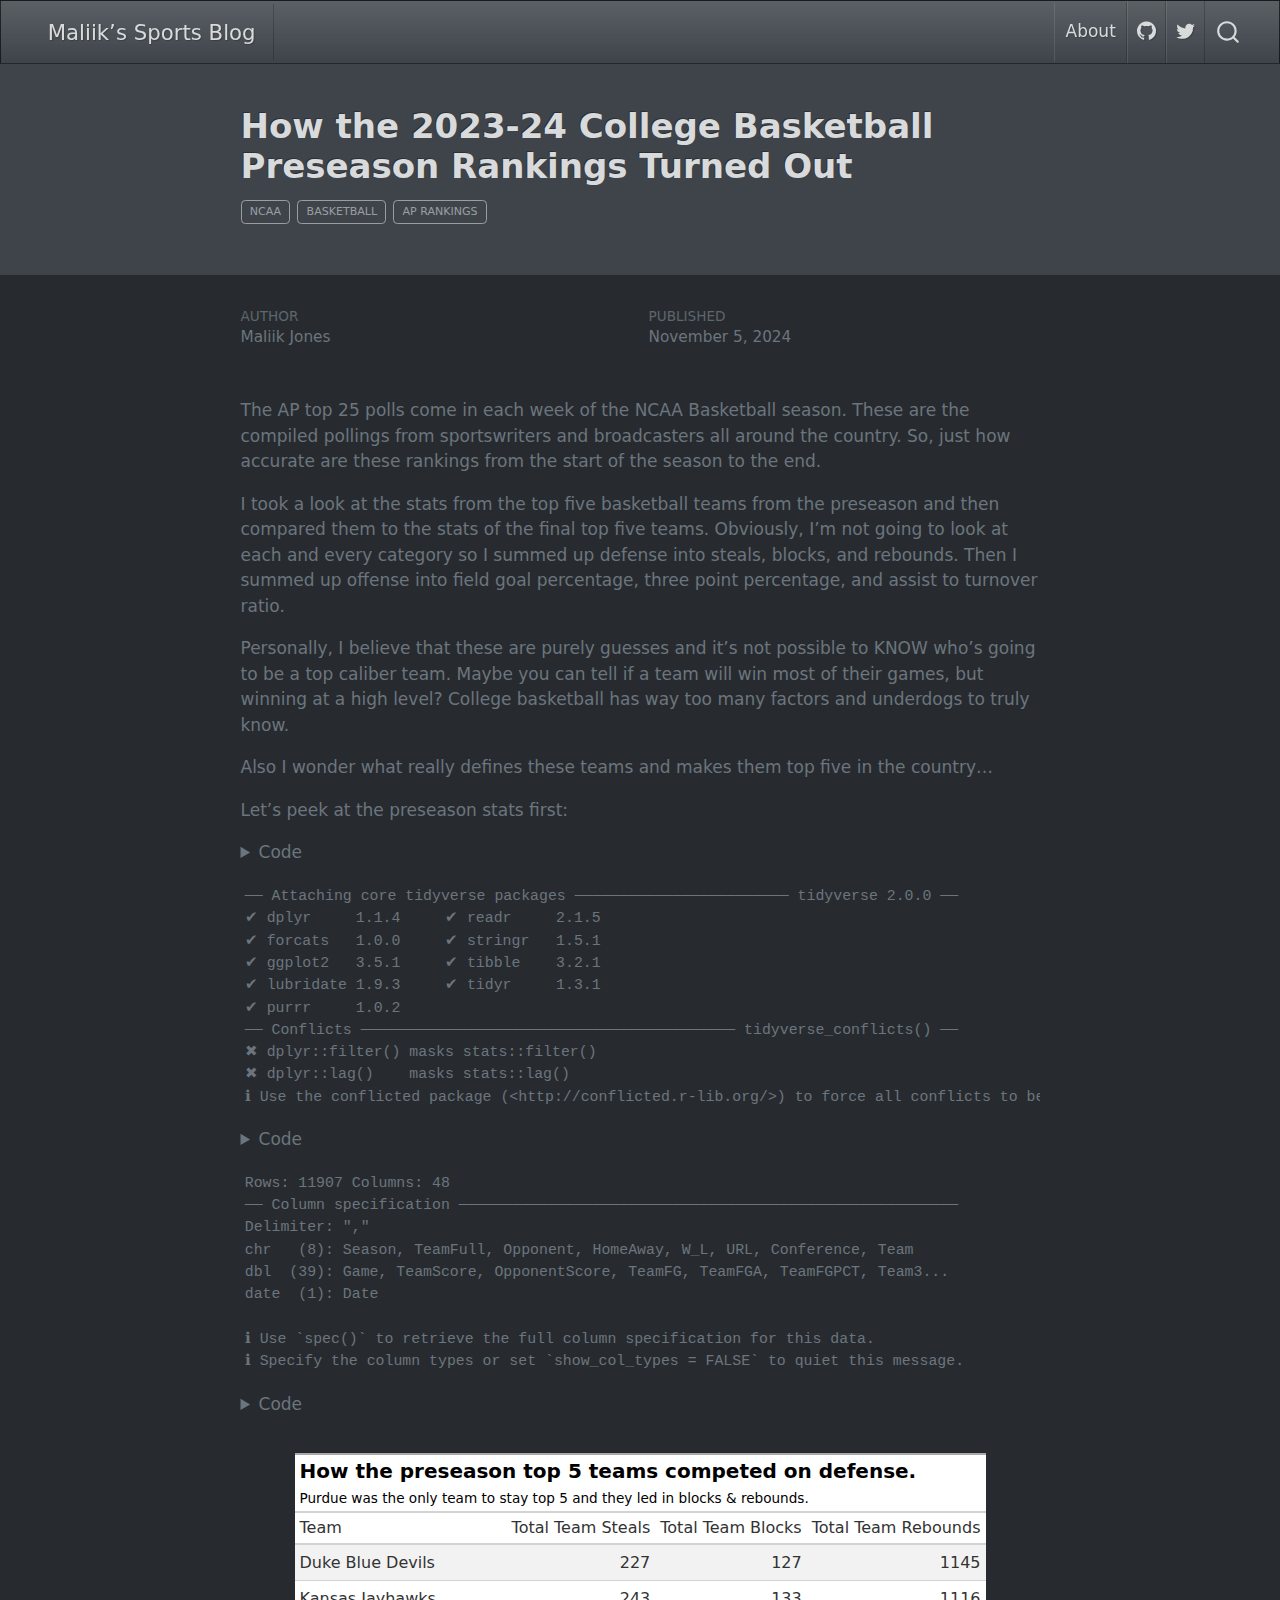
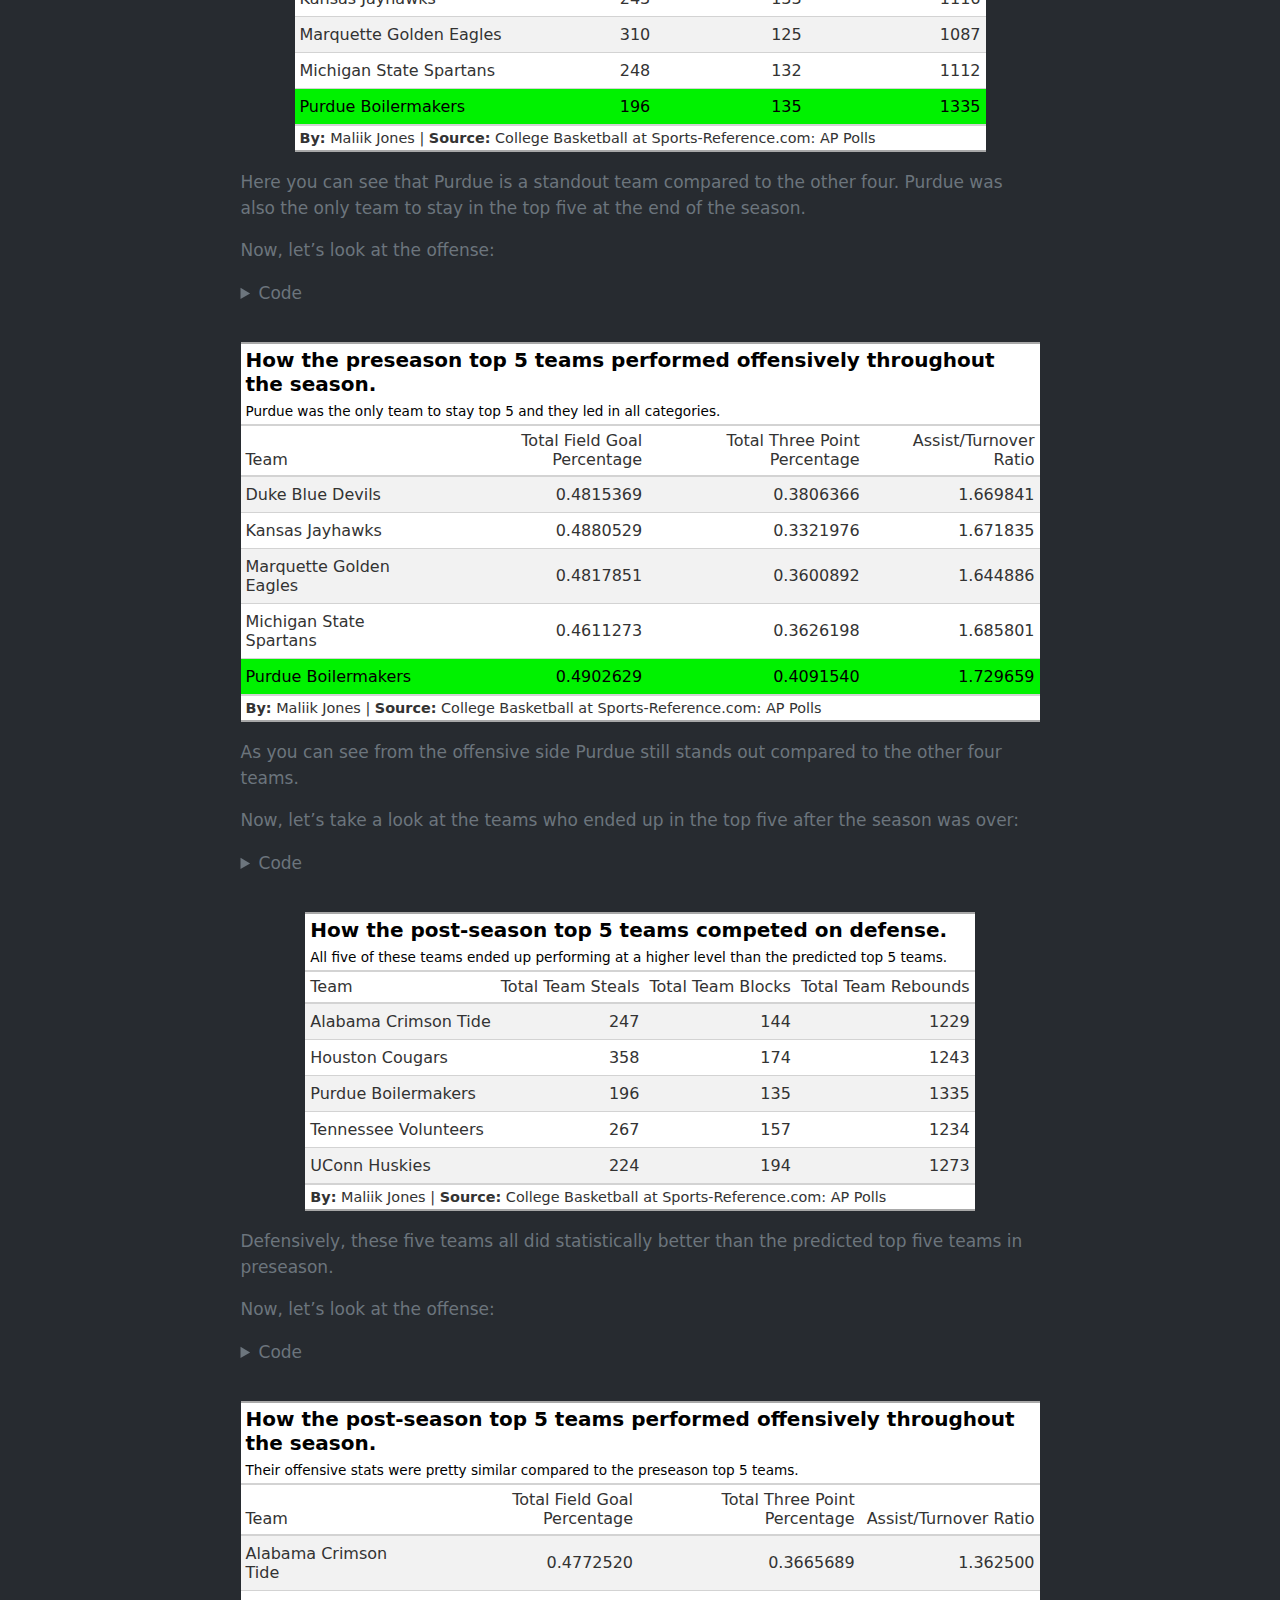
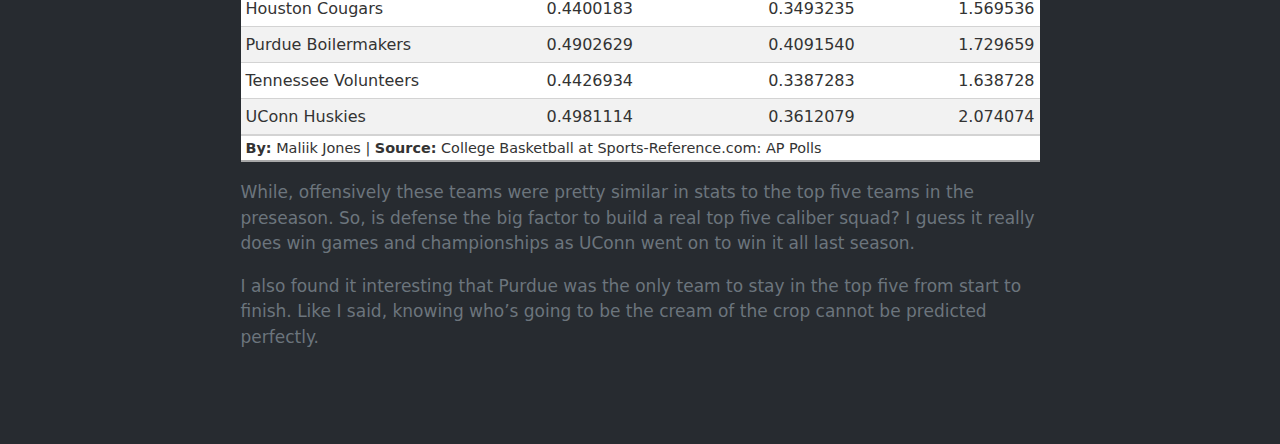
<file: posts/college-basketball-2023-rankings/index.html>
<!DOCTYPE html>
<html xmlns="http://www.w3.org/1999/xhtml" lang="en" xml:lang="en"><head>

<meta charset="utf-8">
<meta name="generator" content="quarto-1.6.32">

<meta name="viewport" content="width=device-width, initial-scale=1.0, user-scalable=yes">

<meta name="author" content="Maliik Jones">
<meta name="dcterms.date" content="2024-11-05">

<title>How the 2023-24 College Basketball Preseason Rankings Turned Out – Maliik’s Sports Blog</title>
<style>
code{white-space: pre-wrap;}
span.smallcaps{font-variant: small-caps;}
div.columns{display: flex; gap: min(4vw, 1.5em);}
div.column{flex: auto; overflow-x: auto;}
div.hanging-indent{margin-left: 1.5em; text-indent: -1.5em;}
ul.task-list{list-style: none;}
ul.task-list li input[type="checkbox"] {
  width: 0.8em;
  margin: 0 0.8em 0.2em -1em; /* quarto-specific, see https://github.com/quarto-dev/quarto-cli/issues/4556 */ 
  vertical-align: middle;
}
/* CSS for syntax highlighting */
pre > code.sourceCode { white-space: pre; position: relative; }
pre > code.sourceCode > span { line-height: 1.25; }
pre > code.sourceCode > span:empty { height: 1.2em; }
.sourceCode { overflow: visible; }
code.sourceCode > span { color: inherit; text-decoration: inherit; }
div.sourceCode { margin: 1em 0; }
pre.sourceCode { margin: 0; }
@media screen {
div.sourceCode { overflow: auto; }
}
@media print {
pre > code.sourceCode { white-space: pre-wrap; }
pre > code.sourceCode > span { display: inline-block; text-indent: -5em; padding-left: 5em; }
}
pre.numberSource code
  { counter-reset: source-line 0; }
pre.numberSource code > span
  { position: relative; left: -4em; counter-increment: source-line; }
pre.numberSource code > span > a:first-child::before
  { content: counter(source-line);
    position: relative; left: -1em; text-align: right; vertical-align: baseline;
    border: none; display: inline-block;
    -webkit-touch-callout: none; -webkit-user-select: none;
    -khtml-user-select: none; -moz-user-select: none;
    -ms-user-select: none; user-select: none;
    padding: 0 4px; width: 4em;
  }
pre.numberSource { margin-left: 3em;  padding-left: 4px; }
div.sourceCode
  {   }
@media screen {
pre > code.sourceCode > span > a:first-child::before { text-decoration: underline; }
}
</style>


<script src="../../site_libs/quarto-nav/quarto-nav.js"></script>
<script src="../../site_libs/quarto-nav/headroom.min.js"></script>
<script src="../../site_libs/clipboard/clipboard.min.js"></script>
<script src="../../site_libs/quarto-search/autocomplete.umd.js"></script>
<script src="../../site_libs/quarto-search/fuse.min.js"></script>
<script src="../../site_libs/quarto-search/quarto-search.js"></script>
<meta name="quarto:offset" content="../../">
<script src="../../site_libs/quarto-html/quarto.js"></script>
<script src="../../site_libs/quarto-html/popper.min.js"></script>
<script src="../../site_libs/quarto-html/tippy.umd.min.js"></script>
<script src="../../site_libs/quarto-html/anchor.min.js"></script>
<link href="../../site_libs/quarto-html/tippy.css" rel="stylesheet">
<link href="../../site_libs/quarto-html/quarto-syntax-highlighting-dark-6561bbde787c299e21493071c8edc6ff.css" rel="stylesheet" id="quarto-text-highlighting-styles">
<script src="../../site_libs/bootstrap/bootstrap.min.js"></script>
<link href="../../site_libs/bootstrap/bootstrap-icons.css" rel="stylesheet">
<link href="../../site_libs/bootstrap/bootstrap-fd9ff9c11e32ddb297bda877acf12f7b.min.css" rel="stylesheet" append-hash="true" id="quarto-bootstrap" data-mode="dark">
<script id="quarto-search-options" type="application/json">{
  "location": "navbar",
  "copy-button": false,
  "collapse-after": 3,
  "panel-placement": "end",
  "type": "overlay",
  "limit": 50,
  "keyboard-shortcut": [
    "f",
    "/",
    "s"
  ],
  "show-item-context": false,
  "language": {
    "search-no-results-text": "No results",
    "search-matching-documents-text": "matching documents",
    "search-copy-link-title": "Copy link to search",
    "search-hide-matches-text": "Hide additional matches",
    "search-more-match-text": "more match in this document",
    "search-more-matches-text": "more matches in this document",
    "search-clear-button-title": "Clear",
    "search-text-placeholder": "",
    "search-detached-cancel-button-title": "Cancel",
    "search-submit-button-title": "Submit",
    "search-label": "Search"
  }
}</script>


<link rel="stylesheet" href="../../styles.css">
</head>

<body class="nav-fixed fullcontent">

<div id="quarto-search-results"></div>
  <header id="quarto-header" class="headroom fixed-top quarto-banner">
    <nav class="navbar navbar-expand-lg " data-bs-theme="dark">
      <div class="navbar-container container-fluid">
      <div class="navbar-brand-container mx-auto">
    <a class="navbar-brand" href="../../index.html">
    <span class="navbar-title">Maliik’s Sports Blog</span>
    </a>
  </div>
            <div id="quarto-search" class="" title="Search"></div>
          <button class="navbar-toggler" type="button" data-bs-toggle="collapse" data-bs-target="#navbarCollapse" aria-controls="navbarCollapse" role="menu" aria-expanded="false" aria-label="Toggle navigation" onclick="if (window.quartoToggleHeadroom) { window.quartoToggleHeadroom(); }">
  <span class="navbar-toggler-icon"></span>
</button>
          <div class="collapse navbar-collapse" id="navbarCollapse">
            <ul class="navbar-nav navbar-nav-scroll ms-auto">
  <li class="nav-item">
    <a class="nav-link" href="../../about.html"> 
<span class="menu-text">About</span></a>
  </li>  
  <li class="nav-item compact">
    <a class="nav-link" href="https://github.com/"> <i class="bi bi-github" role="img">
</i> 
<span class="menu-text"></span></a>
  </li>  
  <li class="nav-item compact">
    <a class="nav-link" href="https://twitter.com"> <i class="bi bi-twitter" role="img">
</i> 
<span class="menu-text"></span></a>
  </li>  
</ul>
          </div> <!-- /navcollapse -->
            <div class="quarto-navbar-tools">
</div>
      </div> <!-- /container-fluid -->
    </nav>
</header>
<!-- content -->
<header id="title-block-header" class="quarto-title-block default page-columns page-full">
  <div class="quarto-title-banner page-columns page-full">
    <div class="quarto-title column-body">
      <h1 class="title">How the 2023-24 College Basketball Preseason Rankings Turned Out</h1>
                                <div class="quarto-categories">
                <div class="quarto-category">NCAA</div>
                <div class="quarto-category">Basketball</div>
                <div class="quarto-category">AP Rankings</div>
              </div>
                  </div>
  </div>
    
  
  <div class="quarto-title-meta">

      <div>
      <div class="quarto-title-meta-heading">Author</div>
      <div class="quarto-title-meta-contents">
               <p>Maliik Jones </p>
            </div>
    </div>
      
      <div>
      <div class="quarto-title-meta-heading">Published</div>
      <div class="quarto-title-meta-contents">
        <p class="date">November 5, 2024</p>
      </div>
    </div>
    
      
    </div>
    
  
  </header><div id="quarto-content" class="quarto-container page-columns page-rows-contents page-layout-article page-navbar">
<!-- sidebar -->
<!-- margin-sidebar -->
    
<!-- main -->
<main class="content quarto-banner-title-block" id="quarto-document-content">





<p>The AP top 25 polls come in each week of the NCAA Basketball season. These are the compiled pollings from sportswriters and broadcasters all around the country. So, just how accurate are these rankings from the start of the season to the end.</p>
<p>I took a look at the stats from the top five basketball teams from the preseason and then compared them to the stats of the final top five teams. Obviously, I’m not going to look at each and every category so I summed up defense into steals, blocks, and rebounds. Then I summed up offense into field goal percentage, three point percentage, and assist to turnover ratio.</p>
<p>Personally, I believe that these are purely guesses and it’s not possible to KNOW who’s going to be a top caliber team. Maybe you can tell if a team will win most of their games, but winning at a high level? College basketball has way too many factors and underdogs to truly know.</p>
<p>Also I wonder what really defines these teams and makes them top five in the country…</p>
<p>Let’s peek at the preseason stats first:</p>
<div class="cell">
<details class="code-fold">
<summary>Code</summary>
<div class="sourceCode cell-code" id="cb1"><pre class="sourceCode r code-with-copy"><code class="sourceCode r"><span id="cb1-1"><a href="#cb1-1" aria-hidden="true" tabindex="-1"></a><span class="fu">library</span>(tidyverse)</span></code><button title="Copy to Clipboard" class="code-copy-button"><i class="bi"></i></button></pre></div>
</details>
<div class="cell-output cell-output-stderr">
<pre><code>── Attaching core tidyverse packages ──────────────────────── tidyverse 2.0.0 ──
✔ dplyr     1.1.4     ✔ readr     2.1.5
✔ forcats   1.0.0     ✔ stringr   1.5.1
✔ ggplot2   3.5.1     ✔ tibble    3.2.1
✔ lubridate 1.9.3     ✔ tidyr     1.3.1
✔ purrr     1.0.2     
── Conflicts ────────────────────────────────────────── tidyverse_conflicts() ──
✖ dplyr::filter() masks stats::filter()
✖ dplyr::lag()    masks stats::lag()
ℹ Use the conflicted package (&lt;http://conflicted.r-lib.org/&gt;) to force all conflicts to become errors</code></pre>
</div>
<details class="code-fold">
<summary>Code</summary>
<div class="sourceCode cell-code" id="cb3"><pre class="sourceCode r code-with-copy"><code class="sourceCode r"><span id="cb3-1"><a href="#cb3-1" aria-hidden="true" tabindex="-1"></a><span class="fu">library</span>(gt)</span>
<span id="cb3-2"><a href="#cb3-2" aria-hidden="true" tabindex="-1"></a></span>
<span id="cb3-3"><a href="#cb3-3" aria-hidden="true" tabindex="-1"></a>bball <span class="ot">&lt;-</span> <span class="fu">read_csv</span>(<span class="st">"logs24.csv"</span>)</span></code><button title="Copy to Clipboard" class="code-copy-button"><i class="bi"></i></button></pre></div>
</details>
<div class="cell-output cell-output-stderr">
<pre><code>Rows: 11907 Columns: 48
── Column specification ────────────────────────────────────────────────────────
Delimiter: ","
chr   (8): Season, TeamFull, Opponent, HomeAway, W_L, URL, Conference, Team
dbl  (39): Game, TeamScore, OpponentScore, TeamFG, TeamFGA, TeamFGPCT, Team3...
date  (1): Date

ℹ Use `spec()` to retrieve the full column specification for this data.
ℹ Specify the column types or set `show_col_types = FALSE` to quiet this message.</code></pre>
</div>
<details class="code-fold">
<summary>Code</summary>
<div class="sourceCode cell-code" id="cb5"><pre class="sourceCode r code-with-copy"><code class="sourceCode r"><span id="cb5-1"><a href="#cb5-1" aria-hidden="true" tabindex="-1"></a>pretop5def <span class="ot">&lt;-</span> bball <span class="sc">|&gt;</span></span>
<span id="cb5-2"><a href="#cb5-2" aria-hidden="true" tabindex="-1"></a>  <span class="fu">filter</span>(TeamFull<span class="sc">==</span><span class="st">"Duke Blue Devils"</span> <span class="sc">|</span></span>
<span id="cb5-3"><a href="#cb5-3" aria-hidden="true" tabindex="-1"></a>         TeamFull<span class="sc">==</span><span class="st">"Kansas Jayhawks"</span> <span class="sc">|</span></span>
<span id="cb5-4"><a href="#cb5-4" aria-hidden="true" tabindex="-1"></a>         TeamFull<span class="sc">==</span><span class="st">"Marquette Golden Eagles"</span> <span class="sc">|</span></span>
<span id="cb5-5"><a href="#cb5-5" aria-hidden="true" tabindex="-1"></a>         TeamFull<span class="sc">==</span><span class="st">"Michigan State Spartans"</span> <span class="sc">|</span></span>
<span id="cb5-6"><a href="#cb5-6" aria-hidden="true" tabindex="-1"></a>         TeamFull<span class="sc">==</span><span class="st">"Purdue Boilermakers"</span>) <span class="sc">|&gt;</span></span>
<span id="cb5-7"><a href="#cb5-7" aria-hidden="true" tabindex="-1"></a>  <span class="fu">select</span>(TeamFull, TeamSteals, TeamBlocks, TeamTotalRebounds) <span class="sc">|&gt;</span></span>
<span id="cb5-8"><a href="#cb5-8" aria-hidden="true" tabindex="-1"></a>  <span class="fu">group_by</span>(TeamFull) <span class="sc">|&gt;</span></span>
<span id="cb5-9"><a href="#cb5-9" aria-hidden="true" tabindex="-1"></a>  <span class="fu">summarize</span>(</span>
<span id="cb5-10"><a href="#cb5-10" aria-hidden="true" tabindex="-1"></a>    <span class="at">TotalSteals =</span> <span class="fu">sum</span>(TeamSteals),</span>
<span id="cb5-11"><a href="#cb5-11" aria-hidden="true" tabindex="-1"></a>    <span class="at">TotalBlocks =</span> <span class="fu">sum</span>(TeamBlocks),</span>
<span id="cb5-12"><a href="#cb5-12" aria-hidden="true" tabindex="-1"></a>    <span class="at">TotalRebounds =</span> <span class="fu">sum</span>(TeamTotalRebounds))</span>
<span id="cb5-13"><a href="#cb5-13" aria-hidden="true" tabindex="-1"></a></span>
<span id="cb5-14"><a href="#cb5-14" aria-hidden="true" tabindex="-1"></a>pretop5def <span class="sc">|&gt;</span> </span>
<span id="cb5-15"><a href="#cb5-15" aria-hidden="true" tabindex="-1"></a>  <span class="fu">gt</span>() <span class="sc">|&gt;</span> </span>
<span id="cb5-16"><a href="#cb5-16" aria-hidden="true" tabindex="-1"></a>  <span class="fu">cols_label</span>(</span>
<span id="cb5-17"><a href="#cb5-17" aria-hidden="true" tabindex="-1"></a>    <span class="at">TeamFull =</span> <span class="st">"Team"</span>,</span>
<span id="cb5-18"><a href="#cb5-18" aria-hidden="true" tabindex="-1"></a>    <span class="at">TotalSteals =</span> <span class="st">"Total Team Steals"</span>,</span>
<span id="cb5-19"><a href="#cb5-19" aria-hidden="true" tabindex="-1"></a>    <span class="at">TotalBlocks =</span> <span class="st">"Total Team Blocks"</span>,</span>
<span id="cb5-20"><a href="#cb5-20" aria-hidden="true" tabindex="-1"></a>    <span class="at">TotalRebounds =</span> <span class="st">"Total Team Rebounds"</span></span>
<span id="cb5-21"><a href="#cb5-21" aria-hidden="true" tabindex="-1"></a>  ) <span class="sc">|&gt;</span></span>
<span id="cb5-22"><a href="#cb5-22" aria-hidden="true" tabindex="-1"></a>  <span class="fu">tab_header</span>(</span>
<span id="cb5-23"><a href="#cb5-23" aria-hidden="true" tabindex="-1"></a>    <span class="at">title =</span> <span class="st">"How the preseason top 5 teams competed on defense."</span>,</span>
<span id="cb5-24"><a href="#cb5-24" aria-hidden="true" tabindex="-1"></a>    <span class="at">subtitle =</span> <span class="st">"Purdue was the only team to stay top 5 and they led in blocks &amp; rebounds."</span></span>
<span id="cb5-25"><a href="#cb5-25" aria-hidden="true" tabindex="-1"></a>  ) <span class="sc">|&gt;</span> <span class="fu">tab_style</span>(</span>
<span id="cb5-26"><a href="#cb5-26" aria-hidden="true" tabindex="-1"></a>    <span class="at">style =</span> <span class="fu">cell_text</span>(<span class="at">color =</span> <span class="st">"black"</span>, <span class="at">weight =</span> <span class="st">"bold"</span>, <span class="at">align =</span> <span class="st">"left"</span>),</span>
<span id="cb5-27"><a href="#cb5-27" aria-hidden="true" tabindex="-1"></a>    <span class="at">locations =</span> <span class="fu">cells_title</span>(<span class="st">"title"</span>)</span>
<span id="cb5-28"><a href="#cb5-28" aria-hidden="true" tabindex="-1"></a>  ) <span class="sc">|&gt;</span> <span class="fu">tab_style</span>(</span>
<span id="cb5-29"><a href="#cb5-29" aria-hidden="true" tabindex="-1"></a>    <span class="at">style =</span> <span class="fu">cell_text</span>(<span class="at">color =</span> <span class="st">"black"</span>, <span class="at">align =</span> <span class="st">"left"</span>),</span>
<span id="cb5-30"><a href="#cb5-30" aria-hidden="true" tabindex="-1"></a>    <span class="at">locations =</span> <span class="fu">cells_title</span>(<span class="st">"subtitle"</span>)</span>
<span id="cb5-31"><a href="#cb5-31" aria-hidden="true" tabindex="-1"></a>  ) <span class="sc">|&gt;</span></span>
<span id="cb5-32"><a href="#cb5-32" aria-hidden="true" tabindex="-1"></a>  <span class="fu">tab_source_note</span>(</span>
<span id="cb5-33"><a href="#cb5-33" aria-hidden="true" tabindex="-1"></a>    <span class="at">source_note =</span> <span class="fu">md</span>(<span class="st">"**By:** Maliik Jones  |  **Source:** College Basketball at Sports-Reference.com: AP Polls"</span>)</span>
<span id="cb5-34"><a href="#cb5-34" aria-hidden="true" tabindex="-1"></a>  )<span class="sc">|&gt;</span></span>
<span id="cb5-35"><a href="#cb5-35" aria-hidden="true" tabindex="-1"></a>  <span class="fu">tab_style</span>(</span>
<span id="cb5-36"><a href="#cb5-36" aria-hidden="true" tabindex="-1"></a>    <span class="at">style =</span> <span class="fu">list</span>(</span>
<span id="cb5-37"><a href="#cb5-37" aria-hidden="true" tabindex="-1"></a>      <span class="fu">cell_fill</span>(<span class="at">color =</span> <span class="st">"green"</span>),</span>
<span id="cb5-38"><a href="#cb5-38" aria-hidden="true" tabindex="-1"></a>      <span class="fu">cell_text</span>(<span class="at">color =</span> <span class="st">"black"</span>)</span>
<span id="cb5-39"><a href="#cb5-39" aria-hidden="true" tabindex="-1"></a>      ),</span>
<span id="cb5-40"><a href="#cb5-40" aria-hidden="true" tabindex="-1"></a>    <span class="at">locations =</span> <span class="fu">cells_body</span>(</span>
<span id="cb5-41"><a href="#cb5-41" aria-hidden="true" tabindex="-1"></a>      <span class="at">rows =</span> TeamFull <span class="sc">==</span> <span class="st">"Purdue Boilermakers"</span>)</span>
<span id="cb5-42"><a href="#cb5-42" aria-hidden="true" tabindex="-1"></a>  )</span></code><button title="Copy to Clipboard" class="code-copy-button"><i class="bi"></i></button></pre></div>
</details>
<div class="cell-output-display">
<div id="yrrvbvaafj" style="padding-left:0px;padding-right:0px;padding-top:10px;padding-bottom:10px;overflow-x:auto;overflow-y:auto;width:auto;height:auto;">
<style>#yrrvbvaafj table {
  font-family: system-ui, 'Segoe UI', Roboto, Helvetica, Arial, sans-serif, 'Apple Color Emoji', 'Segoe UI Emoji', 'Segoe UI Symbol', 'Noto Color Emoji';
  -webkit-font-smoothing: antialiased;
  -moz-osx-font-smoothing: grayscale;
}

#yrrvbvaafj thead, #yrrvbvaafj tbody, #yrrvbvaafj tfoot, #yrrvbvaafj tr, #yrrvbvaafj td, #yrrvbvaafj th {
  border-style: none;
}

#yrrvbvaafj p {
  margin: 0;
  padding: 0;
}

#yrrvbvaafj .gt_table {
  display: table;
  border-collapse: collapse;
  line-height: normal;
  margin-left: auto;
  margin-right: auto;
  color: #333333;
  font-size: 16px;
  font-weight: normal;
  font-style: normal;
  background-color: #FFFFFF;
  width: auto;
  border-top-style: solid;
  border-top-width: 2px;
  border-top-color: #A8A8A8;
  border-right-style: none;
  border-right-width: 2px;
  border-right-color: #D3D3D3;
  border-bottom-style: solid;
  border-bottom-width: 2px;
  border-bottom-color: #A8A8A8;
  border-left-style: none;
  border-left-width: 2px;
  border-left-color: #D3D3D3;
}

#yrrvbvaafj .gt_caption {
  padding-top: 4px;
  padding-bottom: 4px;
}

#yrrvbvaafj .gt_title {
  color: #333333;
  font-size: 125%;
  font-weight: initial;
  padding-top: 4px;
  padding-bottom: 4px;
  padding-left: 5px;
  padding-right: 5px;
  border-bottom-color: #FFFFFF;
  border-bottom-width: 0;
}

#yrrvbvaafj .gt_subtitle {
  color: #333333;
  font-size: 85%;
  font-weight: initial;
  padding-top: 3px;
  padding-bottom: 5px;
  padding-left: 5px;
  padding-right: 5px;
  border-top-color: #FFFFFF;
  border-top-width: 0;
}

#yrrvbvaafj .gt_heading {
  background-color: #FFFFFF;
  text-align: center;
  border-bottom-color: #FFFFFF;
  border-left-style: none;
  border-left-width: 1px;
  border-left-color: #D3D3D3;
  border-right-style: none;
  border-right-width: 1px;
  border-right-color: #D3D3D3;
}

#yrrvbvaafj .gt_bottom_border {
  border-bottom-style: solid;
  border-bottom-width: 2px;
  border-bottom-color: #D3D3D3;
}

#yrrvbvaafj .gt_col_headings {
  border-top-style: solid;
  border-top-width: 2px;
  border-top-color: #D3D3D3;
  border-bottom-style: solid;
  border-bottom-width: 2px;
  border-bottom-color: #D3D3D3;
  border-left-style: none;
  border-left-width: 1px;
  border-left-color: #D3D3D3;
  border-right-style: none;
  border-right-width: 1px;
  border-right-color: #D3D3D3;
}

#yrrvbvaafj .gt_col_heading {
  color: #333333;
  background-color: #FFFFFF;
  font-size: 100%;
  font-weight: normal;
  text-transform: inherit;
  border-left-style: none;
  border-left-width: 1px;
  border-left-color: #D3D3D3;
  border-right-style: none;
  border-right-width: 1px;
  border-right-color: #D3D3D3;
  vertical-align: bottom;
  padding-top: 5px;
  padding-bottom: 6px;
  padding-left: 5px;
  padding-right: 5px;
  overflow-x: hidden;
}

#yrrvbvaafj .gt_column_spanner_outer {
  color: #333333;
  background-color: #FFFFFF;
  font-size: 100%;
  font-weight: normal;
  text-transform: inherit;
  padding-top: 0;
  padding-bottom: 0;
  padding-left: 4px;
  padding-right: 4px;
}

#yrrvbvaafj .gt_column_spanner_outer:first-child {
  padding-left: 0;
}

#yrrvbvaafj .gt_column_spanner_outer:last-child {
  padding-right: 0;
}

#yrrvbvaafj .gt_column_spanner {
  border-bottom-style: solid;
  border-bottom-width: 2px;
  border-bottom-color: #D3D3D3;
  vertical-align: bottom;
  padding-top: 5px;
  padding-bottom: 5px;
  overflow-x: hidden;
  display: inline-block;
  width: 100%;
}

#yrrvbvaafj .gt_spanner_row {
  border-bottom-style: hidden;
}

#yrrvbvaafj .gt_group_heading {
  padding-top: 8px;
  padding-bottom: 8px;
  padding-left: 5px;
  padding-right: 5px;
  color: #333333;
  background-color: #FFFFFF;
  font-size: 100%;
  font-weight: initial;
  text-transform: inherit;
  border-top-style: solid;
  border-top-width: 2px;
  border-top-color: #D3D3D3;
  border-bottom-style: solid;
  border-bottom-width: 2px;
  border-bottom-color: #D3D3D3;
  border-left-style: none;
  border-left-width: 1px;
  border-left-color: #D3D3D3;
  border-right-style: none;
  border-right-width: 1px;
  border-right-color: #D3D3D3;
  vertical-align: middle;
  text-align: left;
}

#yrrvbvaafj .gt_empty_group_heading {
  padding: 0.5px;
  color: #333333;
  background-color: #FFFFFF;
  font-size: 100%;
  font-weight: initial;
  border-top-style: solid;
  border-top-width: 2px;
  border-top-color: #D3D3D3;
  border-bottom-style: solid;
  border-bottom-width: 2px;
  border-bottom-color: #D3D3D3;
  vertical-align: middle;
}

#yrrvbvaafj .gt_from_md > :first-child {
  margin-top: 0;
}

#yrrvbvaafj .gt_from_md > :last-child {
  margin-bottom: 0;
}

#yrrvbvaafj .gt_row {
  padding-top: 8px;
  padding-bottom: 8px;
  padding-left: 5px;
  padding-right: 5px;
  margin: 10px;
  border-top-style: solid;
  border-top-width: 1px;
  border-top-color: #D3D3D3;
  border-left-style: none;
  border-left-width: 1px;
  border-left-color: #D3D3D3;
  border-right-style: none;
  border-right-width: 1px;
  border-right-color: #D3D3D3;
  vertical-align: middle;
  overflow-x: hidden;
}

#yrrvbvaafj .gt_stub {
  color: #333333;
  background-color: #FFFFFF;
  font-size: 100%;
  font-weight: initial;
  text-transform: inherit;
  border-right-style: solid;
  border-right-width: 2px;
  border-right-color: #D3D3D3;
  padding-left: 5px;
  padding-right: 5px;
}

#yrrvbvaafj .gt_stub_row_group {
  color: #333333;
  background-color: #FFFFFF;
  font-size: 100%;
  font-weight: initial;
  text-transform: inherit;
  border-right-style: solid;
  border-right-width: 2px;
  border-right-color: #D3D3D3;
  padding-left: 5px;
  padding-right: 5px;
  vertical-align: top;
}

#yrrvbvaafj .gt_row_group_first td {
  border-top-width: 2px;
}

#yrrvbvaafj .gt_row_group_first th {
  border-top-width: 2px;
}

#yrrvbvaafj .gt_summary_row {
  color: #333333;
  background-color: #FFFFFF;
  text-transform: inherit;
  padding-top: 8px;
  padding-bottom: 8px;
  padding-left: 5px;
  padding-right: 5px;
}

#yrrvbvaafj .gt_first_summary_row {
  border-top-style: solid;
  border-top-color: #D3D3D3;
}

#yrrvbvaafj .gt_first_summary_row.thick {
  border-top-width: 2px;
}

#yrrvbvaafj .gt_last_summary_row {
  padding-top: 8px;
  padding-bottom: 8px;
  padding-left: 5px;
  padding-right: 5px;
  border-bottom-style: solid;
  border-bottom-width: 2px;
  border-bottom-color: #D3D3D3;
}

#yrrvbvaafj .gt_grand_summary_row {
  color: #333333;
  background-color: #FFFFFF;
  text-transform: inherit;
  padding-top: 8px;
  padding-bottom: 8px;
  padding-left: 5px;
  padding-right: 5px;
}

#yrrvbvaafj .gt_first_grand_summary_row {
  padding-top: 8px;
  padding-bottom: 8px;
  padding-left: 5px;
  padding-right: 5px;
  border-top-style: double;
  border-top-width: 6px;
  border-top-color: #D3D3D3;
}

#yrrvbvaafj .gt_last_grand_summary_row_top {
  padding-top: 8px;
  padding-bottom: 8px;
  padding-left: 5px;
  padding-right: 5px;
  border-bottom-style: double;
  border-bottom-width: 6px;
  border-bottom-color: #D3D3D3;
}

#yrrvbvaafj .gt_striped {
  background-color: rgba(128, 128, 128, 0.05);
}

#yrrvbvaafj .gt_table_body {
  border-top-style: solid;
  border-top-width: 2px;
  border-top-color: #D3D3D3;
  border-bottom-style: solid;
  border-bottom-width: 2px;
  border-bottom-color: #D3D3D3;
}

#yrrvbvaafj .gt_footnotes {
  color: #333333;
  background-color: #FFFFFF;
  border-bottom-style: none;
  border-bottom-width: 2px;
  border-bottom-color: #D3D3D3;
  border-left-style: none;
  border-left-width: 2px;
  border-left-color: #D3D3D3;
  border-right-style: none;
  border-right-width: 2px;
  border-right-color: #D3D3D3;
}

#yrrvbvaafj .gt_footnote {
  margin: 0px;
  font-size: 90%;
  padding-top: 4px;
  padding-bottom: 4px;
  padding-left: 5px;
  padding-right: 5px;
}

#yrrvbvaafj .gt_sourcenotes {
  color: #333333;
  background-color: #FFFFFF;
  border-bottom-style: none;
  border-bottom-width: 2px;
  border-bottom-color: #D3D3D3;
  border-left-style: none;
  border-left-width: 2px;
  border-left-color: #D3D3D3;
  border-right-style: none;
  border-right-width: 2px;
  border-right-color: #D3D3D3;
}

#yrrvbvaafj .gt_sourcenote {
  font-size: 90%;
  padding-top: 4px;
  padding-bottom: 4px;
  padding-left: 5px;
  padding-right: 5px;
}

#yrrvbvaafj .gt_left {
  text-align: left;
}

#yrrvbvaafj .gt_center {
  text-align: center;
}

#yrrvbvaafj .gt_right {
  text-align: right;
  font-variant-numeric: tabular-nums;
}

#yrrvbvaafj .gt_font_normal {
  font-weight: normal;
}

#yrrvbvaafj .gt_font_bold {
  font-weight: bold;
}

#yrrvbvaafj .gt_font_italic {
  font-style: italic;
}

#yrrvbvaafj .gt_super {
  font-size: 65%;
}

#yrrvbvaafj .gt_footnote_marks {
  font-size: 75%;
  vertical-align: 0.4em;
  position: initial;
}

#yrrvbvaafj .gt_asterisk {
  font-size: 100%;
  vertical-align: 0;
}

#yrrvbvaafj .gt_indent_1 {
  text-indent: 5px;
}

#yrrvbvaafj .gt_indent_2 {
  text-indent: 10px;
}

#yrrvbvaafj .gt_indent_3 {
  text-indent: 15px;
}

#yrrvbvaafj .gt_indent_4 {
  text-indent: 20px;
}

#yrrvbvaafj .gt_indent_5 {
  text-indent: 25px;
}

#yrrvbvaafj .katex-display {
  display: inline-flex !important;
  margin-bottom: 0.75em !important;
}

#yrrvbvaafj div.Reactable > div.rt-table > div.rt-thead > div.rt-tr.rt-tr-group-header > div.rt-th-group:after {
  height: 0px !important;
}
</style>

<table class="gt_table caption-top table table-sm table-striped small" data-quarto-postprocess="true" data-quarto-disable-processing="false" data-quarto-bootstrap="false">
<thead>
<tr class="gt_heading header">
<th colspan="4" class="gt_heading gt_title gt_font_normal" style="text-align: left; color: #000000; font-weight: bold;">How the preseason top 5 teams competed on defense.</th>
</tr>
<tr class="gt_heading even">
<th colspan="4" class="gt_heading gt_subtitle gt_font_normal gt_bottom_border" style="text-align: left; color: #000000;">Purdue was the only team to stay top 5 and they led in blocks &amp; rebounds.</th>
</tr>
<tr class="gt_col_headings header">
<th id="TeamFull" class="gt_col_heading gt_columns_bottom_border gt_left" data-quarto-table-cell-role="th" scope="col">Team</th>
<th id="TotalSteals" class="gt_col_heading gt_columns_bottom_border gt_right" data-quarto-table-cell-role="th" scope="col">Total Team Steals</th>
<th id="TotalBlocks" class="gt_col_heading gt_columns_bottom_border gt_right" data-quarto-table-cell-role="th" scope="col">Total Team Blocks</th>
<th id="TotalRebounds" class="gt_col_heading gt_columns_bottom_border gt_right" data-quarto-table-cell-role="th" scope="col">Total Team Rebounds</th>
</tr>
</thead>
<tbody class="gt_table_body">
<tr class="odd">
<td class="gt_row gt_left" headers="TeamFull">Duke Blue Devils</td>
<td class="gt_row gt_right" headers="TotalSteals">227</td>
<td class="gt_row gt_right" headers="TotalBlocks">127</td>
<td class="gt_row gt_right" headers="TotalRebounds">1145</td>
</tr>
<tr class="even">
<td class="gt_row gt_left" headers="TeamFull">Kansas Jayhawks</td>
<td class="gt_row gt_right" headers="TotalSteals">243</td>
<td class="gt_row gt_right" headers="TotalBlocks">133</td>
<td class="gt_row gt_right" headers="TotalRebounds">1116</td>
</tr>
<tr class="odd">
<td class="gt_row gt_left" headers="TeamFull">Marquette Golden Eagles</td>
<td class="gt_row gt_right" headers="TotalSteals">310</td>
<td class="gt_row gt_right" headers="TotalBlocks">125</td>
<td class="gt_row gt_right" headers="TotalRebounds">1087</td>
</tr>
<tr class="even">
<td class="gt_row gt_left" headers="TeamFull">Michigan State Spartans</td>
<td class="gt_row gt_right" headers="TotalSteals">248</td>
<td class="gt_row gt_right" headers="TotalBlocks">132</td>
<td class="gt_row gt_right" headers="TotalRebounds">1112</td>
</tr>
<tr class="odd">
<td class="gt_row gt_left" headers="TeamFull" style="background-color: #00FF00; color: #000000">Purdue Boilermakers</td>
<td class="gt_row gt_right" headers="TotalSteals" style="background-color: #00FF00; color: #000000">196</td>
<td class="gt_row gt_right" headers="TotalBlocks" style="background-color: #00FF00; color: #000000">135</td>
<td class="gt_row gt_right" headers="TotalRebounds" style="background-color: #00FF00; color: #000000">1335</td>
</tr>
</tbody><tfoot class="gt_sourcenotes">
<tr class="odd">
<td colspan="4" class="gt_sourcenote"><strong>By:</strong> Maliik Jones | <strong>Source:</strong> College Basketball at Sports-Reference.com: AP Polls</td>
</tr>
</tfoot>

</table>

</div>
</div>
</div>
<p>Here you can see that Purdue is a standout team compared to the other four. Purdue was also the only team to stay in the top five at the end of the season.</p>
<p>Now, let’s look at the offense:</p>
<div class="cell">
<details class="code-fold">
<summary>Code</summary>
<div class="sourceCode cell-code" id="cb6"><pre class="sourceCode r code-with-copy"><code class="sourceCode r"><span id="cb6-1"><a href="#cb6-1" aria-hidden="true" tabindex="-1"></a>pretop5off <span class="ot">&lt;-</span> bball <span class="sc">|&gt;</span></span>
<span id="cb6-2"><a href="#cb6-2" aria-hidden="true" tabindex="-1"></a>  <span class="fu">filter</span>(TeamFull<span class="sc">==</span><span class="st">"Duke Blue Devils"</span> <span class="sc">|</span></span>
<span id="cb6-3"><a href="#cb6-3" aria-hidden="true" tabindex="-1"></a>         TeamFull<span class="sc">==</span><span class="st">"Kansas Jayhawks"</span> <span class="sc">|</span></span>
<span id="cb6-4"><a href="#cb6-4" aria-hidden="true" tabindex="-1"></a>         TeamFull<span class="sc">==</span><span class="st">"Marquette Golden Eagles"</span> <span class="sc">|</span></span>
<span id="cb6-5"><a href="#cb6-5" aria-hidden="true" tabindex="-1"></a>         TeamFull<span class="sc">==</span><span class="st">"Michigan State Spartans"</span> <span class="sc">|</span></span>
<span id="cb6-6"><a href="#cb6-6" aria-hidden="true" tabindex="-1"></a>         TeamFull<span class="sc">==</span><span class="st">"Purdue Boilermakers"</span>) <span class="sc">|&gt;</span></span>
<span id="cb6-7"><a href="#cb6-7" aria-hidden="true" tabindex="-1"></a>  <span class="fu">select</span>(TeamFull, TeamFG, TeamFGA, Team3P, Team3PA, TeamAssists, TeamTurnovers) <span class="sc">|&gt;</span></span>
<span id="cb6-8"><a href="#cb6-8" aria-hidden="true" tabindex="-1"></a>  <span class="fu">group_by</span>(TeamFull) <span class="sc">|&gt;</span></span>
<span id="cb6-9"><a href="#cb6-9" aria-hidden="true" tabindex="-1"></a>  <span class="fu">summarize</span>(</span>
<span id="cb6-10"><a href="#cb6-10" aria-hidden="true" tabindex="-1"></a>    <span class="at">TotalFG =</span> <span class="fu">sum</span>(TeamFG),</span>
<span id="cb6-11"><a href="#cb6-11" aria-hidden="true" tabindex="-1"></a>    <span class="at">TotalFGA =</span> <span class="fu">sum</span>(TeamFGA),</span>
<span id="cb6-12"><a href="#cb6-12" aria-hidden="true" tabindex="-1"></a>    <span class="at">Total3P =</span> <span class="fu">sum</span>(Team3P),</span>
<span id="cb6-13"><a href="#cb6-13" aria-hidden="true" tabindex="-1"></a>    <span class="at">Total3PA =</span> <span class="fu">sum</span>(Team3PA),</span>
<span id="cb6-14"><a href="#cb6-14" aria-hidden="true" tabindex="-1"></a>    <span class="at">TotalAst =</span> <span class="fu">sum</span>(TeamAssists),</span>
<span id="cb6-15"><a href="#cb6-15" aria-hidden="true" tabindex="-1"></a>    <span class="at">TotalTurnovers =</span> <span class="fu">sum</span>(TeamTurnovers))<span class="sc">|&gt;</span></span>
<span id="cb6-16"><a href="#cb6-16" aria-hidden="true" tabindex="-1"></a>  <span class="fu">mutate</span>(<span class="at">FGPct =</span> TotalFG<span class="sc">/</span>TotalFGA, <span class="at">ThreePct =</span> Total3P<span class="sc">/</span>Total3PA, <span class="at">AstTO =</span> TotalAst<span class="sc">/</span>TotalTurnovers) <span class="sc">|&gt;</span></span>
<span id="cb6-17"><a href="#cb6-17" aria-hidden="true" tabindex="-1"></a>  <span class="fu">select</span>(TeamFull, FGPct, ThreePct, AstTO)</span>
<span id="cb6-18"><a href="#cb6-18" aria-hidden="true" tabindex="-1"></a></span>
<span id="cb6-19"><a href="#cb6-19" aria-hidden="true" tabindex="-1"></a>pretop5off <span class="sc">|&gt;</span> </span>
<span id="cb6-20"><a href="#cb6-20" aria-hidden="true" tabindex="-1"></a>  <span class="fu">gt</span>() <span class="sc">|&gt;</span> </span>
<span id="cb6-21"><a href="#cb6-21" aria-hidden="true" tabindex="-1"></a>  <span class="fu">cols_label</span>(</span>
<span id="cb6-22"><a href="#cb6-22" aria-hidden="true" tabindex="-1"></a>    <span class="at">TeamFull =</span> <span class="st">"Team"</span>,</span>
<span id="cb6-23"><a href="#cb6-23" aria-hidden="true" tabindex="-1"></a>    <span class="at">FGPct =</span> <span class="st">"Total Field Goal Percentage"</span>,</span>
<span id="cb6-24"><a href="#cb6-24" aria-hidden="true" tabindex="-1"></a>    <span class="at">ThreePct =</span> <span class="st">"Total Three Point Percentage"</span>,</span>
<span id="cb6-25"><a href="#cb6-25" aria-hidden="true" tabindex="-1"></a>    <span class="at">AstTO =</span> <span class="st">"Assist/Turnover Ratio"</span></span>
<span id="cb6-26"><a href="#cb6-26" aria-hidden="true" tabindex="-1"></a>  ) <span class="sc">|&gt;</span></span>
<span id="cb6-27"><a href="#cb6-27" aria-hidden="true" tabindex="-1"></a>  <span class="fu">tab_header</span>(</span>
<span id="cb6-28"><a href="#cb6-28" aria-hidden="true" tabindex="-1"></a>    <span class="at">title =</span> <span class="st">"How the preseason top 5 teams performed offensively throughout the season."</span>,</span>
<span id="cb6-29"><a href="#cb6-29" aria-hidden="true" tabindex="-1"></a>    <span class="at">subtitle =</span> <span class="st">"Purdue was the only team to stay top 5 and they led in all categories."</span></span>
<span id="cb6-30"><a href="#cb6-30" aria-hidden="true" tabindex="-1"></a>  ) <span class="sc">|&gt;</span> <span class="fu">tab_style</span>(</span>
<span id="cb6-31"><a href="#cb6-31" aria-hidden="true" tabindex="-1"></a>    <span class="at">style =</span> <span class="fu">cell_text</span>(<span class="at">color =</span> <span class="st">"black"</span>, <span class="at">weight =</span> <span class="st">"bold"</span>, <span class="at">align =</span> <span class="st">"left"</span>),</span>
<span id="cb6-32"><a href="#cb6-32" aria-hidden="true" tabindex="-1"></a>    <span class="at">locations =</span> <span class="fu">cells_title</span>(<span class="st">"title"</span>)</span>
<span id="cb6-33"><a href="#cb6-33" aria-hidden="true" tabindex="-1"></a>  ) <span class="sc">|&gt;</span> <span class="fu">tab_style</span>(</span>
<span id="cb6-34"><a href="#cb6-34" aria-hidden="true" tabindex="-1"></a>    <span class="at">style =</span> <span class="fu">cell_text</span>(<span class="at">color =</span> <span class="st">"black"</span>, <span class="at">align =</span> <span class="st">"left"</span>),</span>
<span id="cb6-35"><a href="#cb6-35" aria-hidden="true" tabindex="-1"></a>    <span class="at">locations =</span> <span class="fu">cells_title</span>(<span class="st">"subtitle"</span>)</span>
<span id="cb6-36"><a href="#cb6-36" aria-hidden="true" tabindex="-1"></a>  ) <span class="sc">|&gt;</span></span>
<span id="cb6-37"><a href="#cb6-37" aria-hidden="true" tabindex="-1"></a>  <span class="fu">tab_source_note</span>(</span>
<span id="cb6-38"><a href="#cb6-38" aria-hidden="true" tabindex="-1"></a>    <span class="at">source_note =</span> <span class="fu">md</span>(<span class="st">"**By:** Maliik Jones  |  **Source:** College Basketball at Sports-Reference.com: AP Polls"</span>)</span>
<span id="cb6-39"><a href="#cb6-39" aria-hidden="true" tabindex="-1"></a>  )<span class="sc">|&gt;</span></span>
<span id="cb6-40"><a href="#cb6-40" aria-hidden="true" tabindex="-1"></a>  <span class="fu">tab_style</span>(</span>
<span id="cb6-41"><a href="#cb6-41" aria-hidden="true" tabindex="-1"></a>    <span class="at">style =</span> <span class="fu">list</span>(</span>
<span id="cb6-42"><a href="#cb6-42" aria-hidden="true" tabindex="-1"></a>      <span class="fu">cell_fill</span>(<span class="at">color =</span> <span class="st">"green"</span>),</span>
<span id="cb6-43"><a href="#cb6-43" aria-hidden="true" tabindex="-1"></a>      <span class="fu">cell_text</span>(<span class="at">color =</span> <span class="st">"black"</span>)</span>
<span id="cb6-44"><a href="#cb6-44" aria-hidden="true" tabindex="-1"></a>      ),</span>
<span id="cb6-45"><a href="#cb6-45" aria-hidden="true" tabindex="-1"></a>    <span class="at">locations =</span> <span class="fu">cells_body</span>(</span>
<span id="cb6-46"><a href="#cb6-46" aria-hidden="true" tabindex="-1"></a>      <span class="at">rows =</span> TeamFull <span class="sc">==</span> <span class="st">"Purdue Boilermakers"</span>)</span>
<span id="cb6-47"><a href="#cb6-47" aria-hidden="true" tabindex="-1"></a>  )</span></code><button title="Copy to Clipboard" class="code-copy-button"><i class="bi"></i></button></pre></div>
</details>
<div class="cell-output-display">
<div id="imrsngftmd" style="padding-left:0px;padding-right:0px;padding-top:10px;padding-bottom:10px;overflow-x:auto;overflow-y:auto;width:auto;height:auto;">
<style>#imrsngftmd table {
  font-family: system-ui, 'Segoe UI', Roboto, Helvetica, Arial, sans-serif, 'Apple Color Emoji', 'Segoe UI Emoji', 'Segoe UI Symbol', 'Noto Color Emoji';
  -webkit-font-smoothing: antialiased;
  -moz-osx-font-smoothing: grayscale;
}

#imrsngftmd thead, #imrsngftmd tbody, #imrsngftmd tfoot, #imrsngftmd tr, #imrsngftmd td, #imrsngftmd th {
  border-style: none;
}

#imrsngftmd p {
  margin: 0;
  padding: 0;
}

#imrsngftmd .gt_table {
  display: table;
  border-collapse: collapse;
  line-height: normal;
  margin-left: auto;
  margin-right: auto;
  color: #333333;
  font-size: 16px;
  font-weight: normal;
  font-style: normal;
  background-color: #FFFFFF;
  width: auto;
  border-top-style: solid;
  border-top-width: 2px;
  border-top-color: #A8A8A8;
  border-right-style: none;
  border-right-width: 2px;
  border-right-color: #D3D3D3;
  border-bottom-style: solid;
  border-bottom-width: 2px;
  border-bottom-color: #A8A8A8;
  border-left-style: none;
  border-left-width: 2px;
  border-left-color: #D3D3D3;
}

#imrsngftmd .gt_caption {
  padding-top: 4px;
  padding-bottom: 4px;
}

#imrsngftmd .gt_title {
  color: #333333;
  font-size: 125%;
  font-weight: initial;
  padding-top: 4px;
  padding-bottom: 4px;
  padding-left: 5px;
  padding-right: 5px;
  border-bottom-color: #FFFFFF;
  border-bottom-width: 0;
}

#imrsngftmd .gt_subtitle {
  color: #333333;
  font-size: 85%;
  font-weight: initial;
  padding-top: 3px;
  padding-bottom: 5px;
  padding-left: 5px;
  padding-right: 5px;
  border-top-color: #FFFFFF;
  border-top-width: 0;
}

#imrsngftmd .gt_heading {
  background-color: #FFFFFF;
  text-align: center;
  border-bottom-color: #FFFFFF;
  border-left-style: none;
  border-left-width: 1px;
  border-left-color: #D3D3D3;
  border-right-style: none;
  border-right-width: 1px;
  border-right-color: #D3D3D3;
}

#imrsngftmd .gt_bottom_border {
  border-bottom-style: solid;
  border-bottom-width: 2px;
  border-bottom-color: #D3D3D3;
}

#imrsngftmd .gt_col_headings {
  border-top-style: solid;
  border-top-width: 2px;
  border-top-color: #D3D3D3;
  border-bottom-style: solid;
  border-bottom-width: 2px;
  border-bottom-color: #D3D3D3;
  border-left-style: none;
  border-left-width: 1px;
  border-left-color: #D3D3D3;
  border-right-style: none;
  border-right-width: 1px;
  border-right-color: #D3D3D3;
}

#imrsngftmd .gt_col_heading {
  color: #333333;
  background-color: #FFFFFF;
  font-size: 100%;
  font-weight: normal;
  text-transform: inherit;
  border-left-style: none;
  border-left-width: 1px;
  border-left-color: #D3D3D3;
  border-right-style: none;
  border-right-width: 1px;
  border-right-color: #D3D3D3;
  vertical-align: bottom;
  padding-top: 5px;
  padding-bottom: 6px;
  padding-left: 5px;
  padding-right: 5px;
  overflow-x: hidden;
}

#imrsngftmd .gt_column_spanner_outer {
  color: #333333;
  background-color: #FFFFFF;
  font-size: 100%;
  font-weight: normal;
  text-transform: inherit;
  padding-top: 0;
  padding-bottom: 0;
  padding-left: 4px;
  padding-right: 4px;
}

#imrsngftmd .gt_column_spanner_outer:first-child {
  padding-left: 0;
}

#imrsngftmd .gt_column_spanner_outer:last-child {
  padding-right: 0;
}

#imrsngftmd .gt_column_spanner {
  border-bottom-style: solid;
  border-bottom-width: 2px;
  border-bottom-color: #D3D3D3;
  vertical-align: bottom;
  padding-top: 5px;
  padding-bottom: 5px;
  overflow-x: hidden;
  display: inline-block;
  width: 100%;
}

#imrsngftmd .gt_spanner_row {
  border-bottom-style: hidden;
}

#imrsngftmd .gt_group_heading {
  padding-top: 8px;
  padding-bottom: 8px;
  padding-left: 5px;
  padding-right: 5px;
  color: #333333;
  background-color: #FFFFFF;
  font-size: 100%;
  font-weight: initial;
  text-transform: inherit;
  border-top-style: solid;
  border-top-width: 2px;
  border-top-color: #D3D3D3;
  border-bottom-style: solid;
  border-bottom-width: 2px;
  border-bottom-color: #D3D3D3;
  border-left-style: none;
  border-left-width: 1px;
  border-left-color: #D3D3D3;
  border-right-style: none;
  border-right-width: 1px;
  border-right-color: #D3D3D3;
  vertical-align: middle;
  text-align: left;
}

#imrsngftmd .gt_empty_group_heading {
  padding: 0.5px;
  color: #333333;
  background-color: #FFFFFF;
  font-size: 100%;
  font-weight: initial;
  border-top-style: solid;
  border-top-width: 2px;
  border-top-color: #D3D3D3;
  border-bottom-style: solid;
  border-bottom-width: 2px;
  border-bottom-color: #D3D3D3;
  vertical-align: middle;
}

#imrsngftmd .gt_from_md > :first-child {
  margin-top: 0;
}

#imrsngftmd .gt_from_md > :last-child {
  margin-bottom: 0;
}

#imrsngftmd .gt_row {
  padding-top: 8px;
  padding-bottom: 8px;
  padding-left: 5px;
  padding-right: 5px;
  margin: 10px;
  border-top-style: solid;
  border-top-width: 1px;
  border-top-color: #D3D3D3;
  border-left-style: none;
  border-left-width: 1px;
  border-left-color: #D3D3D3;
  border-right-style: none;
  border-right-width: 1px;
  border-right-color: #D3D3D3;
  vertical-align: middle;
  overflow-x: hidden;
}

#imrsngftmd .gt_stub {
  color: #333333;
  background-color: #FFFFFF;
  font-size: 100%;
  font-weight: initial;
  text-transform: inherit;
  border-right-style: solid;
  border-right-width: 2px;
  border-right-color: #D3D3D3;
  padding-left: 5px;
  padding-right: 5px;
}

#imrsngftmd .gt_stub_row_group {
  color: #333333;
  background-color: #FFFFFF;
  font-size: 100%;
  font-weight: initial;
  text-transform: inherit;
  border-right-style: solid;
  border-right-width: 2px;
  border-right-color: #D3D3D3;
  padding-left: 5px;
  padding-right: 5px;
  vertical-align: top;
}

#imrsngftmd .gt_row_group_first td {
  border-top-width: 2px;
}

#imrsngftmd .gt_row_group_first th {
  border-top-width: 2px;
}

#imrsngftmd .gt_summary_row {
  color: #333333;
  background-color: #FFFFFF;
  text-transform: inherit;
  padding-top: 8px;
  padding-bottom: 8px;
  padding-left: 5px;
  padding-right: 5px;
}

#imrsngftmd .gt_first_summary_row {
  border-top-style: solid;
  border-top-color: #D3D3D3;
}

#imrsngftmd .gt_first_summary_row.thick {
  border-top-width: 2px;
}

#imrsngftmd .gt_last_summary_row {
  padding-top: 8px;
  padding-bottom: 8px;
  padding-left: 5px;
  padding-right: 5px;
  border-bottom-style: solid;
  border-bottom-width: 2px;
  border-bottom-color: #D3D3D3;
}

#imrsngftmd .gt_grand_summary_row {
  color: #333333;
  background-color: #FFFFFF;
  text-transform: inherit;
  padding-top: 8px;
  padding-bottom: 8px;
  padding-left: 5px;
  padding-right: 5px;
}

#imrsngftmd .gt_first_grand_summary_row {
  padding-top: 8px;
  padding-bottom: 8px;
  padding-left: 5px;
  padding-right: 5px;
  border-top-style: double;
  border-top-width: 6px;
  border-top-color: #D3D3D3;
}

#imrsngftmd .gt_last_grand_summary_row_top {
  padding-top: 8px;
  padding-bottom: 8px;
  padding-left: 5px;
  padding-right: 5px;
  border-bottom-style: double;
  border-bottom-width: 6px;
  border-bottom-color: #D3D3D3;
}

#imrsngftmd .gt_striped {
  background-color: rgba(128, 128, 128, 0.05);
}

#imrsngftmd .gt_table_body {
  border-top-style: solid;
  border-top-width: 2px;
  border-top-color: #D3D3D3;
  border-bottom-style: solid;
  border-bottom-width: 2px;
  border-bottom-color: #D3D3D3;
}

#imrsngftmd .gt_footnotes {
  color: #333333;
  background-color: #FFFFFF;
  border-bottom-style: none;
  border-bottom-width: 2px;
  border-bottom-color: #D3D3D3;
  border-left-style: none;
  border-left-width: 2px;
  border-left-color: #D3D3D3;
  border-right-style: none;
  border-right-width: 2px;
  border-right-color: #D3D3D3;
}

#imrsngftmd .gt_footnote {
  margin: 0px;
  font-size: 90%;
  padding-top: 4px;
  padding-bottom: 4px;
  padding-left: 5px;
  padding-right: 5px;
}

#imrsngftmd .gt_sourcenotes {
  color: #333333;
  background-color: #FFFFFF;
  border-bottom-style: none;
  border-bottom-width: 2px;
  border-bottom-color: #D3D3D3;
  border-left-style: none;
  border-left-width: 2px;
  border-left-color: #D3D3D3;
  border-right-style: none;
  border-right-width: 2px;
  border-right-color: #D3D3D3;
}

#imrsngftmd .gt_sourcenote {
  font-size: 90%;
  padding-top: 4px;
  padding-bottom: 4px;
  padding-left: 5px;
  padding-right: 5px;
}

#imrsngftmd .gt_left {
  text-align: left;
}

#imrsngftmd .gt_center {
  text-align: center;
}

#imrsngftmd .gt_right {
  text-align: right;
  font-variant-numeric: tabular-nums;
}

#imrsngftmd .gt_font_normal {
  font-weight: normal;
}

#imrsngftmd .gt_font_bold {
  font-weight: bold;
}

#imrsngftmd .gt_font_italic {
  font-style: italic;
}

#imrsngftmd .gt_super {
  font-size: 65%;
}

#imrsngftmd .gt_footnote_marks {
  font-size: 75%;
  vertical-align: 0.4em;
  position: initial;
}

#imrsngftmd .gt_asterisk {
  font-size: 100%;
  vertical-align: 0;
}

#imrsngftmd .gt_indent_1 {
  text-indent: 5px;
}

#imrsngftmd .gt_indent_2 {
  text-indent: 10px;
}

#imrsngftmd .gt_indent_3 {
  text-indent: 15px;
}

#imrsngftmd .gt_indent_4 {
  text-indent: 20px;
}

#imrsngftmd .gt_indent_5 {
  text-indent: 25px;
}

#imrsngftmd .katex-display {
  display: inline-flex !important;
  margin-bottom: 0.75em !important;
}

#imrsngftmd div.Reactable > div.rt-table > div.rt-thead > div.rt-tr.rt-tr-group-header > div.rt-th-group:after {
  height: 0px !important;
}
</style>

<table class="gt_table caption-top table table-sm table-striped small" data-quarto-postprocess="true" data-quarto-disable-processing="false" data-quarto-bootstrap="false">
<thead>
<tr class="gt_heading header">
<th colspan="4" class="gt_heading gt_title gt_font_normal" style="text-align: left; color: #000000; font-weight: bold;">How the preseason top 5 teams performed offensively throughout the season.</th>
</tr>
<tr class="gt_heading even">
<th colspan="4" class="gt_heading gt_subtitle gt_font_normal gt_bottom_border" style="text-align: left; color: #000000;">Purdue was the only team to stay top 5 and they led in all categories.</th>
</tr>
<tr class="gt_col_headings header">
<th id="TeamFull" class="gt_col_heading gt_columns_bottom_border gt_left" data-quarto-table-cell-role="th" scope="col">Team</th>
<th id="FGPct" class="gt_col_heading gt_columns_bottom_border gt_right" data-quarto-table-cell-role="th" scope="col">Total Field Goal Percentage</th>
<th id="ThreePct" class="gt_col_heading gt_columns_bottom_border gt_right" data-quarto-table-cell-role="th" scope="col">Total Three Point Percentage</th>
<th id="AstTO" class="gt_col_heading gt_columns_bottom_border gt_right" data-quarto-table-cell-role="th" scope="col">Assist/Turnover Ratio</th>
</tr>
</thead>
<tbody class="gt_table_body">
<tr class="odd">
<td class="gt_row gt_left" headers="TeamFull">Duke Blue Devils</td>
<td class="gt_row gt_right" headers="FGPct">0.4815369</td>
<td class="gt_row gt_right" headers="ThreePct">0.3806366</td>
<td class="gt_row gt_right" headers="AstTO">1.669841</td>
</tr>
<tr class="even">
<td class="gt_row gt_left" headers="TeamFull">Kansas Jayhawks</td>
<td class="gt_row gt_right" headers="FGPct">0.4880529</td>
<td class="gt_row gt_right" headers="ThreePct">0.3321976</td>
<td class="gt_row gt_right" headers="AstTO">1.671835</td>
</tr>
<tr class="odd">
<td class="gt_row gt_left" headers="TeamFull">Marquette Golden Eagles</td>
<td class="gt_row gt_right" headers="FGPct">0.4817851</td>
<td class="gt_row gt_right" headers="ThreePct">0.3600892</td>
<td class="gt_row gt_right" headers="AstTO">1.644886</td>
</tr>
<tr class="even">
<td class="gt_row gt_left" headers="TeamFull">Michigan State Spartans</td>
<td class="gt_row gt_right" headers="FGPct">0.4611273</td>
<td class="gt_row gt_right" headers="ThreePct">0.3626198</td>
<td class="gt_row gt_right" headers="AstTO">1.685801</td>
</tr>
<tr class="odd">
<td class="gt_row gt_left" headers="TeamFull" style="background-color: #00FF00; color: #000000">Purdue Boilermakers</td>
<td class="gt_row gt_right" headers="FGPct" style="background-color: #00FF00; color: #000000">0.4902629</td>
<td class="gt_row gt_right" headers="ThreePct" style="background-color: #00FF00; color: #000000">0.4091540</td>
<td class="gt_row gt_right" headers="AstTO" style="background-color: #00FF00; color: #000000">1.729659</td>
</tr>
</tbody><tfoot class="gt_sourcenotes">
<tr class="odd">
<td colspan="4" class="gt_sourcenote"><strong>By:</strong> Maliik Jones | <strong>Source:</strong> College Basketball at Sports-Reference.com: AP Polls</td>
</tr>
</tfoot>

</table>

</div>
</div>
</div>
<p>As you can see from the offensive side Purdue still stands out compared to the other four teams.</p>
<p>Now, let’s take a look at the teams who ended up in the top five after the season was over:</p>
<div class="cell">
<details class="code-fold">
<summary>Code</summary>
<div class="sourceCode cell-code" id="cb7"><pre class="sourceCode r code-with-copy"><code class="sourceCode r"><span id="cb7-1"><a href="#cb7-1" aria-hidden="true" tabindex="-1"></a>posttop5def <span class="ot">&lt;-</span> bball <span class="sc">|&gt;</span></span>
<span id="cb7-2"><a href="#cb7-2" aria-hidden="true" tabindex="-1"></a>  <span class="fu">filter</span>(TeamFull<span class="sc">==</span><span class="st">"Alabama Crimson Tide"</span> <span class="sc">|</span></span>
<span id="cb7-3"><a href="#cb7-3" aria-hidden="true" tabindex="-1"></a>         TeamFull<span class="sc">==</span><span class="st">"Houston Cougars"</span> <span class="sc">|</span></span>
<span id="cb7-4"><a href="#cb7-4" aria-hidden="true" tabindex="-1"></a>         TeamFull<span class="sc">==</span><span class="st">"UConn Huskies"</span> <span class="sc">|</span></span>
<span id="cb7-5"><a href="#cb7-5" aria-hidden="true" tabindex="-1"></a>         TeamFull<span class="sc">==</span><span class="st">"Purdue Boilermakers"</span> <span class="sc">|</span></span>
<span id="cb7-6"><a href="#cb7-6" aria-hidden="true" tabindex="-1"></a>         TeamFull<span class="sc">==</span><span class="st">"Tennessee Volunteers"</span>) <span class="sc">|&gt;</span></span>
<span id="cb7-7"><a href="#cb7-7" aria-hidden="true" tabindex="-1"></a>  <span class="fu">select</span>(TeamFull, TeamSteals, TeamBlocks, TeamTotalRebounds) <span class="sc">|&gt;</span></span>
<span id="cb7-8"><a href="#cb7-8" aria-hidden="true" tabindex="-1"></a>  <span class="fu">group_by</span>(TeamFull) <span class="sc">|&gt;</span></span>
<span id="cb7-9"><a href="#cb7-9" aria-hidden="true" tabindex="-1"></a>  <span class="fu">summarize</span>(</span>
<span id="cb7-10"><a href="#cb7-10" aria-hidden="true" tabindex="-1"></a>    <span class="at">TotalSteals =</span> <span class="fu">sum</span>(TeamSteals),</span>
<span id="cb7-11"><a href="#cb7-11" aria-hidden="true" tabindex="-1"></a>    <span class="at">TotalBlocks =</span> <span class="fu">sum</span>(TeamBlocks),</span>
<span id="cb7-12"><a href="#cb7-12" aria-hidden="true" tabindex="-1"></a>    <span class="at">TotalRebounds =</span> <span class="fu">sum</span>(TeamTotalRebounds))</span>
<span id="cb7-13"><a href="#cb7-13" aria-hidden="true" tabindex="-1"></a></span>
<span id="cb7-14"><a href="#cb7-14" aria-hidden="true" tabindex="-1"></a>posttop5def <span class="sc">|&gt;</span> </span>
<span id="cb7-15"><a href="#cb7-15" aria-hidden="true" tabindex="-1"></a>  <span class="fu">gt</span>() <span class="sc">|&gt;</span> </span>
<span id="cb7-16"><a href="#cb7-16" aria-hidden="true" tabindex="-1"></a>  <span class="fu">cols_label</span>(</span>
<span id="cb7-17"><a href="#cb7-17" aria-hidden="true" tabindex="-1"></a>    <span class="at">TeamFull =</span> <span class="st">"Team"</span>,</span>
<span id="cb7-18"><a href="#cb7-18" aria-hidden="true" tabindex="-1"></a>    <span class="at">TotalSteals =</span> <span class="st">"Total Team Steals"</span>,</span>
<span id="cb7-19"><a href="#cb7-19" aria-hidden="true" tabindex="-1"></a>    <span class="at">TotalBlocks =</span> <span class="st">"Total Team Blocks"</span>,</span>
<span id="cb7-20"><a href="#cb7-20" aria-hidden="true" tabindex="-1"></a>    <span class="at">TotalRebounds =</span> <span class="st">"Total Team Rebounds"</span></span>
<span id="cb7-21"><a href="#cb7-21" aria-hidden="true" tabindex="-1"></a>  ) <span class="sc">|&gt;</span></span>
<span id="cb7-22"><a href="#cb7-22" aria-hidden="true" tabindex="-1"></a>  <span class="fu">tab_header</span>(</span>
<span id="cb7-23"><a href="#cb7-23" aria-hidden="true" tabindex="-1"></a>    <span class="at">title =</span> <span class="st">"How the post-season top 5 teams competed on defense."</span>,</span>
<span id="cb7-24"><a href="#cb7-24" aria-hidden="true" tabindex="-1"></a>    <span class="at">subtitle =</span> <span class="st">"All five of these teams ended up performing at a higher level than the predicted top 5 teams."</span></span>
<span id="cb7-25"><a href="#cb7-25" aria-hidden="true" tabindex="-1"></a>  ) <span class="sc">|&gt;</span> <span class="fu">tab_style</span>(</span>
<span id="cb7-26"><a href="#cb7-26" aria-hidden="true" tabindex="-1"></a>    <span class="at">style =</span> <span class="fu">cell_text</span>(<span class="at">color =</span> <span class="st">"black"</span>, <span class="at">weight =</span> <span class="st">"bold"</span>, <span class="at">align =</span> <span class="st">"left"</span>),</span>
<span id="cb7-27"><a href="#cb7-27" aria-hidden="true" tabindex="-1"></a>    <span class="at">locations =</span> <span class="fu">cells_title</span>(<span class="st">"title"</span>)</span>
<span id="cb7-28"><a href="#cb7-28" aria-hidden="true" tabindex="-1"></a>  ) <span class="sc">|&gt;</span> <span class="fu">tab_style</span>(</span>
<span id="cb7-29"><a href="#cb7-29" aria-hidden="true" tabindex="-1"></a>    <span class="at">style =</span> <span class="fu">cell_text</span>(<span class="at">color =</span> <span class="st">"black"</span>, <span class="at">align =</span> <span class="st">"left"</span>),</span>
<span id="cb7-30"><a href="#cb7-30" aria-hidden="true" tabindex="-1"></a>    <span class="at">locations =</span> <span class="fu">cells_title</span>(<span class="st">"subtitle"</span>)</span>
<span id="cb7-31"><a href="#cb7-31" aria-hidden="true" tabindex="-1"></a>  ) <span class="sc">|&gt;</span></span>
<span id="cb7-32"><a href="#cb7-32" aria-hidden="true" tabindex="-1"></a>  <span class="fu">tab_source_note</span>(</span>
<span id="cb7-33"><a href="#cb7-33" aria-hidden="true" tabindex="-1"></a>    <span class="at">source_note =</span> <span class="fu">md</span>(<span class="st">"**By:** Maliik Jones  |  **Source:** College Basketball at Sports-Reference.com: AP Polls"</span>)</span>
<span id="cb7-34"><a href="#cb7-34" aria-hidden="true" tabindex="-1"></a>  )</span></code><button title="Copy to Clipboard" class="code-copy-button"><i class="bi"></i></button></pre></div>
</details>
<div class="cell-output-display">
<div id="uyfbrgxbrg" style="padding-left:0px;padding-right:0px;padding-top:10px;padding-bottom:10px;overflow-x:auto;overflow-y:auto;width:auto;height:auto;">
<style>#uyfbrgxbrg table {
  font-family: system-ui, 'Segoe UI', Roboto, Helvetica, Arial, sans-serif, 'Apple Color Emoji', 'Segoe UI Emoji', 'Segoe UI Symbol', 'Noto Color Emoji';
  -webkit-font-smoothing: antialiased;
  -moz-osx-font-smoothing: grayscale;
}

#uyfbrgxbrg thead, #uyfbrgxbrg tbody, #uyfbrgxbrg tfoot, #uyfbrgxbrg tr, #uyfbrgxbrg td, #uyfbrgxbrg th {
  border-style: none;
}

#uyfbrgxbrg p {
  margin: 0;
  padding: 0;
}

#uyfbrgxbrg .gt_table {
  display: table;
  border-collapse: collapse;
  line-height: normal;
  margin-left: auto;
  margin-right: auto;
  color: #333333;
  font-size: 16px;
  font-weight: normal;
  font-style: normal;
  background-color: #FFFFFF;
  width: auto;
  border-top-style: solid;
  border-top-width: 2px;
  border-top-color: #A8A8A8;
  border-right-style: none;
  border-right-width: 2px;
  border-right-color: #D3D3D3;
  border-bottom-style: solid;
  border-bottom-width: 2px;
  border-bottom-color: #A8A8A8;
  border-left-style: none;
  border-left-width: 2px;
  border-left-color: #D3D3D3;
}

#uyfbrgxbrg .gt_caption {
  padding-top: 4px;
  padding-bottom: 4px;
}

#uyfbrgxbrg .gt_title {
  color: #333333;
  font-size: 125%;
  font-weight: initial;
  padding-top: 4px;
  padding-bottom: 4px;
  padding-left: 5px;
  padding-right: 5px;
  border-bottom-color: #FFFFFF;
  border-bottom-width: 0;
}

#uyfbrgxbrg .gt_subtitle {
  color: #333333;
  font-size: 85%;
  font-weight: initial;
  padding-top: 3px;
  padding-bottom: 5px;
  padding-left: 5px;
  padding-right: 5px;
  border-top-color: #FFFFFF;
  border-top-width: 0;
}

#uyfbrgxbrg .gt_heading {
  background-color: #FFFFFF;
  text-align: center;
  border-bottom-color: #FFFFFF;
  border-left-style: none;
  border-left-width: 1px;
  border-left-color: #D3D3D3;
  border-right-style: none;
  border-right-width: 1px;
  border-right-color: #D3D3D3;
}

#uyfbrgxbrg .gt_bottom_border {
  border-bottom-style: solid;
  border-bottom-width: 2px;
  border-bottom-color: #D3D3D3;
}

#uyfbrgxbrg .gt_col_headings {
  border-top-style: solid;
  border-top-width: 2px;
  border-top-color: #D3D3D3;
  border-bottom-style: solid;
  border-bottom-width: 2px;
  border-bottom-color: #D3D3D3;
  border-left-style: none;
  border-left-width: 1px;
  border-left-color: #D3D3D3;
  border-right-style: none;
  border-right-width: 1px;
  border-right-color: #D3D3D3;
}

#uyfbrgxbrg .gt_col_heading {
  color: #333333;
  background-color: #FFFFFF;
  font-size: 100%;
  font-weight: normal;
  text-transform: inherit;
  border-left-style: none;
  border-left-width: 1px;
  border-left-color: #D3D3D3;
  border-right-style: none;
  border-right-width: 1px;
  border-right-color: #D3D3D3;
  vertical-align: bottom;
  padding-top: 5px;
  padding-bottom: 6px;
  padding-left: 5px;
  padding-right: 5px;
  overflow-x: hidden;
}

#uyfbrgxbrg .gt_column_spanner_outer {
  color: #333333;
  background-color: #FFFFFF;
  font-size: 100%;
  font-weight: normal;
  text-transform: inherit;
  padding-top: 0;
  padding-bottom: 0;
  padding-left: 4px;
  padding-right: 4px;
}

#uyfbrgxbrg .gt_column_spanner_outer:first-child {
  padding-left: 0;
}

#uyfbrgxbrg .gt_column_spanner_outer:last-child {
  padding-right: 0;
}

#uyfbrgxbrg .gt_column_spanner {
  border-bottom-style: solid;
  border-bottom-width: 2px;
  border-bottom-color: #D3D3D3;
  vertical-align: bottom;
  padding-top: 5px;
  padding-bottom: 5px;
  overflow-x: hidden;
  display: inline-block;
  width: 100%;
}

#uyfbrgxbrg .gt_spanner_row {
  border-bottom-style: hidden;
}

#uyfbrgxbrg .gt_group_heading {
  padding-top: 8px;
  padding-bottom: 8px;
  padding-left: 5px;
  padding-right: 5px;
  color: #333333;
  background-color: #FFFFFF;
  font-size: 100%;
  font-weight: initial;
  text-transform: inherit;
  border-top-style: solid;
  border-top-width: 2px;
  border-top-color: #D3D3D3;
  border-bottom-style: solid;
  border-bottom-width: 2px;
  border-bottom-color: #D3D3D3;
  border-left-style: none;
  border-left-width: 1px;
  border-left-color: #D3D3D3;
  border-right-style: none;
  border-right-width: 1px;
  border-right-color: #D3D3D3;
  vertical-align: middle;
  text-align: left;
}

#uyfbrgxbrg .gt_empty_group_heading {
  padding: 0.5px;
  color: #333333;
  background-color: #FFFFFF;
  font-size: 100%;
  font-weight: initial;
  border-top-style: solid;
  border-top-width: 2px;
  border-top-color: #D3D3D3;
  border-bottom-style: solid;
  border-bottom-width: 2px;
  border-bottom-color: #D3D3D3;
  vertical-align: middle;
}

#uyfbrgxbrg .gt_from_md > :first-child {
  margin-top: 0;
}

#uyfbrgxbrg .gt_from_md > :last-child {
  margin-bottom: 0;
}

#uyfbrgxbrg .gt_row {
  padding-top: 8px;
  padding-bottom: 8px;
  padding-left: 5px;
  padding-right: 5px;
  margin: 10px;
  border-top-style: solid;
  border-top-width: 1px;
  border-top-color: #D3D3D3;
  border-left-style: none;
  border-left-width: 1px;
  border-left-color: #D3D3D3;
  border-right-style: none;
  border-right-width: 1px;
  border-right-color: #D3D3D3;
  vertical-align: middle;
  overflow-x: hidden;
}

#uyfbrgxbrg .gt_stub {
  color: #333333;
  background-color: #FFFFFF;
  font-size: 100%;
  font-weight: initial;
  text-transform: inherit;
  border-right-style: solid;
  border-right-width: 2px;
  border-right-color: #D3D3D3;
  padding-left: 5px;
  padding-right: 5px;
}

#uyfbrgxbrg .gt_stub_row_group {
  color: #333333;
  background-color: #FFFFFF;
  font-size: 100%;
  font-weight: initial;
  text-transform: inherit;
  border-right-style: solid;
  border-right-width: 2px;
  border-right-color: #D3D3D3;
  padding-left: 5px;
  padding-right: 5px;
  vertical-align: top;
}

#uyfbrgxbrg .gt_row_group_first td {
  border-top-width: 2px;
}

#uyfbrgxbrg .gt_row_group_first th {
  border-top-width: 2px;
}

#uyfbrgxbrg .gt_summary_row {
  color: #333333;
  background-color: #FFFFFF;
  text-transform: inherit;
  padding-top: 8px;
  padding-bottom: 8px;
  padding-left: 5px;
  padding-right: 5px;
}

#uyfbrgxbrg .gt_first_summary_row {
  border-top-style: solid;
  border-top-color: #D3D3D3;
}

#uyfbrgxbrg .gt_first_summary_row.thick {
  border-top-width: 2px;
}

#uyfbrgxbrg .gt_last_summary_row {
  padding-top: 8px;
  padding-bottom: 8px;
  padding-left: 5px;
  padding-right: 5px;
  border-bottom-style: solid;
  border-bottom-width: 2px;
  border-bottom-color: #D3D3D3;
}

#uyfbrgxbrg .gt_grand_summary_row {
  color: #333333;
  background-color: #FFFFFF;
  text-transform: inherit;
  padding-top: 8px;
  padding-bottom: 8px;
  padding-left: 5px;
  padding-right: 5px;
}

#uyfbrgxbrg .gt_first_grand_summary_row {
  padding-top: 8px;
  padding-bottom: 8px;
  padding-left: 5px;
  padding-right: 5px;
  border-top-style: double;
  border-top-width: 6px;
  border-top-color: #D3D3D3;
}

#uyfbrgxbrg .gt_last_grand_summary_row_top {
  padding-top: 8px;
  padding-bottom: 8px;
  padding-left: 5px;
  padding-right: 5px;
  border-bottom-style: double;
  border-bottom-width: 6px;
  border-bottom-color: #D3D3D3;
}

#uyfbrgxbrg .gt_striped {
  background-color: rgba(128, 128, 128, 0.05);
}

#uyfbrgxbrg .gt_table_body {
  border-top-style: solid;
  border-top-width: 2px;
  border-top-color: #D3D3D3;
  border-bottom-style: solid;
  border-bottom-width: 2px;
  border-bottom-color: #D3D3D3;
}

#uyfbrgxbrg .gt_footnotes {
  color: #333333;
  background-color: #FFFFFF;
  border-bottom-style: none;
  border-bottom-width: 2px;
  border-bottom-color: #D3D3D3;
  border-left-style: none;
  border-left-width: 2px;
  border-left-color: #D3D3D3;
  border-right-style: none;
  border-right-width: 2px;
  border-right-color: #D3D3D3;
}

#uyfbrgxbrg .gt_footnote {
  margin: 0px;
  font-size: 90%;
  padding-top: 4px;
  padding-bottom: 4px;
  padding-left: 5px;
  padding-right: 5px;
}

#uyfbrgxbrg .gt_sourcenotes {
  color: #333333;
  background-color: #FFFFFF;
  border-bottom-style: none;
  border-bottom-width: 2px;
  border-bottom-color: #D3D3D3;
  border-left-style: none;
  border-left-width: 2px;
  border-left-color: #D3D3D3;
  border-right-style: none;
  border-right-width: 2px;
  border-right-color: #D3D3D3;
}

#uyfbrgxbrg .gt_sourcenote {
  font-size: 90%;
  padding-top: 4px;
  padding-bottom: 4px;
  padding-left: 5px;
  padding-right: 5px;
}

#uyfbrgxbrg .gt_left {
  text-align: left;
}

#uyfbrgxbrg .gt_center {
  text-align: center;
}

#uyfbrgxbrg .gt_right {
  text-align: right;
  font-variant-numeric: tabular-nums;
}

#uyfbrgxbrg .gt_font_normal {
  font-weight: normal;
}

#uyfbrgxbrg .gt_font_bold {
  font-weight: bold;
}

#uyfbrgxbrg .gt_font_italic {
  font-style: italic;
}

#uyfbrgxbrg .gt_super {
  font-size: 65%;
}

#uyfbrgxbrg .gt_footnote_marks {
  font-size: 75%;
  vertical-align: 0.4em;
  position: initial;
}

#uyfbrgxbrg .gt_asterisk {
  font-size: 100%;
  vertical-align: 0;
}

#uyfbrgxbrg .gt_indent_1 {
  text-indent: 5px;
}

#uyfbrgxbrg .gt_indent_2 {
  text-indent: 10px;
}

#uyfbrgxbrg .gt_indent_3 {
  text-indent: 15px;
}

#uyfbrgxbrg .gt_indent_4 {
  text-indent: 20px;
}

#uyfbrgxbrg .gt_indent_5 {
  text-indent: 25px;
}

#uyfbrgxbrg .katex-display {
  display: inline-flex !important;
  margin-bottom: 0.75em !important;
}

#uyfbrgxbrg div.Reactable > div.rt-table > div.rt-thead > div.rt-tr.rt-tr-group-header > div.rt-th-group:after {
  height: 0px !important;
}
</style>

<table class="gt_table caption-top table table-sm table-striped small" data-quarto-postprocess="true" data-quarto-disable-processing="false" data-quarto-bootstrap="false">
<thead>
<tr class="gt_heading header">
<th colspan="4" class="gt_heading gt_title gt_font_normal" style="text-align: left; color: #000000; font-weight: bold;">How the post-season top 5 teams competed on defense.</th>
</tr>
<tr class="gt_heading even">
<th colspan="4" class="gt_heading gt_subtitle gt_font_normal gt_bottom_border" style="text-align: left; color: #000000;">All five of these teams ended up performing at a higher level than the predicted top 5 teams.</th>
</tr>
<tr class="gt_col_headings header">
<th id="TeamFull" class="gt_col_heading gt_columns_bottom_border gt_left" data-quarto-table-cell-role="th" scope="col">Team</th>
<th id="TotalSteals" class="gt_col_heading gt_columns_bottom_border gt_right" data-quarto-table-cell-role="th" scope="col">Total Team Steals</th>
<th id="TotalBlocks" class="gt_col_heading gt_columns_bottom_border gt_right" data-quarto-table-cell-role="th" scope="col">Total Team Blocks</th>
<th id="TotalRebounds" class="gt_col_heading gt_columns_bottom_border gt_right" data-quarto-table-cell-role="th" scope="col">Total Team Rebounds</th>
</tr>
</thead>
<tbody class="gt_table_body">
<tr class="odd">
<td class="gt_row gt_left" headers="TeamFull">Alabama Crimson Tide</td>
<td class="gt_row gt_right" headers="TotalSteals">247</td>
<td class="gt_row gt_right" headers="TotalBlocks">144</td>
<td class="gt_row gt_right" headers="TotalRebounds">1229</td>
</tr>
<tr class="even">
<td class="gt_row gt_left" headers="TeamFull">Houston Cougars</td>
<td class="gt_row gt_right" headers="TotalSteals">358</td>
<td class="gt_row gt_right" headers="TotalBlocks">174</td>
<td class="gt_row gt_right" headers="TotalRebounds">1243</td>
</tr>
<tr class="odd">
<td class="gt_row gt_left" headers="TeamFull">Purdue Boilermakers</td>
<td class="gt_row gt_right" headers="TotalSteals">196</td>
<td class="gt_row gt_right" headers="TotalBlocks">135</td>
<td class="gt_row gt_right" headers="TotalRebounds">1335</td>
</tr>
<tr class="even">
<td class="gt_row gt_left" headers="TeamFull">Tennessee Volunteers</td>
<td class="gt_row gt_right" headers="TotalSteals">267</td>
<td class="gt_row gt_right" headers="TotalBlocks">157</td>
<td class="gt_row gt_right" headers="TotalRebounds">1234</td>
</tr>
<tr class="odd">
<td class="gt_row gt_left" headers="TeamFull">UConn Huskies</td>
<td class="gt_row gt_right" headers="TotalSteals">224</td>
<td class="gt_row gt_right" headers="TotalBlocks">194</td>
<td class="gt_row gt_right" headers="TotalRebounds">1273</td>
</tr>
</tbody><tfoot class="gt_sourcenotes">
<tr class="odd">
<td colspan="4" class="gt_sourcenote"><strong>By:</strong> Maliik Jones | <strong>Source:</strong> College Basketball at Sports-Reference.com: AP Polls</td>
</tr>
</tfoot>

</table>

</div>
</div>
</div>
<p>Defensively, these five teams all did statistically better than the predicted top five teams in preseason.</p>
<p>Now, let’s look at the offense:</p>
<div class="cell">
<details class="code-fold">
<summary>Code</summary>
<div class="sourceCode cell-code" id="cb8"><pre class="sourceCode r code-with-copy"><code class="sourceCode r"><span id="cb8-1"><a href="#cb8-1" aria-hidden="true" tabindex="-1"></a>posttop5off <span class="ot">&lt;-</span> bball <span class="sc">|&gt;</span></span>
<span id="cb8-2"><a href="#cb8-2" aria-hidden="true" tabindex="-1"></a>  <span class="fu">filter</span>(TeamFull<span class="sc">==</span><span class="st">"Alabama Crimson Tide"</span> <span class="sc">|</span></span>
<span id="cb8-3"><a href="#cb8-3" aria-hidden="true" tabindex="-1"></a>         TeamFull<span class="sc">==</span><span class="st">"Houston Cougars"</span> <span class="sc">|</span></span>
<span id="cb8-4"><a href="#cb8-4" aria-hidden="true" tabindex="-1"></a>         TeamFull<span class="sc">==</span><span class="st">"Purdue Boilermakers"</span> <span class="sc">|</span></span>
<span id="cb8-5"><a href="#cb8-5" aria-hidden="true" tabindex="-1"></a>         TeamFull<span class="sc">==</span><span class="st">"Tennessee Volunteers"</span> <span class="sc">|</span></span>
<span id="cb8-6"><a href="#cb8-6" aria-hidden="true" tabindex="-1"></a>         TeamFull<span class="sc">==</span><span class="st">"UConn Huskies"</span>) <span class="sc">|&gt;</span></span>
<span id="cb8-7"><a href="#cb8-7" aria-hidden="true" tabindex="-1"></a>  <span class="fu">select</span>(TeamFull, TeamFG, TeamFGA, Team3P, Team3PA, TeamAssists, TeamTurnovers) <span class="sc">|&gt;</span></span>
<span id="cb8-8"><a href="#cb8-8" aria-hidden="true" tabindex="-1"></a>  <span class="fu">group_by</span>(TeamFull) <span class="sc">|&gt;</span></span>
<span id="cb8-9"><a href="#cb8-9" aria-hidden="true" tabindex="-1"></a>  <span class="fu">summarize</span>(</span>
<span id="cb8-10"><a href="#cb8-10" aria-hidden="true" tabindex="-1"></a>    <span class="at">TotalFG =</span> <span class="fu">sum</span>(TeamFG),</span>
<span id="cb8-11"><a href="#cb8-11" aria-hidden="true" tabindex="-1"></a>    <span class="at">TotalFGA =</span> <span class="fu">sum</span>(TeamFGA),</span>
<span id="cb8-12"><a href="#cb8-12" aria-hidden="true" tabindex="-1"></a>    <span class="at">Total3P =</span> <span class="fu">sum</span>(Team3P),</span>
<span id="cb8-13"><a href="#cb8-13" aria-hidden="true" tabindex="-1"></a>    <span class="at">Total3PA =</span> <span class="fu">sum</span>(Team3PA),</span>
<span id="cb8-14"><a href="#cb8-14" aria-hidden="true" tabindex="-1"></a>    <span class="at">TotalAst =</span> <span class="fu">sum</span>(TeamAssists),</span>
<span id="cb8-15"><a href="#cb8-15" aria-hidden="true" tabindex="-1"></a>    <span class="at">TotalTurnovers =</span> <span class="fu">sum</span>(TeamTurnovers))<span class="sc">|&gt;</span></span>
<span id="cb8-16"><a href="#cb8-16" aria-hidden="true" tabindex="-1"></a>  <span class="fu">mutate</span>(<span class="at">FGPct =</span> TotalFG<span class="sc">/</span>TotalFGA, <span class="at">ThreePct =</span> Total3P<span class="sc">/</span>Total3PA, <span class="at">AstTO =</span> TotalAst<span class="sc">/</span>TotalTurnovers) <span class="sc">|&gt;</span></span>
<span id="cb8-17"><a href="#cb8-17" aria-hidden="true" tabindex="-1"></a>  <span class="fu">select</span>(TeamFull, FGPct, ThreePct, AstTO)</span>
<span id="cb8-18"><a href="#cb8-18" aria-hidden="true" tabindex="-1"></a></span>
<span id="cb8-19"><a href="#cb8-19" aria-hidden="true" tabindex="-1"></a>posttop5off <span class="sc">|&gt;</span> </span>
<span id="cb8-20"><a href="#cb8-20" aria-hidden="true" tabindex="-1"></a>  <span class="fu">gt</span>() <span class="sc">|&gt;</span> </span>
<span id="cb8-21"><a href="#cb8-21" aria-hidden="true" tabindex="-1"></a>  <span class="fu">cols_label</span>(</span>
<span id="cb8-22"><a href="#cb8-22" aria-hidden="true" tabindex="-1"></a>    <span class="at">TeamFull =</span> <span class="st">"Team"</span>,</span>
<span id="cb8-23"><a href="#cb8-23" aria-hidden="true" tabindex="-1"></a>    <span class="at">FGPct =</span> <span class="st">"Total Field Goal Percentage"</span>,</span>
<span id="cb8-24"><a href="#cb8-24" aria-hidden="true" tabindex="-1"></a>    <span class="at">ThreePct =</span> <span class="st">"Total Three Point Percentage"</span>,</span>
<span id="cb8-25"><a href="#cb8-25" aria-hidden="true" tabindex="-1"></a>    <span class="at">AstTO =</span> <span class="st">"Assist/Turnover Ratio"</span></span>
<span id="cb8-26"><a href="#cb8-26" aria-hidden="true" tabindex="-1"></a>  ) <span class="sc">|&gt;</span></span>
<span id="cb8-27"><a href="#cb8-27" aria-hidden="true" tabindex="-1"></a>  <span class="fu">tab_header</span>(</span>
<span id="cb8-28"><a href="#cb8-28" aria-hidden="true" tabindex="-1"></a>    <span class="at">title =</span> <span class="st">"How the post-season top 5 teams performed offensively throughout the season."</span>,</span>
<span id="cb8-29"><a href="#cb8-29" aria-hidden="true" tabindex="-1"></a>    <span class="at">subtitle =</span> <span class="st">"Their offensive stats were pretty similar compared to the preseason top 5 teams."</span></span>
<span id="cb8-30"><a href="#cb8-30" aria-hidden="true" tabindex="-1"></a>  ) <span class="sc">|&gt;</span> <span class="fu">tab_style</span>(</span>
<span id="cb8-31"><a href="#cb8-31" aria-hidden="true" tabindex="-1"></a>    <span class="at">style =</span> <span class="fu">cell_text</span>(<span class="at">color =</span> <span class="st">"black"</span>, <span class="at">weight =</span> <span class="st">"bold"</span>, <span class="at">align =</span> <span class="st">"left"</span>),</span>
<span id="cb8-32"><a href="#cb8-32" aria-hidden="true" tabindex="-1"></a>    <span class="at">locations =</span> <span class="fu">cells_title</span>(<span class="st">"title"</span>)</span>
<span id="cb8-33"><a href="#cb8-33" aria-hidden="true" tabindex="-1"></a>  ) <span class="sc">|&gt;</span> <span class="fu">tab_style</span>(</span>
<span id="cb8-34"><a href="#cb8-34" aria-hidden="true" tabindex="-1"></a>    <span class="at">style =</span> <span class="fu">cell_text</span>(<span class="at">color =</span> <span class="st">"black"</span>, <span class="at">align =</span> <span class="st">"left"</span>),</span>
<span id="cb8-35"><a href="#cb8-35" aria-hidden="true" tabindex="-1"></a>    <span class="at">locations =</span> <span class="fu">cells_title</span>(<span class="st">"subtitle"</span>)</span>
<span id="cb8-36"><a href="#cb8-36" aria-hidden="true" tabindex="-1"></a>  ) <span class="sc">|&gt;</span></span>
<span id="cb8-37"><a href="#cb8-37" aria-hidden="true" tabindex="-1"></a>  <span class="fu">tab_source_note</span>(</span>
<span id="cb8-38"><a href="#cb8-38" aria-hidden="true" tabindex="-1"></a>    <span class="at">source_note =</span> <span class="fu">md</span>(<span class="st">"**By:** Maliik Jones  |  **Source:** College Basketball at Sports-Reference.com: AP Polls"</span>)</span>
<span id="cb8-39"><a href="#cb8-39" aria-hidden="true" tabindex="-1"></a>  )</span></code><button title="Copy to Clipboard" class="code-copy-button"><i class="bi"></i></button></pre></div>
</details>
<div class="cell-output-display">
<div id="nkhxvdakwt" style="padding-left:0px;padding-right:0px;padding-top:10px;padding-bottom:10px;overflow-x:auto;overflow-y:auto;width:auto;height:auto;">
<style>#nkhxvdakwt table {
  font-family: system-ui, 'Segoe UI', Roboto, Helvetica, Arial, sans-serif, 'Apple Color Emoji', 'Segoe UI Emoji', 'Segoe UI Symbol', 'Noto Color Emoji';
  -webkit-font-smoothing: antialiased;
  -moz-osx-font-smoothing: grayscale;
}

#nkhxvdakwt thead, #nkhxvdakwt tbody, #nkhxvdakwt tfoot, #nkhxvdakwt tr, #nkhxvdakwt td, #nkhxvdakwt th {
  border-style: none;
}

#nkhxvdakwt p {
  margin: 0;
  padding: 0;
}

#nkhxvdakwt .gt_table {
  display: table;
  border-collapse: collapse;
  line-height: normal;
  margin-left: auto;
  margin-right: auto;
  color: #333333;
  font-size: 16px;
  font-weight: normal;
  font-style: normal;
  background-color: #FFFFFF;
  width: auto;
  border-top-style: solid;
  border-top-width: 2px;
  border-top-color: #A8A8A8;
  border-right-style: none;
  border-right-width: 2px;
  border-right-color: #D3D3D3;
  border-bottom-style: solid;
  border-bottom-width: 2px;
  border-bottom-color: #A8A8A8;
  border-left-style: none;
  border-left-width: 2px;
  border-left-color: #D3D3D3;
}

#nkhxvdakwt .gt_caption {
  padding-top: 4px;
  padding-bottom: 4px;
}

#nkhxvdakwt .gt_title {
  color: #333333;
  font-size: 125%;
  font-weight: initial;
  padding-top: 4px;
  padding-bottom: 4px;
  padding-left: 5px;
  padding-right: 5px;
  border-bottom-color: #FFFFFF;
  border-bottom-width: 0;
}

#nkhxvdakwt .gt_subtitle {
  color: #333333;
  font-size: 85%;
  font-weight: initial;
  padding-top: 3px;
  padding-bottom: 5px;
  padding-left: 5px;
  padding-right: 5px;
  border-top-color: #FFFFFF;
  border-top-width: 0;
}

#nkhxvdakwt .gt_heading {
  background-color: #FFFFFF;
  text-align: center;
  border-bottom-color: #FFFFFF;
  border-left-style: none;
  border-left-width: 1px;
  border-left-color: #D3D3D3;
  border-right-style: none;
  border-right-width: 1px;
  border-right-color: #D3D3D3;
}

#nkhxvdakwt .gt_bottom_border {
  border-bottom-style: solid;
  border-bottom-width: 2px;
  border-bottom-color: #D3D3D3;
}

#nkhxvdakwt .gt_col_headings {
  border-top-style: solid;
  border-top-width: 2px;
  border-top-color: #D3D3D3;
  border-bottom-style: solid;
  border-bottom-width: 2px;
  border-bottom-color: #D3D3D3;
  border-left-style: none;
  border-left-width: 1px;
  border-left-color: #D3D3D3;
  border-right-style: none;
  border-right-width: 1px;
  border-right-color: #D3D3D3;
}

#nkhxvdakwt .gt_col_heading {
  color: #333333;
  background-color: #FFFFFF;
  font-size: 100%;
  font-weight: normal;
  text-transform: inherit;
  border-left-style: none;
  border-left-width: 1px;
  border-left-color: #D3D3D3;
  border-right-style: none;
  border-right-width: 1px;
  border-right-color: #D3D3D3;
  vertical-align: bottom;
  padding-top: 5px;
  padding-bottom: 6px;
  padding-left: 5px;
  padding-right: 5px;
  overflow-x: hidden;
}

#nkhxvdakwt .gt_column_spanner_outer {
  color: #333333;
  background-color: #FFFFFF;
  font-size: 100%;
  font-weight: normal;
  text-transform: inherit;
  padding-top: 0;
  padding-bottom: 0;
  padding-left: 4px;
  padding-right: 4px;
}

#nkhxvdakwt .gt_column_spanner_outer:first-child {
  padding-left: 0;
}

#nkhxvdakwt .gt_column_spanner_outer:last-child {
  padding-right: 0;
}

#nkhxvdakwt .gt_column_spanner {
  border-bottom-style: solid;
  border-bottom-width: 2px;
  border-bottom-color: #D3D3D3;
  vertical-align: bottom;
  padding-top: 5px;
  padding-bottom: 5px;
  overflow-x: hidden;
  display: inline-block;
  width: 100%;
}

#nkhxvdakwt .gt_spanner_row {
  border-bottom-style: hidden;
}

#nkhxvdakwt .gt_group_heading {
  padding-top: 8px;
  padding-bottom: 8px;
  padding-left: 5px;
  padding-right: 5px;
  color: #333333;
  background-color: #FFFFFF;
  font-size: 100%;
  font-weight: initial;
  text-transform: inherit;
  border-top-style: solid;
  border-top-width: 2px;
  border-top-color: #D3D3D3;
  border-bottom-style: solid;
  border-bottom-width: 2px;
  border-bottom-color: #D3D3D3;
  border-left-style: none;
  border-left-width: 1px;
  border-left-color: #D3D3D3;
  border-right-style: none;
  border-right-width: 1px;
  border-right-color: #D3D3D3;
  vertical-align: middle;
  text-align: left;
}

#nkhxvdakwt .gt_empty_group_heading {
  padding: 0.5px;
  color: #333333;
  background-color: #FFFFFF;
  font-size: 100%;
  font-weight: initial;
  border-top-style: solid;
  border-top-width: 2px;
  border-top-color: #D3D3D3;
  border-bottom-style: solid;
  border-bottom-width: 2px;
  border-bottom-color: #D3D3D3;
  vertical-align: middle;
}

#nkhxvdakwt .gt_from_md > :first-child {
  margin-top: 0;
}

#nkhxvdakwt .gt_from_md > :last-child {
  margin-bottom: 0;
}

#nkhxvdakwt .gt_row {
  padding-top: 8px;
  padding-bottom: 8px;
  padding-left: 5px;
  padding-right: 5px;
  margin: 10px;
  border-top-style: solid;
  border-top-width: 1px;
  border-top-color: #D3D3D3;
  border-left-style: none;
  border-left-width: 1px;
  border-left-color: #D3D3D3;
  border-right-style: none;
  border-right-width: 1px;
  border-right-color: #D3D3D3;
  vertical-align: middle;
  overflow-x: hidden;
}

#nkhxvdakwt .gt_stub {
  color: #333333;
  background-color: #FFFFFF;
  font-size: 100%;
  font-weight: initial;
  text-transform: inherit;
  border-right-style: solid;
  border-right-width: 2px;
  border-right-color: #D3D3D3;
  padding-left: 5px;
  padding-right: 5px;
}

#nkhxvdakwt .gt_stub_row_group {
  color: #333333;
  background-color: #FFFFFF;
  font-size: 100%;
  font-weight: initial;
  text-transform: inherit;
  border-right-style: solid;
  border-right-width: 2px;
  border-right-color: #D3D3D3;
  padding-left: 5px;
  padding-right: 5px;
  vertical-align: top;
}

#nkhxvdakwt .gt_row_group_first td {
  border-top-width: 2px;
}

#nkhxvdakwt .gt_row_group_first th {
  border-top-width: 2px;
}

#nkhxvdakwt .gt_summary_row {
  color: #333333;
  background-color: #FFFFFF;
  text-transform: inherit;
  padding-top: 8px;
  padding-bottom: 8px;
  padding-left: 5px;
  padding-right: 5px;
}

#nkhxvdakwt .gt_first_summary_row {
  border-top-style: solid;
  border-top-color: #D3D3D3;
}

#nkhxvdakwt .gt_first_summary_row.thick {
  border-top-width: 2px;
}

#nkhxvdakwt .gt_last_summary_row {
  padding-top: 8px;
  padding-bottom: 8px;
  padding-left: 5px;
  padding-right: 5px;
  border-bottom-style: solid;
  border-bottom-width: 2px;
  border-bottom-color: #D3D3D3;
}

#nkhxvdakwt .gt_grand_summary_row {
  color: #333333;
  background-color: #FFFFFF;
  text-transform: inherit;
  padding-top: 8px;
  padding-bottom: 8px;
  padding-left: 5px;
  padding-right: 5px;
}

#nkhxvdakwt .gt_first_grand_summary_row {
  padding-top: 8px;
  padding-bottom: 8px;
  padding-left: 5px;
  padding-right: 5px;
  border-top-style: double;
  border-top-width: 6px;
  border-top-color: #D3D3D3;
}

#nkhxvdakwt .gt_last_grand_summary_row_top {
  padding-top: 8px;
  padding-bottom: 8px;
  padding-left: 5px;
  padding-right: 5px;
  border-bottom-style: double;
  border-bottom-width: 6px;
  border-bottom-color: #D3D3D3;
}

#nkhxvdakwt .gt_striped {
  background-color: rgba(128, 128, 128, 0.05);
}

#nkhxvdakwt .gt_table_body {
  border-top-style: solid;
  border-top-width: 2px;
  border-top-color: #D3D3D3;
  border-bottom-style: solid;
  border-bottom-width: 2px;
  border-bottom-color: #D3D3D3;
}

#nkhxvdakwt .gt_footnotes {
  color: #333333;
  background-color: #FFFFFF;
  border-bottom-style: none;
  border-bottom-width: 2px;
  border-bottom-color: #D3D3D3;
  border-left-style: none;
  border-left-width: 2px;
  border-left-color: #D3D3D3;
  border-right-style: none;
  border-right-width: 2px;
  border-right-color: #D3D3D3;
}

#nkhxvdakwt .gt_footnote {
  margin: 0px;
  font-size: 90%;
  padding-top: 4px;
  padding-bottom: 4px;
  padding-left: 5px;
  padding-right: 5px;
}

#nkhxvdakwt .gt_sourcenotes {
  color: #333333;
  background-color: #FFFFFF;
  border-bottom-style: none;
  border-bottom-width: 2px;
  border-bottom-color: #D3D3D3;
  border-left-style: none;
  border-left-width: 2px;
  border-left-color: #D3D3D3;
  border-right-style: none;
  border-right-width: 2px;
  border-right-color: #D3D3D3;
}

#nkhxvdakwt .gt_sourcenote {
  font-size: 90%;
  padding-top: 4px;
  padding-bottom: 4px;
  padding-left: 5px;
  padding-right: 5px;
}

#nkhxvdakwt .gt_left {
  text-align: left;
}

#nkhxvdakwt .gt_center {
  text-align: center;
}

#nkhxvdakwt .gt_right {
  text-align: right;
  font-variant-numeric: tabular-nums;
}

#nkhxvdakwt .gt_font_normal {
  font-weight: normal;
}

#nkhxvdakwt .gt_font_bold {
  font-weight: bold;
}

#nkhxvdakwt .gt_font_italic {
  font-style: italic;
}

#nkhxvdakwt .gt_super {
  font-size: 65%;
}

#nkhxvdakwt .gt_footnote_marks {
  font-size: 75%;
  vertical-align: 0.4em;
  position: initial;
}

#nkhxvdakwt .gt_asterisk {
  font-size: 100%;
  vertical-align: 0;
}

#nkhxvdakwt .gt_indent_1 {
  text-indent: 5px;
}

#nkhxvdakwt .gt_indent_2 {
  text-indent: 10px;
}

#nkhxvdakwt .gt_indent_3 {
  text-indent: 15px;
}

#nkhxvdakwt .gt_indent_4 {
  text-indent: 20px;
}

#nkhxvdakwt .gt_indent_5 {
  text-indent: 25px;
}

#nkhxvdakwt .katex-display {
  display: inline-flex !important;
  margin-bottom: 0.75em !important;
}

#nkhxvdakwt div.Reactable > div.rt-table > div.rt-thead > div.rt-tr.rt-tr-group-header > div.rt-th-group:after {
  height: 0px !important;
}
</style>

<table class="gt_table caption-top table table-sm table-striped small" data-quarto-postprocess="true" data-quarto-disable-processing="false" data-quarto-bootstrap="false">
<thead>
<tr class="gt_heading header">
<th colspan="4" class="gt_heading gt_title gt_font_normal" style="text-align: left; color: #000000; font-weight: bold;">How the post-season top 5 teams performed offensively throughout the season.</th>
</tr>
<tr class="gt_heading even">
<th colspan="4" class="gt_heading gt_subtitle gt_font_normal gt_bottom_border" style="text-align: left; color: #000000;">Their offensive stats were pretty similar compared to the preseason top 5 teams.</th>
</tr>
<tr class="gt_col_headings header">
<th id="TeamFull" class="gt_col_heading gt_columns_bottom_border gt_left" data-quarto-table-cell-role="th" scope="col">Team</th>
<th id="FGPct" class="gt_col_heading gt_columns_bottom_border gt_right" data-quarto-table-cell-role="th" scope="col">Total Field Goal Percentage</th>
<th id="ThreePct" class="gt_col_heading gt_columns_bottom_border gt_right" data-quarto-table-cell-role="th" scope="col">Total Three Point Percentage</th>
<th id="AstTO" class="gt_col_heading gt_columns_bottom_border gt_right" data-quarto-table-cell-role="th" scope="col">Assist/Turnover Ratio</th>
</tr>
</thead>
<tbody class="gt_table_body">
<tr class="odd">
<td class="gt_row gt_left" headers="TeamFull">Alabama Crimson Tide</td>
<td class="gt_row gt_right" headers="FGPct">0.4772520</td>
<td class="gt_row gt_right" headers="ThreePct">0.3665689</td>
<td class="gt_row gt_right" headers="AstTO">1.362500</td>
</tr>
<tr class="even">
<td class="gt_row gt_left" headers="TeamFull">Houston Cougars</td>
<td class="gt_row gt_right" headers="FGPct">0.4400183</td>
<td class="gt_row gt_right" headers="ThreePct">0.3493235</td>
<td class="gt_row gt_right" headers="AstTO">1.569536</td>
</tr>
<tr class="odd">
<td class="gt_row gt_left" headers="TeamFull">Purdue Boilermakers</td>
<td class="gt_row gt_right" headers="FGPct">0.4902629</td>
<td class="gt_row gt_right" headers="ThreePct">0.4091540</td>
<td class="gt_row gt_right" headers="AstTO">1.729659</td>
</tr>
<tr class="even">
<td class="gt_row gt_left" headers="TeamFull">Tennessee Volunteers</td>
<td class="gt_row gt_right" headers="FGPct">0.4426934</td>
<td class="gt_row gt_right" headers="ThreePct">0.3387283</td>
<td class="gt_row gt_right" headers="AstTO">1.638728</td>
</tr>
<tr class="odd">
<td class="gt_row gt_left" headers="TeamFull">UConn Huskies</td>
<td class="gt_row gt_right" headers="FGPct">0.4981114</td>
<td class="gt_row gt_right" headers="ThreePct">0.3612079</td>
<td class="gt_row gt_right" headers="AstTO">2.074074</td>
</tr>
</tbody><tfoot class="gt_sourcenotes">
<tr class="odd">
<td colspan="4" class="gt_sourcenote"><strong>By:</strong> Maliik Jones | <strong>Source:</strong> College Basketball at Sports-Reference.com: AP Polls</td>
</tr>
</tfoot>

</table>

</div>
</div>
</div>
<p>While, offensively these teams were pretty similar in stats to the top five teams in the preseason. So, is defense the big factor to build a real top five caliber squad? I guess it really does win games and championships as UConn went on to win it all last season.</p>
<p>I also found it interesting that Purdue was the only team to stay in the top five from start to finish. Like I said, knowing who’s going to be the cream of the crop cannot be predicted perfectly.</p>



</main> <!-- /main -->
<script id="quarto-html-after-body" type="application/javascript">
window.document.addEventListener("DOMContentLoaded", function (event) {
  const toggleBodyColorMode = (bsSheetEl) => {
    const mode = bsSheetEl.getAttribute("data-mode");
    const bodyEl = window.document.querySelector("body");
    if (mode === "dark") {
      bodyEl.classList.add("quarto-dark");
      bodyEl.classList.remove("quarto-light");
    } else {
      bodyEl.classList.add("quarto-light");
      bodyEl.classList.remove("quarto-dark");
    }
  }
  const toggleBodyColorPrimary = () => {
    const bsSheetEl = window.document.querySelector("link#quarto-bootstrap");
    if (bsSheetEl) {
      toggleBodyColorMode(bsSheetEl);
    }
  }
  toggleBodyColorPrimary();  
  const icon = "";
  const anchorJS = new window.AnchorJS();
  anchorJS.options = {
    placement: 'right',
    icon: icon
  };
  anchorJS.add('.anchored');
  const isCodeAnnotation = (el) => {
    for (const clz of el.classList) {
      if (clz.startsWith('code-annotation-')) {                     
        return true;
      }
    }
    return false;
  }
  const onCopySuccess = function(e) {
    // button target
    const button = e.trigger;
    // don't keep focus
    button.blur();
    // flash "checked"
    button.classList.add('code-copy-button-checked');
    var currentTitle = button.getAttribute("title");
    button.setAttribute("title", "Copied!");
    let tooltip;
    if (window.bootstrap) {
      button.setAttribute("data-bs-toggle", "tooltip");
      button.setAttribute("data-bs-placement", "left");
      button.setAttribute("data-bs-title", "Copied!");
      tooltip = new bootstrap.Tooltip(button, 
        { trigger: "manual", 
          customClass: "code-copy-button-tooltip",
          offset: [0, -8]});
      tooltip.show();    
    }
    setTimeout(function() {
      if (tooltip) {
        tooltip.hide();
        button.removeAttribute("data-bs-title");
        button.removeAttribute("data-bs-toggle");
        button.removeAttribute("data-bs-placement");
      }
      button.setAttribute("title", currentTitle);
      button.classList.remove('code-copy-button-checked');
    }, 1000);
    // clear code selection
    e.clearSelection();
  }
  const getTextToCopy = function(trigger) {
      const codeEl = trigger.previousElementSibling.cloneNode(true);
      for (const childEl of codeEl.children) {
        if (isCodeAnnotation(childEl)) {
          childEl.remove();
        }
      }
      return codeEl.innerText;
  }
  const clipboard = new window.ClipboardJS('.code-copy-button:not([data-in-quarto-modal])', {
    text: getTextToCopy
  });
  clipboard.on('success', onCopySuccess);
  if (window.document.getElementById('quarto-embedded-source-code-modal')) {
    // For code content inside modals, clipBoardJS needs to be initialized with a container option
    // TODO: Check when it could be a function (https://github.com/zenorocha/clipboard.js/issues/860)
    const clipboardModal = new window.ClipboardJS('.code-copy-button[data-in-quarto-modal]', {
      text: getTextToCopy,
      container: window.document.getElementById('quarto-embedded-source-code-modal')
    });
    clipboardModal.on('success', onCopySuccess);
  }
    var localhostRegex = new RegExp(/^(?:http|https):\/\/localhost\:?[0-9]*\//);
    var mailtoRegex = new RegExp(/^mailto:/);
      var filterRegex = new RegExp('/' + window.location.host + '/');
    var isInternal = (href) => {
        return filterRegex.test(href) || localhostRegex.test(href) || mailtoRegex.test(href);
    }
    // Inspect non-navigation links and adorn them if external
 	var links = window.document.querySelectorAll('a[href]:not(.nav-link):not(.navbar-brand):not(.toc-action):not(.sidebar-link):not(.sidebar-item-toggle):not(.pagination-link):not(.no-external):not([aria-hidden]):not(.dropdown-item):not(.quarto-navigation-tool):not(.about-link)');
    for (var i=0; i<links.length; i++) {
      const link = links[i];
      if (!isInternal(link.href)) {
        // undo the damage that might have been done by quarto-nav.js in the case of
        // links that we want to consider external
        if (link.dataset.originalHref !== undefined) {
          link.href = link.dataset.originalHref;
        }
      }
    }
  function tippyHover(el, contentFn, onTriggerFn, onUntriggerFn) {
    const config = {
      allowHTML: true,
      maxWidth: 500,
      delay: 100,
      arrow: false,
      appendTo: function(el) {
          return el.parentElement;
      },
      interactive: true,
      interactiveBorder: 10,
      theme: 'quarto',
      placement: 'bottom-start',
    };
    if (contentFn) {
      config.content = contentFn;
    }
    if (onTriggerFn) {
      config.onTrigger = onTriggerFn;
    }
    if (onUntriggerFn) {
      config.onUntrigger = onUntriggerFn;
    }
    window.tippy(el, config); 
  }
  const noterefs = window.document.querySelectorAll('a[role="doc-noteref"]');
  for (var i=0; i<noterefs.length; i++) {
    const ref = noterefs[i];
    tippyHover(ref, function() {
      // use id or data attribute instead here
      let href = ref.getAttribute('data-footnote-href') || ref.getAttribute('href');
      try { href = new URL(href).hash; } catch {}
      const id = href.replace(/^#\/?/, "");
      const note = window.document.getElementById(id);
      if (note) {
        return note.innerHTML;
      } else {
        return "";
      }
    });
  }
  const xrefs = window.document.querySelectorAll('a.quarto-xref');
  const processXRef = (id, note) => {
    // Strip column container classes
    const stripColumnClz = (el) => {
      el.classList.remove("page-full", "page-columns");
      if (el.children) {
        for (const child of el.children) {
          stripColumnClz(child);
        }
      }
    }
    stripColumnClz(note)
    if (id === null || id.startsWith('sec-')) {
      // Special case sections, only their first couple elements
      const container = document.createElement("div");
      if (note.children && note.children.length > 2) {
        container.appendChild(note.children[0].cloneNode(true));
        for (let i = 1; i < note.children.length; i++) {
          const child = note.children[i];
          if (child.tagName === "P" && child.innerText === "") {
            continue;
          } else {
            container.appendChild(child.cloneNode(true));
            break;
          }
        }
        if (window.Quarto?.typesetMath) {
          window.Quarto.typesetMath(container);
        }
        return container.innerHTML
      } else {
        if (window.Quarto?.typesetMath) {
          window.Quarto.typesetMath(note);
        }
        return note.innerHTML;
      }
    } else {
      // Remove any anchor links if they are present
      const anchorLink = note.querySelector('a.anchorjs-link');
      if (anchorLink) {
        anchorLink.remove();
      }
      if (window.Quarto?.typesetMath) {
        window.Quarto.typesetMath(note);
      }
      // TODO in 1.5, we should make sure this works without a callout special case
      if (note.classList.contains("callout")) {
        return note.outerHTML;
      } else {
        return note.innerHTML;
      }
    }
  }
  for (var i=0; i<xrefs.length; i++) {
    const xref = xrefs[i];
    tippyHover(xref, undefined, function(instance) {
      instance.disable();
      let url = xref.getAttribute('href');
      let hash = undefined; 
      if (url.startsWith('#')) {
        hash = url;
      } else {
        try { hash = new URL(url).hash; } catch {}
      }
      if (hash) {
        const id = hash.replace(/^#\/?/, "");
        const note = window.document.getElementById(id);
        if (note !== null) {
          try {
            const html = processXRef(id, note.cloneNode(true));
            instance.setContent(html);
          } finally {
            instance.enable();
            instance.show();
          }
        } else {
          // See if we can fetch this
          fetch(url.split('#')[0])
          .then(res => res.text())
          .then(html => {
            const parser = new DOMParser();
            const htmlDoc = parser.parseFromString(html, "text/html");
            const note = htmlDoc.getElementById(id);
            if (note !== null) {
              const html = processXRef(id, note);
              instance.setContent(html);
            } 
          }).finally(() => {
            instance.enable();
            instance.show();
          });
        }
      } else {
        // See if we can fetch a full url (with no hash to target)
        // This is a special case and we should probably do some content thinning / targeting
        fetch(url)
        .then(res => res.text())
        .then(html => {
          const parser = new DOMParser();
          const htmlDoc = parser.parseFromString(html, "text/html");
          const note = htmlDoc.querySelector('main.content');
          if (note !== null) {
            // This should only happen for chapter cross references
            // (since there is no id in the URL)
            // remove the first header
            if (note.children.length > 0 && note.children[0].tagName === "HEADER") {
              note.children[0].remove();
            }
            const html = processXRef(null, note);
            instance.setContent(html);
          } 
        }).finally(() => {
          instance.enable();
          instance.show();
        });
      }
    }, function(instance) {
    });
  }
      let selectedAnnoteEl;
      const selectorForAnnotation = ( cell, annotation) => {
        let cellAttr = 'data-code-cell="' + cell + '"';
        let lineAttr = 'data-code-annotation="' +  annotation + '"';
        const selector = 'span[' + cellAttr + '][' + lineAttr + ']';
        return selector;
      }
      const selectCodeLines = (annoteEl) => {
        const doc = window.document;
        const targetCell = annoteEl.getAttribute("data-target-cell");
        const targetAnnotation = annoteEl.getAttribute("data-target-annotation");
        const annoteSpan = window.document.querySelector(selectorForAnnotation(targetCell, targetAnnotation));
        const lines = annoteSpan.getAttribute("data-code-lines").split(",");
        const lineIds = lines.map((line) => {
          return targetCell + "-" + line;
        })
        let top = null;
        let height = null;
        let parent = null;
        if (lineIds.length > 0) {
            //compute the position of the single el (top and bottom and make a div)
            const el = window.document.getElementById(lineIds[0]);
            top = el.offsetTop;
            height = el.offsetHeight;
            parent = el.parentElement.parentElement;
          if (lineIds.length > 1) {
            const lastEl = window.document.getElementById(lineIds[lineIds.length - 1]);
            const bottom = lastEl.offsetTop + lastEl.offsetHeight;
            height = bottom - top;
          }
          if (top !== null && height !== null && parent !== null) {
            // cook up a div (if necessary) and position it 
            let div = window.document.getElementById("code-annotation-line-highlight");
            if (div === null) {
              div = window.document.createElement("div");
              div.setAttribute("id", "code-annotation-line-highlight");
              div.style.position = 'absolute';
              parent.appendChild(div);
            }
            div.style.top = top - 2 + "px";
            div.style.height = height + 4 + "px";
            div.style.left = 0;
            let gutterDiv = window.document.getElementById("code-annotation-line-highlight-gutter");
            if (gutterDiv === null) {
              gutterDiv = window.document.createElement("div");
              gutterDiv.setAttribute("id", "code-annotation-line-highlight-gutter");
              gutterDiv.style.position = 'absolute';
              const codeCell = window.document.getElementById(targetCell);
              const gutter = codeCell.querySelector('.code-annotation-gutter');
              gutter.appendChild(gutterDiv);
            }
            gutterDiv.style.top = top - 2 + "px";
            gutterDiv.style.height = height + 4 + "px";
          }
          selectedAnnoteEl = annoteEl;
        }
      };
      const unselectCodeLines = () => {
        const elementsIds = ["code-annotation-line-highlight", "code-annotation-line-highlight-gutter"];
        elementsIds.forEach((elId) => {
          const div = window.document.getElementById(elId);
          if (div) {
            div.remove();
          }
        });
        selectedAnnoteEl = undefined;
      };
        // Handle positioning of the toggle
    window.addEventListener(
      "resize",
      throttle(() => {
        elRect = undefined;
        if (selectedAnnoteEl) {
          selectCodeLines(selectedAnnoteEl);
        }
      }, 10)
    );
    function throttle(fn, ms) {
    let throttle = false;
    let timer;
      return (...args) => {
        if(!throttle) { // first call gets through
            fn.apply(this, args);
            throttle = true;
        } else { // all the others get throttled
            if(timer) clearTimeout(timer); // cancel #2
            timer = setTimeout(() => {
              fn.apply(this, args);
              timer = throttle = false;
            }, ms);
        }
      };
    }
      // Attach click handler to the DT
      const annoteDls = window.document.querySelectorAll('dt[data-target-cell]');
      for (const annoteDlNode of annoteDls) {
        annoteDlNode.addEventListener('click', (event) => {
          const clickedEl = event.target;
          if (clickedEl !== selectedAnnoteEl) {
            unselectCodeLines();
            const activeEl = window.document.querySelector('dt[data-target-cell].code-annotation-active');
            if (activeEl) {
              activeEl.classList.remove('code-annotation-active');
            }
            selectCodeLines(clickedEl);
            clickedEl.classList.add('code-annotation-active');
          } else {
            // Unselect the line
            unselectCodeLines();
            clickedEl.classList.remove('code-annotation-active');
          }
        });
      }
  const findCites = (el) => {
    const parentEl = el.parentElement;
    if (parentEl) {
      const cites = parentEl.dataset.cites;
      if (cites) {
        return {
          el,
          cites: cites.split(' ')
        };
      } else {
        return findCites(el.parentElement)
      }
    } else {
      return undefined;
    }
  };
  var bibliorefs = window.document.querySelectorAll('a[role="doc-biblioref"]');
  for (var i=0; i<bibliorefs.length; i++) {
    const ref = bibliorefs[i];
    const citeInfo = findCites(ref);
    if (citeInfo) {
      tippyHover(citeInfo.el, function() {
        var popup = window.document.createElement('div');
        citeInfo.cites.forEach(function(cite) {
          var citeDiv = window.document.createElement('div');
          citeDiv.classList.add('hanging-indent');
          citeDiv.classList.add('csl-entry');
          var biblioDiv = window.document.getElementById('ref-' + cite);
          if (biblioDiv) {
            citeDiv.innerHTML = biblioDiv.innerHTML;
          }
          popup.appendChild(citeDiv);
        });
        return popup.innerHTML;
      });
    }
  }
});
</script>
</div> <!-- /content -->




</body></html>
</file>
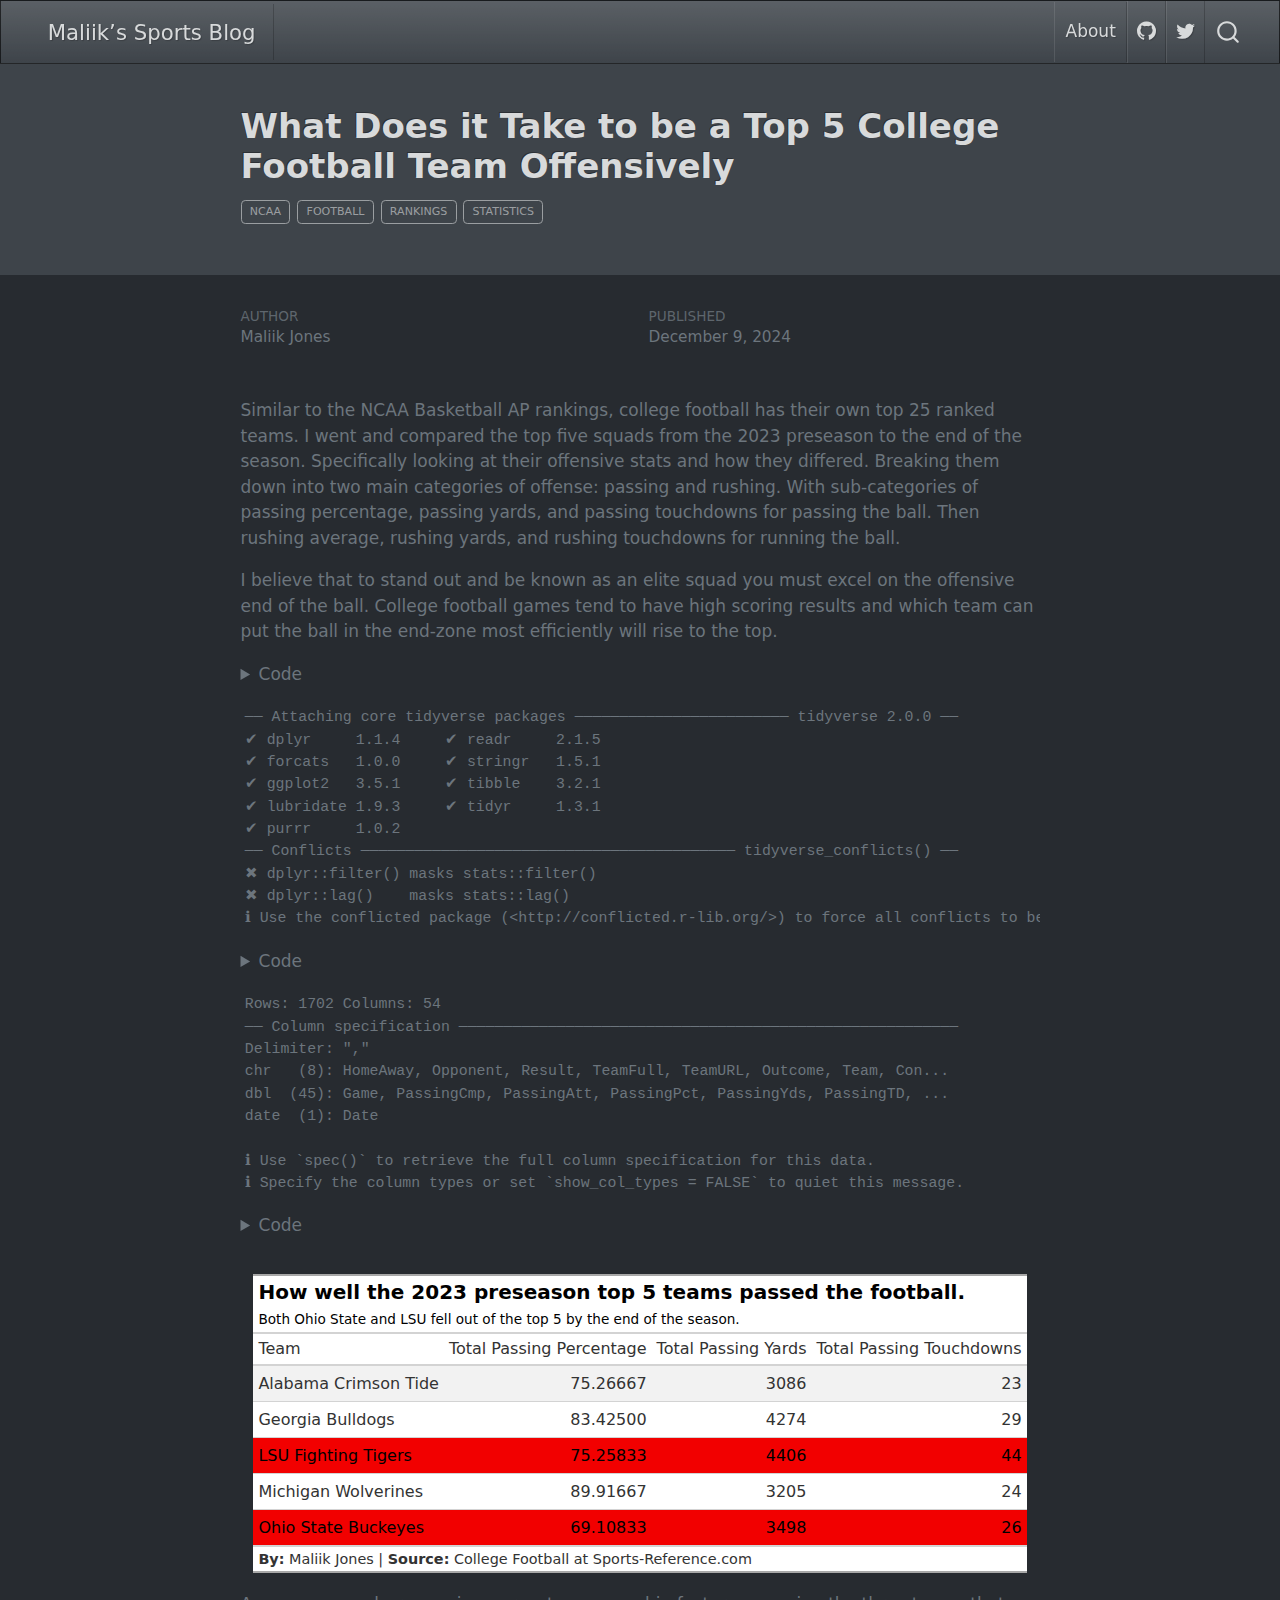
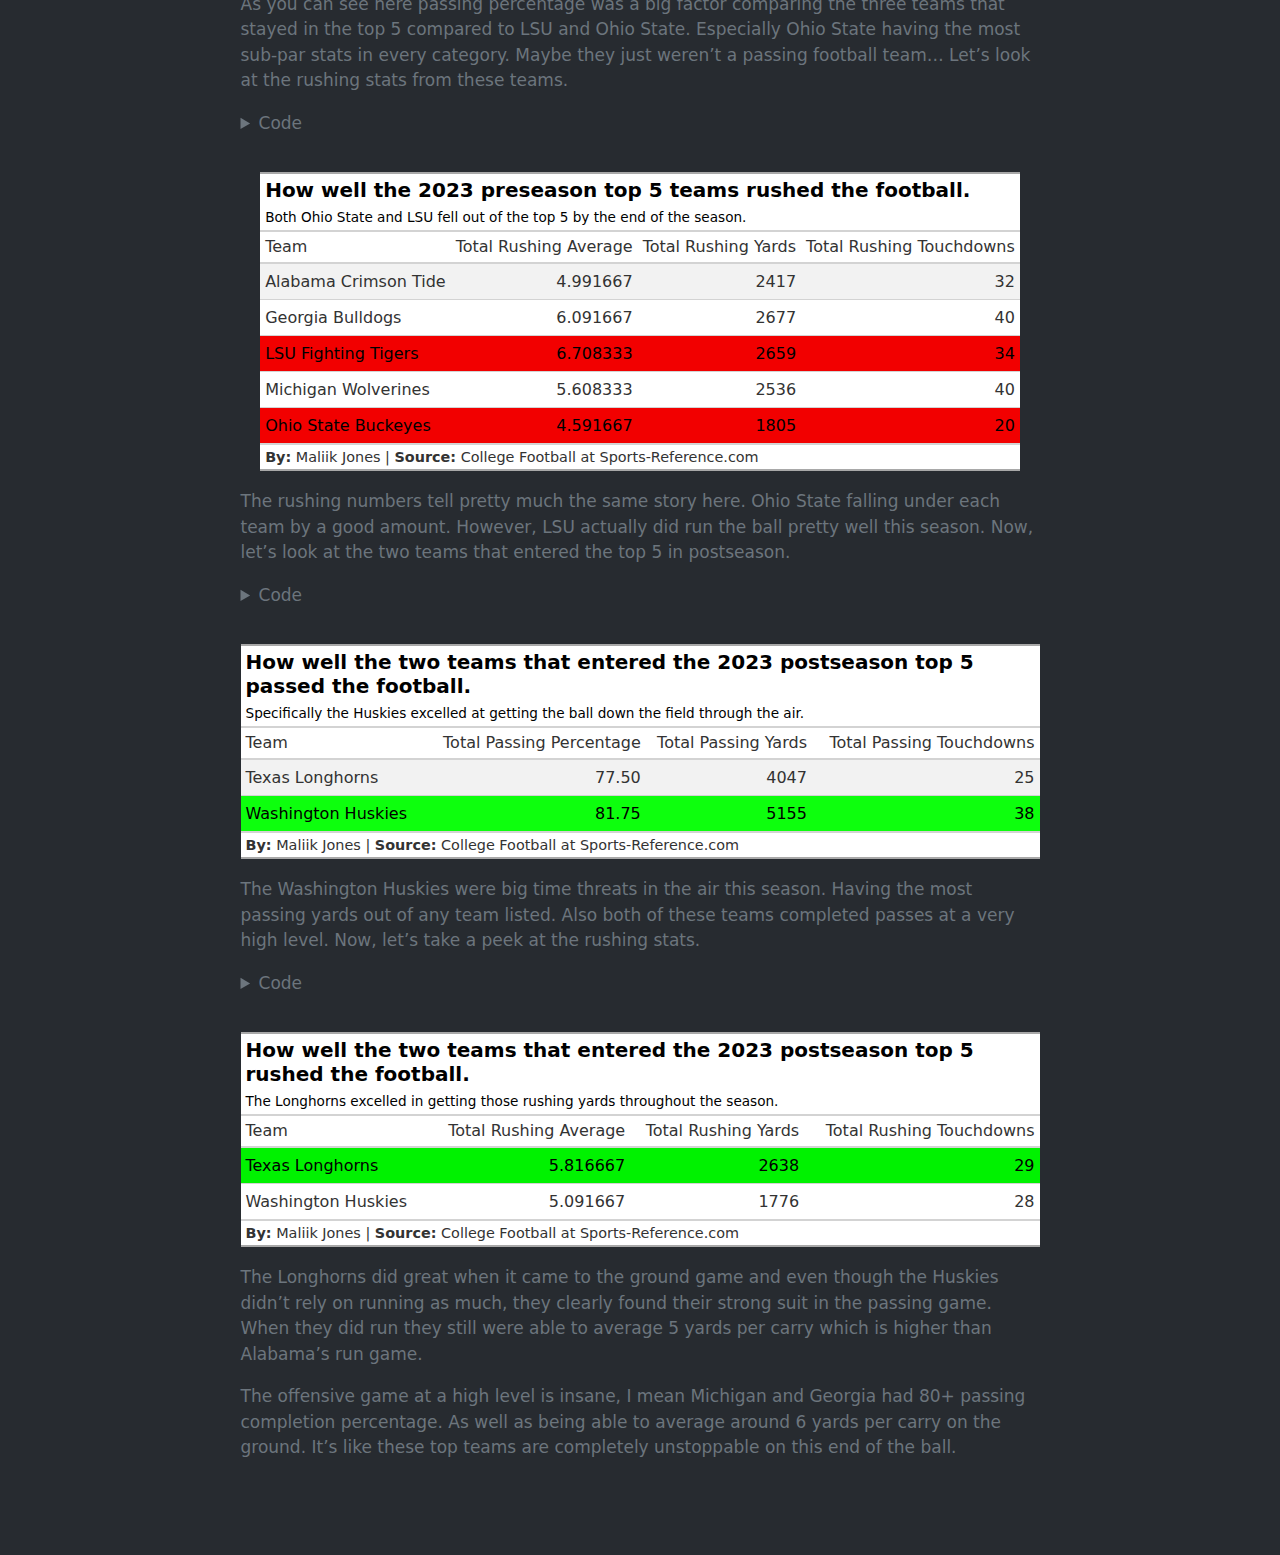
<file: posts/college-football-2023-rankings/index.html>
<!DOCTYPE html>
<html xmlns="http://www.w3.org/1999/xhtml" lang="en" xml:lang="en"><head>

<meta charset="utf-8">
<meta name="generator" content="quarto-1.6.32">

<meta name="viewport" content="width=device-width, initial-scale=1.0, user-scalable=yes">

<meta name="author" content="Maliik Jones">
<meta name="dcterms.date" content="2024-12-09">

<title>What Does it Take to be a Top 5 College Football Team Offensively – Maliik’s Sports Blog</title>
<style>
code{white-space: pre-wrap;}
span.smallcaps{font-variant: small-caps;}
div.columns{display: flex; gap: min(4vw, 1.5em);}
div.column{flex: auto; overflow-x: auto;}
div.hanging-indent{margin-left: 1.5em; text-indent: -1.5em;}
ul.task-list{list-style: none;}
ul.task-list li input[type="checkbox"] {
  width: 0.8em;
  margin: 0 0.8em 0.2em -1em; /* quarto-specific, see https://github.com/quarto-dev/quarto-cli/issues/4556 */ 
  vertical-align: middle;
}
/* CSS for syntax highlighting */
pre > code.sourceCode { white-space: pre; position: relative; }
pre > code.sourceCode > span { line-height: 1.25; }
pre > code.sourceCode > span:empty { height: 1.2em; }
.sourceCode { overflow: visible; }
code.sourceCode > span { color: inherit; text-decoration: inherit; }
div.sourceCode { margin: 1em 0; }
pre.sourceCode { margin: 0; }
@media screen {
div.sourceCode { overflow: auto; }
}
@media print {
pre > code.sourceCode { white-space: pre-wrap; }
pre > code.sourceCode > span { display: inline-block; text-indent: -5em; padding-left: 5em; }
}
pre.numberSource code
  { counter-reset: source-line 0; }
pre.numberSource code > span
  { position: relative; left: -4em; counter-increment: source-line; }
pre.numberSource code > span > a:first-child::before
  { content: counter(source-line);
    position: relative; left: -1em; text-align: right; vertical-align: baseline;
    border: none; display: inline-block;
    -webkit-touch-callout: none; -webkit-user-select: none;
    -khtml-user-select: none; -moz-user-select: none;
    -ms-user-select: none; user-select: none;
    padding: 0 4px; width: 4em;
  }
pre.numberSource { margin-left: 3em;  padding-left: 4px; }
div.sourceCode
  {   }
@media screen {
pre > code.sourceCode > span > a:first-child::before { text-decoration: underline; }
}
</style>


<script src="../../site_libs/quarto-nav/quarto-nav.js"></script>
<script src="../../site_libs/quarto-nav/headroom.min.js"></script>
<script src="../../site_libs/clipboard/clipboard.min.js"></script>
<script src="../../site_libs/quarto-search/autocomplete.umd.js"></script>
<script src="../../site_libs/quarto-search/fuse.min.js"></script>
<script src="../../site_libs/quarto-search/quarto-search.js"></script>
<meta name="quarto:offset" content="../../">
<script src="../../site_libs/quarto-html/quarto.js"></script>
<script src="../../site_libs/quarto-html/popper.min.js"></script>
<script src="../../site_libs/quarto-html/tippy.umd.min.js"></script>
<script src="../../site_libs/quarto-html/anchor.min.js"></script>
<link href="../../site_libs/quarto-html/tippy.css" rel="stylesheet">
<link href="../../site_libs/quarto-html/quarto-syntax-highlighting-dark-6561bbde787c299e21493071c8edc6ff.css" rel="stylesheet" id="quarto-text-highlighting-styles">
<script src="../../site_libs/bootstrap/bootstrap.min.js"></script>
<link href="../../site_libs/bootstrap/bootstrap-icons.css" rel="stylesheet">
<link href="../../site_libs/bootstrap/bootstrap-fd9ff9c11e32ddb297bda877acf12f7b.min.css" rel="stylesheet" append-hash="true" id="quarto-bootstrap" data-mode="dark">
<script id="quarto-search-options" type="application/json">{
  "location": "navbar",
  "copy-button": false,
  "collapse-after": 3,
  "panel-placement": "end",
  "type": "overlay",
  "limit": 50,
  "keyboard-shortcut": [
    "f",
    "/",
    "s"
  ],
  "show-item-context": false,
  "language": {
    "search-no-results-text": "No results",
    "search-matching-documents-text": "matching documents",
    "search-copy-link-title": "Copy link to search",
    "search-hide-matches-text": "Hide additional matches",
    "search-more-match-text": "more match in this document",
    "search-more-matches-text": "more matches in this document",
    "search-clear-button-title": "Clear",
    "search-text-placeholder": "",
    "search-detached-cancel-button-title": "Cancel",
    "search-submit-button-title": "Submit",
    "search-label": "Search"
  }
}</script>


<link rel="stylesheet" href="../../styles.css">
</head>

<body class="nav-fixed fullcontent">

<div id="quarto-search-results"></div>
  <header id="quarto-header" class="headroom fixed-top quarto-banner">
    <nav class="navbar navbar-expand-lg " data-bs-theme="dark">
      <div class="navbar-container container-fluid">
      <div class="navbar-brand-container mx-auto">
    <a class="navbar-brand" href="../../index.html">
    <span class="navbar-title">Maliik’s Sports Blog</span>
    </a>
  </div>
            <div id="quarto-search" class="" title="Search"></div>
          <button class="navbar-toggler" type="button" data-bs-toggle="collapse" data-bs-target="#navbarCollapse" aria-controls="navbarCollapse" role="menu" aria-expanded="false" aria-label="Toggle navigation" onclick="if (window.quartoToggleHeadroom) { window.quartoToggleHeadroom(); }">
  <span class="navbar-toggler-icon"></span>
</button>
          <div class="collapse navbar-collapse" id="navbarCollapse">
            <ul class="navbar-nav navbar-nav-scroll ms-auto">
  <li class="nav-item">
    <a class="nav-link" href="../../about.html"> 
<span class="menu-text">About</span></a>
  </li>  
  <li class="nav-item compact">
    <a class="nav-link" href="https://github.com/"> <i class="bi bi-github" role="img">
</i> 
<span class="menu-text"></span></a>
  </li>  
  <li class="nav-item compact">
    <a class="nav-link" href="https://twitter.com"> <i class="bi bi-twitter" role="img">
</i> 
<span class="menu-text"></span></a>
  </li>  
</ul>
          </div> <!-- /navcollapse -->
            <div class="quarto-navbar-tools">
</div>
      </div> <!-- /container-fluid -->
    </nav>
</header>
<!-- content -->
<header id="title-block-header" class="quarto-title-block default page-columns page-full">
  <div class="quarto-title-banner page-columns page-full">
    <div class="quarto-title column-body">
      <h1 class="title">What Does it Take to be a Top 5 College Football Team Offensively</h1>
                                <div class="quarto-categories">
                <div class="quarto-category">NCAA</div>
                <div class="quarto-category">Football</div>
                <div class="quarto-category">Rankings</div>
                <div class="quarto-category">Statistics</div>
              </div>
                  </div>
  </div>
    
  
  <div class="quarto-title-meta">

      <div>
      <div class="quarto-title-meta-heading">Author</div>
      <div class="quarto-title-meta-contents">
               <p>Maliik Jones </p>
            </div>
    </div>
      
      <div>
      <div class="quarto-title-meta-heading">Published</div>
      <div class="quarto-title-meta-contents">
        <p class="date">December 9, 2024</p>
      </div>
    </div>
    
      
    </div>
    
  
  </header><div id="quarto-content" class="quarto-container page-columns page-rows-contents page-layout-article page-navbar">
<!-- sidebar -->
<!-- margin-sidebar -->
    
<!-- main -->
<main class="content quarto-banner-title-block" id="quarto-document-content">





<p>Similar to the NCAA Basketball AP rankings, college football has their own top 25 ranked teams. I went and compared the top five squads from the 2023 preseason to the end of the season. Specifically looking at their offensive stats and how they differed. Breaking them down into two main categories of offense: passing and rushing. With sub-categories of passing percentage, passing yards, and passing touchdowns for passing the ball. Then rushing average, rushing yards, and rushing touchdowns for running the ball.</p>
<p>I believe that to stand out and be known as an elite squad you must excel on the offensive end of the ball. College football games tend to have high scoring results and which team can put the ball in the end-zone most efficiently will rise to the top.</p>
<div class="cell">
<details class="code-fold">
<summary>Code</summary>
<div class="sourceCode cell-code" id="cb1"><pre class="sourceCode r code-with-copy"><code class="sourceCode r"><span id="cb1-1"><a href="#cb1-1" aria-hidden="true" tabindex="-1"></a><span class="fu">library</span>(tidyverse)</span></code><button title="Copy to Clipboard" class="code-copy-button"><i class="bi"></i></button></pre></div>
</details>
<div class="cell-output cell-output-stderr">
<pre><code>── Attaching core tidyverse packages ──────────────────────── tidyverse 2.0.0 ──
✔ dplyr     1.1.4     ✔ readr     2.1.5
✔ forcats   1.0.0     ✔ stringr   1.5.1
✔ ggplot2   3.5.1     ✔ tibble    3.2.1
✔ lubridate 1.9.3     ✔ tidyr     1.3.1
✔ purrr     1.0.2     
── Conflicts ────────────────────────────────────────── tidyverse_conflicts() ──
✖ dplyr::filter() masks stats::filter()
✖ dplyr::lag()    masks stats::lag()
ℹ Use the conflicted package (&lt;http://conflicted.r-lib.org/&gt;) to force all conflicts to become errors</code></pre>
</div>
<details class="code-fold">
<summary>Code</summary>
<div class="sourceCode cell-code" id="cb3"><pre class="sourceCode r code-with-copy"><code class="sourceCode r"><span id="cb3-1"><a href="#cb3-1" aria-hidden="true" tabindex="-1"></a><span class="fu">library</span>(gt)</span>
<span id="cb3-2"><a href="#cb3-2" aria-hidden="true" tabindex="-1"></a></span>
<span id="cb3-3"><a href="#cb3-3" aria-hidden="true" tabindex="-1"></a>fball <span class="ot">&lt;-</span> <span class="fu">read_csv</span>(<span class="st">"footballlogs23.csv"</span>)</span></code><button title="Copy to Clipboard" class="code-copy-button"><i class="bi"></i></button></pre></div>
</details>
<div class="cell-output cell-output-stderr">
<pre><code>Rows: 1702 Columns: 54
── Column specification ────────────────────────────────────────────────────────
Delimiter: ","
chr   (8): HomeAway, Opponent, Result, TeamFull, TeamURL, Outcome, Team, Con...
dbl  (45): Game, PassingCmp, PassingAtt, PassingPct, PassingYds, PassingTD, ...
date  (1): Date

ℹ Use `spec()` to retrieve the full column specification for this data.
ℹ Specify the column types or set `show_col_types = FALSE` to quiet this message.</code></pre>
</div>
<details class="code-fold">
<summary>Code</summary>
<div class="sourceCode cell-code" id="cb5"><pre class="sourceCode r code-with-copy"><code class="sourceCode r"><span id="cb5-1"><a href="#cb5-1" aria-hidden="true" tabindex="-1"></a>pretop5pass <span class="ot">&lt;-</span> fball <span class="sc">|&gt;</span></span>
<span id="cb5-2"><a href="#cb5-2" aria-hidden="true" tabindex="-1"></a>  <span class="fu">filter</span>(TeamFull<span class="sc">==</span><span class="st">"Georgia Bulldogs"</span><span class="sc">|</span></span>
<span id="cb5-3"><a href="#cb5-3" aria-hidden="true" tabindex="-1"></a>          TeamFull<span class="sc">==</span><span class="st">"Michigan Wolverines"</span><span class="sc">|</span></span>
<span id="cb5-4"><a href="#cb5-4" aria-hidden="true" tabindex="-1"></a>          TeamFull<span class="sc">==</span><span class="st">"Ohio State Buckeyes"</span><span class="sc">|</span></span>
<span id="cb5-5"><a href="#cb5-5" aria-hidden="true" tabindex="-1"></a>          TeamFull<span class="sc">==</span><span class="st">"Alabama Crimson Tide"</span><span class="sc">|</span></span>
<span id="cb5-6"><a href="#cb5-6" aria-hidden="true" tabindex="-1"></a>          TeamFull<span class="sc">==</span><span class="st">"LSU Fighting Tigers"</span></span>
<span id="cb5-7"><a href="#cb5-7" aria-hidden="true" tabindex="-1"></a>         )<span class="sc">|&gt;</span></span>
<span id="cb5-8"><a href="#cb5-8" aria-hidden="true" tabindex="-1"></a>  <span class="fu">select</span>(TeamFull, PassingPct, PassingYds, PassingTD) <span class="sc">|&gt;</span></span>
<span id="cb5-9"><a href="#cb5-9" aria-hidden="true" tabindex="-1"></a>  <span class="fu">group_by</span>(TeamFull) <span class="sc">|&gt;</span></span>
<span id="cb5-10"><a href="#cb5-10" aria-hidden="true" tabindex="-1"></a>  <span class="fu">summarize</span>(</span>
<span id="cb5-11"><a href="#cb5-11" aria-hidden="true" tabindex="-1"></a>    <span class="at">TotalPassPct =</span> <span class="fu">sum</span>(PassingPct)<span class="sc">/</span><span class="dv">12</span>,</span>
<span id="cb5-12"><a href="#cb5-12" aria-hidden="true" tabindex="-1"></a>    <span class="at">TotalPassYds =</span> <span class="fu">sum</span>(PassingYds),</span>
<span id="cb5-13"><a href="#cb5-13" aria-hidden="true" tabindex="-1"></a>    <span class="at">TotalPassTD =</span> <span class="fu">sum</span>(PassingTD))</span>
<span id="cb5-14"><a href="#cb5-14" aria-hidden="true" tabindex="-1"></a></span>
<span id="cb5-15"><a href="#cb5-15" aria-hidden="true" tabindex="-1"></a>pretop5pass <span class="sc">|&gt;</span> </span>
<span id="cb5-16"><a href="#cb5-16" aria-hidden="true" tabindex="-1"></a>  <span class="fu">gt</span>() <span class="sc">|&gt;</span> </span>
<span id="cb5-17"><a href="#cb5-17" aria-hidden="true" tabindex="-1"></a>  <span class="fu">cols_label</span>(</span>
<span id="cb5-18"><a href="#cb5-18" aria-hidden="true" tabindex="-1"></a>    <span class="at">TeamFull =</span> <span class="st">"Team"</span>,</span>
<span id="cb5-19"><a href="#cb5-19" aria-hidden="true" tabindex="-1"></a>    <span class="at">TotalPassPct =</span> <span class="st">"Total Passing Percentage"</span>,</span>
<span id="cb5-20"><a href="#cb5-20" aria-hidden="true" tabindex="-1"></a>    <span class="at">TotalPassYds =</span> <span class="st">"Total Passing Yards"</span>,</span>
<span id="cb5-21"><a href="#cb5-21" aria-hidden="true" tabindex="-1"></a>    <span class="at">TotalPassTD =</span> <span class="st">"Total Passing Touchdowns"</span></span>
<span id="cb5-22"><a href="#cb5-22" aria-hidden="true" tabindex="-1"></a>  ) <span class="sc">|&gt;</span></span>
<span id="cb5-23"><a href="#cb5-23" aria-hidden="true" tabindex="-1"></a>  <span class="fu">tab_header</span>(</span>
<span id="cb5-24"><a href="#cb5-24" aria-hidden="true" tabindex="-1"></a>    <span class="at">title =</span> <span class="st">"How well the 2023 preseason top 5 teams passed the football."</span>,</span>
<span id="cb5-25"><a href="#cb5-25" aria-hidden="true" tabindex="-1"></a>    <span class="at">subtitle =</span> <span class="st">"Both Ohio State and LSU fell out of the top 5 by the end of the season."</span></span>
<span id="cb5-26"><a href="#cb5-26" aria-hidden="true" tabindex="-1"></a>  ) <span class="sc">|&gt;</span> <span class="fu">tab_style</span>(</span>
<span id="cb5-27"><a href="#cb5-27" aria-hidden="true" tabindex="-1"></a>    <span class="at">style =</span> <span class="fu">cell_text</span>(<span class="at">color =</span> <span class="st">"black"</span>, <span class="at">weight =</span> <span class="st">"bold"</span>, <span class="at">align =</span> <span class="st">"left"</span>),</span>
<span id="cb5-28"><a href="#cb5-28" aria-hidden="true" tabindex="-1"></a>    <span class="at">locations =</span> <span class="fu">cells_title</span>(<span class="st">"title"</span>)</span>
<span id="cb5-29"><a href="#cb5-29" aria-hidden="true" tabindex="-1"></a>  ) <span class="sc">|&gt;</span> <span class="fu">tab_style</span>(</span>
<span id="cb5-30"><a href="#cb5-30" aria-hidden="true" tabindex="-1"></a>    <span class="at">style =</span> <span class="fu">cell_text</span>(<span class="at">color =</span> <span class="st">"black"</span>, <span class="at">align =</span> <span class="st">"left"</span>),</span>
<span id="cb5-31"><a href="#cb5-31" aria-hidden="true" tabindex="-1"></a>    <span class="at">locations =</span> <span class="fu">cells_title</span>(<span class="st">"subtitle"</span>)</span>
<span id="cb5-32"><a href="#cb5-32" aria-hidden="true" tabindex="-1"></a>  ) <span class="sc">|&gt;</span></span>
<span id="cb5-33"><a href="#cb5-33" aria-hidden="true" tabindex="-1"></a>  <span class="fu">tab_source_note</span>(</span>
<span id="cb5-34"><a href="#cb5-34" aria-hidden="true" tabindex="-1"></a>    <span class="at">source_note =</span> <span class="fu">md</span>(<span class="st">"**By:** Maliik Jones  |  **Source:** College Football at Sports-Reference.com"</span>)</span>
<span id="cb5-35"><a href="#cb5-35" aria-hidden="true" tabindex="-1"></a>  )<span class="sc">|&gt;</span></span>
<span id="cb5-36"><a href="#cb5-36" aria-hidden="true" tabindex="-1"></a>  <span class="fu">tab_style</span>(</span>
<span id="cb5-37"><a href="#cb5-37" aria-hidden="true" tabindex="-1"></a>    <span class="at">style =</span> <span class="fu">list</span>(</span>
<span id="cb5-38"><a href="#cb5-38" aria-hidden="true" tabindex="-1"></a>      <span class="fu">cell_fill</span>(<span class="at">color =</span> <span class="st">"red"</span>),</span>
<span id="cb5-39"><a href="#cb5-39" aria-hidden="true" tabindex="-1"></a>      <span class="fu">cell_text</span>(<span class="at">color =</span> <span class="st">"black"</span>)</span>
<span id="cb5-40"><a href="#cb5-40" aria-hidden="true" tabindex="-1"></a>      ),</span>
<span id="cb5-41"><a href="#cb5-41" aria-hidden="true" tabindex="-1"></a>    <span class="at">locations =</span> <span class="fu">cells_body</span>(</span>
<span id="cb5-42"><a href="#cb5-42" aria-hidden="true" tabindex="-1"></a>      <span class="at">rows =</span> TeamFull <span class="sc">==</span> <span class="st">"Ohio State Buckeyes"</span><span class="sc">|</span></span>
<span id="cb5-43"><a href="#cb5-43" aria-hidden="true" tabindex="-1"></a>        TeamFull <span class="sc">==</span> <span class="st">"LSU Fighting Tigers"</span>)</span>
<span id="cb5-44"><a href="#cb5-44" aria-hidden="true" tabindex="-1"></a>  )</span></code><button title="Copy to Clipboard" class="code-copy-button"><i class="bi"></i></button></pre></div>
</details>
<div class="cell-output-display">
<div id="yhfyzjmwgf" style="padding-left:0px;padding-right:0px;padding-top:10px;padding-bottom:10px;overflow-x:auto;overflow-y:auto;width:auto;height:auto;">
<style>#yhfyzjmwgf table {
  font-family: system-ui, 'Segoe UI', Roboto, Helvetica, Arial, sans-serif, 'Apple Color Emoji', 'Segoe UI Emoji', 'Segoe UI Symbol', 'Noto Color Emoji';
  -webkit-font-smoothing: antialiased;
  -moz-osx-font-smoothing: grayscale;
}

#yhfyzjmwgf thead, #yhfyzjmwgf tbody, #yhfyzjmwgf tfoot, #yhfyzjmwgf tr, #yhfyzjmwgf td, #yhfyzjmwgf th {
  border-style: none;
}

#yhfyzjmwgf p {
  margin: 0;
  padding: 0;
}

#yhfyzjmwgf .gt_table {
  display: table;
  border-collapse: collapse;
  line-height: normal;
  margin-left: auto;
  margin-right: auto;
  color: #333333;
  font-size: 16px;
  font-weight: normal;
  font-style: normal;
  background-color: #FFFFFF;
  width: auto;
  border-top-style: solid;
  border-top-width: 2px;
  border-top-color: #A8A8A8;
  border-right-style: none;
  border-right-width: 2px;
  border-right-color: #D3D3D3;
  border-bottom-style: solid;
  border-bottom-width: 2px;
  border-bottom-color: #A8A8A8;
  border-left-style: none;
  border-left-width: 2px;
  border-left-color: #D3D3D3;
}

#yhfyzjmwgf .gt_caption {
  padding-top: 4px;
  padding-bottom: 4px;
}

#yhfyzjmwgf .gt_title {
  color: #333333;
  font-size: 125%;
  font-weight: initial;
  padding-top: 4px;
  padding-bottom: 4px;
  padding-left: 5px;
  padding-right: 5px;
  border-bottom-color: #FFFFFF;
  border-bottom-width: 0;
}

#yhfyzjmwgf .gt_subtitle {
  color: #333333;
  font-size: 85%;
  font-weight: initial;
  padding-top: 3px;
  padding-bottom: 5px;
  padding-left: 5px;
  padding-right: 5px;
  border-top-color: #FFFFFF;
  border-top-width: 0;
}

#yhfyzjmwgf .gt_heading {
  background-color: #FFFFFF;
  text-align: center;
  border-bottom-color: #FFFFFF;
  border-left-style: none;
  border-left-width: 1px;
  border-left-color: #D3D3D3;
  border-right-style: none;
  border-right-width: 1px;
  border-right-color: #D3D3D3;
}

#yhfyzjmwgf .gt_bottom_border {
  border-bottom-style: solid;
  border-bottom-width: 2px;
  border-bottom-color: #D3D3D3;
}

#yhfyzjmwgf .gt_col_headings {
  border-top-style: solid;
  border-top-width: 2px;
  border-top-color: #D3D3D3;
  border-bottom-style: solid;
  border-bottom-width: 2px;
  border-bottom-color: #D3D3D3;
  border-left-style: none;
  border-left-width: 1px;
  border-left-color: #D3D3D3;
  border-right-style: none;
  border-right-width: 1px;
  border-right-color: #D3D3D3;
}

#yhfyzjmwgf .gt_col_heading {
  color: #333333;
  background-color: #FFFFFF;
  font-size: 100%;
  font-weight: normal;
  text-transform: inherit;
  border-left-style: none;
  border-left-width: 1px;
  border-left-color: #D3D3D3;
  border-right-style: none;
  border-right-width: 1px;
  border-right-color: #D3D3D3;
  vertical-align: bottom;
  padding-top: 5px;
  padding-bottom: 6px;
  padding-left: 5px;
  padding-right: 5px;
  overflow-x: hidden;
}

#yhfyzjmwgf .gt_column_spanner_outer {
  color: #333333;
  background-color: #FFFFFF;
  font-size: 100%;
  font-weight: normal;
  text-transform: inherit;
  padding-top: 0;
  padding-bottom: 0;
  padding-left: 4px;
  padding-right: 4px;
}

#yhfyzjmwgf .gt_column_spanner_outer:first-child {
  padding-left: 0;
}

#yhfyzjmwgf .gt_column_spanner_outer:last-child {
  padding-right: 0;
}

#yhfyzjmwgf .gt_column_spanner {
  border-bottom-style: solid;
  border-bottom-width: 2px;
  border-bottom-color: #D3D3D3;
  vertical-align: bottom;
  padding-top: 5px;
  padding-bottom: 5px;
  overflow-x: hidden;
  display: inline-block;
  width: 100%;
}

#yhfyzjmwgf .gt_spanner_row {
  border-bottom-style: hidden;
}

#yhfyzjmwgf .gt_group_heading {
  padding-top: 8px;
  padding-bottom: 8px;
  padding-left: 5px;
  padding-right: 5px;
  color: #333333;
  background-color: #FFFFFF;
  font-size: 100%;
  font-weight: initial;
  text-transform: inherit;
  border-top-style: solid;
  border-top-width: 2px;
  border-top-color: #D3D3D3;
  border-bottom-style: solid;
  border-bottom-width: 2px;
  border-bottom-color: #D3D3D3;
  border-left-style: none;
  border-left-width: 1px;
  border-left-color: #D3D3D3;
  border-right-style: none;
  border-right-width: 1px;
  border-right-color: #D3D3D3;
  vertical-align: middle;
  text-align: left;
}

#yhfyzjmwgf .gt_empty_group_heading {
  padding: 0.5px;
  color: #333333;
  background-color: #FFFFFF;
  font-size: 100%;
  font-weight: initial;
  border-top-style: solid;
  border-top-width: 2px;
  border-top-color: #D3D3D3;
  border-bottom-style: solid;
  border-bottom-width: 2px;
  border-bottom-color: #D3D3D3;
  vertical-align: middle;
}

#yhfyzjmwgf .gt_from_md > :first-child {
  margin-top: 0;
}

#yhfyzjmwgf .gt_from_md > :last-child {
  margin-bottom: 0;
}

#yhfyzjmwgf .gt_row {
  padding-top: 8px;
  padding-bottom: 8px;
  padding-left: 5px;
  padding-right: 5px;
  margin: 10px;
  border-top-style: solid;
  border-top-width: 1px;
  border-top-color: #D3D3D3;
  border-left-style: none;
  border-left-width: 1px;
  border-left-color: #D3D3D3;
  border-right-style: none;
  border-right-width: 1px;
  border-right-color: #D3D3D3;
  vertical-align: middle;
  overflow-x: hidden;
}

#yhfyzjmwgf .gt_stub {
  color: #333333;
  background-color: #FFFFFF;
  font-size: 100%;
  font-weight: initial;
  text-transform: inherit;
  border-right-style: solid;
  border-right-width: 2px;
  border-right-color: #D3D3D3;
  padding-left: 5px;
  padding-right: 5px;
}

#yhfyzjmwgf .gt_stub_row_group {
  color: #333333;
  background-color: #FFFFFF;
  font-size: 100%;
  font-weight: initial;
  text-transform: inherit;
  border-right-style: solid;
  border-right-width: 2px;
  border-right-color: #D3D3D3;
  padding-left: 5px;
  padding-right: 5px;
  vertical-align: top;
}

#yhfyzjmwgf .gt_row_group_first td {
  border-top-width: 2px;
}

#yhfyzjmwgf .gt_row_group_first th {
  border-top-width: 2px;
}

#yhfyzjmwgf .gt_summary_row {
  color: #333333;
  background-color: #FFFFFF;
  text-transform: inherit;
  padding-top: 8px;
  padding-bottom: 8px;
  padding-left: 5px;
  padding-right: 5px;
}

#yhfyzjmwgf .gt_first_summary_row {
  border-top-style: solid;
  border-top-color: #D3D3D3;
}

#yhfyzjmwgf .gt_first_summary_row.thick {
  border-top-width: 2px;
}

#yhfyzjmwgf .gt_last_summary_row {
  padding-top: 8px;
  padding-bottom: 8px;
  padding-left: 5px;
  padding-right: 5px;
  border-bottom-style: solid;
  border-bottom-width: 2px;
  border-bottom-color: #D3D3D3;
}

#yhfyzjmwgf .gt_grand_summary_row {
  color: #333333;
  background-color: #FFFFFF;
  text-transform: inherit;
  padding-top: 8px;
  padding-bottom: 8px;
  padding-left: 5px;
  padding-right: 5px;
}

#yhfyzjmwgf .gt_first_grand_summary_row {
  padding-top: 8px;
  padding-bottom: 8px;
  padding-left: 5px;
  padding-right: 5px;
  border-top-style: double;
  border-top-width: 6px;
  border-top-color: #D3D3D3;
}

#yhfyzjmwgf .gt_last_grand_summary_row_top {
  padding-top: 8px;
  padding-bottom: 8px;
  padding-left: 5px;
  padding-right: 5px;
  border-bottom-style: double;
  border-bottom-width: 6px;
  border-bottom-color: #D3D3D3;
}

#yhfyzjmwgf .gt_striped {
  background-color: rgba(128, 128, 128, 0.05);
}

#yhfyzjmwgf .gt_table_body {
  border-top-style: solid;
  border-top-width: 2px;
  border-top-color: #D3D3D3;
  border-bottom-style: solid;
  border-bottom-width: 2px;
  border-bottom-color: #D3D3D3;
}

#yhfyzjmwgf .gt_footnotes {
  color: #333333;
  background-color: #FFFFFF;
  border-bottom-style: none;
  border-bottom-width: 2px;
  border-bottom-color: #D3D3D3;
  border-left-style: none;
  border-left-width: 2px;
  border-left-color: #D3D3D3;
  border-right-style: none;
  border-right-width: 2px;
  border-right-color: #D3D3D3;
}

#yhfyzjmwgf .gt_footnote {
  margin: 0px;
  font-size: 90%;
  padding-top: 4px;
  padding-bottom: 4px;
  padding-left: 5px;
  padding-right: 5px;
}

#yhfyzjmwgf .gt_sourcenotes {
  color: #333333;
  background-color: #FFFFFF;
  border-bottom-style: none;
  border-bottom-width: 2px;
  border-bottom-color: #D3D3D3;
  border-left-style: none;
  border-left-width: 2px;
  border-left-color: #D3D3D3;
  border-right-style: none;
  border-right-width: 2px;
  border-right-color: #D3D3D3;
}

#yhfyzjmwgf .gt_sourcenote {
  font-size: 90%;
  padding-top: 4px;
  padding-bottom: 4px;
  padding-left: 5px;
  padding-right: 5px;
}

#yhfyzjmwgf .gt_left {
  text-align: left;
}

#yhfyzjmwgf .gt_center {
  text-align: center;
}

#yhfyzjmwgf .gt_right {
  text-align: right;
  font-variant-numeric: tabular-nums;
}

#yhfyzjmwgf .gt_font_normal {
  font-weight: normal;
}

#yhfyzjmwgf .gt_font_bold {
  font-weight: bold;
}

#yhfyzjmwgf .gt_font_italic {
  font-style: italic;
}

#yhfyzjmwgf .gt_super {
  font-size: 65%;
}

#yhfyzjmwgf .gt_footnote_marks {
  font-size: 75%;
  vertical-align: 0.4em;
  position: initial;
}

#yhfyzjmwgf .gt_asterisk {
  font-size: 100%;
  vertical-align: 0;
}

#yhfyzjmwgf .gt_indent_1 {
  text-indent: 5px;
}

#yhfyzjmwgf .gt_indent_2 {
  text-indent: 10px;
}

#yhfyzjmwgf .gt_indent_3 {
  text-indent: 15px;
}

#yhfyzjmwgf .gt_indent_4 {
  text-indent: 20px;
}

#yhfyzjmwgf .gt_indent_5 {
  text-indent: 25px;
}

#yhfyzjmwgf .katex-display {
  display: inline-flex !important;
  margin-bottom: 0.75em !important;
}

#yhfyzjmwgf div.Reactable > div.rt-table > div.rt-thead > div.rt-tr.rt-tr-group-header > div.rt-th-group:after {
  height: 0px !important;
}
</style>

<table class="gt_table caption-top table table-sm table-striped small" data-quarto-postprocess="true" data-quarto-disable-processing="false" data-quarto-bootstrap="false">
<thead>
<tr class="gt_heading header">
<th colspan="4" class="gt_heading gt_title gt_font_normal" style="text-align: left; color: #000000; font-weight: bold;">How well the 2023 preseason top 5 teams passed the football.</th>
</tr>
<tr class="gt_heading even">
<th colspan="4" class="gt_heading gt_subtitle gt_font_normal gt_bottom_border" style="text-align: left; color: #000000;">Both Ohio State and LSU fell out of the top 5 by the end of the season.</th>
</tr>
<tr class="gt_col_headings header">
<th id="TeamFull" class="gt_col_heading gt_columns_bottom_border gt_left" data-quarto-table-cell-role="th" scope="col">Team</th>
<th id="TotalPassPct" class="gt_col_heading gt_columns_bottom_border gt_right" data-quarto-table-cell-role="th" scope="col">Total Passing Percentage</th>
<th id="TotalPassYds" class="gt_col_heading gt_columns_bottom_border gt_right" data-quarto-table-cell-role="th" scope="col">Total Passing Yards</th>
<th id="TotalPassTD" class="gt_col_heading gt_columns_bottom_border gt_right" data-quarto-table-cell-role="th" scope="col">Total Passing Touchdowns</th>
</tr>
</thead>
<tbody class="gt_table_body">
<tr class="odd">
<td class="gt_row gt_left" headers="TeamFull">Alabama Crimson Tide</td>
<td class="gt_row gt_right" headers="TotalPassPct">75.26667</td>
<td class="gt_row gt_right" headers="TotalPassYds">3086</td>
<td class="gt_row gt_right" headers="TotalPassTD">23</td>
</tr>
<tr class="even">
<td class="gt_row gt_left" headers="TeamFull">Georgia Bulldogs</td>
<td class="gt_row gt_right" headers="TotalPassPct">83.42500</td>
<td class="gt_row gt_right" headers="TotalPassYds">4274</td>
<td class="gt_row gt_right" headers="TotalPassTD">29</td>
</tr>
<tr class="odd">
<td class="gt_row gt_left" headers="TeamFull" style="background-color: #FF0000; color: #000000">LSU Fighting Tigers</td>
<td class="gt_row gt_right" headers="TotalPassPct" style="background-color: #FF0000; color: #000000">75.25833</td>
<td class="gt_row gt_right" headers="TotalPassYds" style="background-color: #FF0000; color: #000000">4406</td>
<td class="gt_row gt_right" headers="TotalPassTD" style="background-color: #FF0000; color: #000000">44</td>
</tr>
<tr class="even">
<td class="gt_row gt_left" headers="TeamFull">Michigan Wolverines</td>
<td class="gt_row gt_right" headers="TotalPassPct">89.91667</td>
<td class="gt_row gt_right" headers="TotalPassYds">3205</td>
<td class="gt_row gt_right" headers="TotalPassTD">24</td>
</tr>
<tr class="odd">
<td class="gt_row gt_left" headers="TeamFull" style="background-color: #FF0000; color: #000000">Ohio State Buckeyes</td>
<td class="gt_row gt_right" headers="TotalPassPct" style="background-color: #FF0000; color: #000000">69.10833</td>
<td class="gt_row gt_right" headers="TotalPassYds" style="background-color: #FF0000; color: #000000">3498</td>
<td class="gt_row gt_right" headers="TotalPassTD" style="background-color: #FF0000; color: #000000">26</td>
</tr>
</tbody><tfoot class="gt_sourcenotes">
<tr class="odd">
<td colspan="4" class="gt_sourcenote"><strong>By:</strong> Maliik Jones | <strong>Source:</strong> College Football at Sports-Reference.com</td>
</tr>
</tfoot>

</table>

</div>
</div>
</div>
<p>As you can see here passing percentage was a big factor comparing the three teams that stayed in the top 5 compared to LSU and Ohio State. Especially Ohio State having the most sub-par stats in every category. Maybe they just weren’t a passing football team… Let’s look at the rushing stats from these teams.</p>
<div class="cell">
<details class="code-fold">
<summary>Code</summary>
<div class="sourceCode cell-code" id="cb6"><pre class="sourceCode r code-with-copy"><code class="sourceCode r"><span id="cb6-1"><a href="#cb6-1" aria-hidden="true" tabindex="-1"></a>pretop5rush <span class="ot">&lt;-</span> fball <span class="sc">|&gt;</span></span>
<span id="cb6-2"><a href="#cb6-2" aria-hidden="true" tabindex="-1"></a>  <span class="fu">filter</span>(TeamFull<span class="sc">==</span><span class="st">"Georgia Bulldogs"</span><span class="sc">|</span></span>
<span id="cb6-3"><a href="#cb6-3" aria-hidden="true" tabindex="-1"></a>          TeamFull<span class="sc">==</span><span class="st">"Michigan Wolverines"</span><span class="sc">|</span></span>
<span id="cb6-4"><a href="#cb6-4" aria-hidden="true" tabindex="-1"></a>          TeamFull<span class="sc">==</span><span class="st">"Ohio State Buckeyes"</span><span class="sc">|</span></span>
<span id="cb6-5"><a href="#cb6-5" aria-hidden="true" tabindex="-1"></a>          TeamFull<span class="sc">==</span><span class="st">"Alabama Crimson Tide"</span><span class="sc">|</span></span>
<span id="cb6-6"><a href="#cb6-6" aria-hidden="true" tabindex="-1"></a>          TeamFull<span class="sc">==</span><span class="st">"LSU Fighting Tigers"</span></span>
<span id="cb6-7"><a href="#cb6-7" aria-hidden="true" tabindex="-1"></a>         )<span class="sc">|&gt;</span></span>
<span id="cb6-8"><a href="#cb6-8" aria-hidden="true" tabindex="-1"></a>  <span class="fu">select</span>(TeamFull, RushingAvg, RushingYds, RushingTD) <span class="sc">|&gt;</span></span>
<span id="cb6-9"><a href="#cb6-9" aria-hidden="true" tabindex="-1"></a>  <span class="fu">group_by</span>(TeamFull) <span class="sc">|&gt;</span></span>
<span id="cb6-10"><a href="#cb6-10" aria-hidden="true" tabindex="-1"></a>  <span class="fu">summarize</span>(</span>
<span id="cb6-11"><a href="#cb6-11" aria-hidden="true" tabindex="-1"></a>    <span class="at">TotalRushAvg =</span> <span class="fu">sum</span>(RushingAvg)<span class="sc">/</span><span class="dv">12</span>,</span>
<span id="cb6-12"><a href="#cb6-12" aria-hidden="true" tabindex="-1"></a>    <span class="at">TotalRushYds =</span> <span class="fu">sum</span>(RushingYds),</span>
<span id="cb6-13"><a href="#cb6-13" aria-hidden="true" tabindex="-1"></a>    <span class="at">TotalRushTD =</span> <span class="fu">sum</span>(RushingTD))</span>
<span id="cb6-14"><a href="#cb6-14" aria-hidden="true" tabindex="-1"></a></span>
<span id="cb6-15"><a href="#cb6-15" aria-hidden="true" tabindex="-1"></a>pretop5rush <span class="sc">|&gt;</span> </span>
<span id="cb6-16"><a href="#cb6-16" aria-hidden="true" tabindex="-1"></a>  <span class="fu">gt</span>() <span class="sc">|&gt;</span> </span>
<span id="cb6-17"><a href="#cb6-17" aria-hidden="true" tabindex="-1"></a>  <span class="fu">cols_label</span>(</span>
<span id="cb6-18"><a href="#cb6-18" aria-hidden="true" tabindex="-1"></a>    <span class="at">TeamFull =</span> <span class="st">"Team"</span>,</span>
<span id="cb6-19"><a href="#cb6-19" aria-hidden="true" tabindex="-1"></a>    <span class="at">TotalRushAvg =</span> <span class="st">"Total Rushing Average"</span>,</span>
<span id="cb6-20"><a href="#cb6-20" aria-hidden="true" tabindex="-1"></a>    <span class="at">TotalRushYds =</span> <span class="st">"Total Rushing Yards"</span>,</span>
<span id="cb6-21"><a href="#cb6-21" aria-hidden="true" tabindex="-1"></a>    <span class="at">TotalRushTD =</span> <span class="st">"Total Rushing Touchdowns"</span></span>
<span id="cb6-22"><a href="#cb6-22" aria-hidden="true" tabindex="-1"></a>  ) <span class="sc">|&gt;</span></span>
<span id="cb6-23"><a href="#cb6-23" aria-hidden="true" tabindex="-1"></a>  <span class="fu">tab_header</span>(</span>
<span id="cb6-24"><a href="#cb6-24" aria-hidden="true" tabindex="-1"></a>    <span class="at">title =</span> <span class="st">"How well the 2023 preseason top 5 teams rushed the football."</span>,</span>
<span id="cb6-25"><a href="#cb6-25" aria-hidden="true" tabindex="-1"></a>    <span class="at">subtitle =</span> <span class="st">"Both Ohio State and LSU fell out of the top 5 by the end of the season."</span></span>
<span id="cb6-26"><a href="#cb6-26" aria-hidden="true" tabindex="-1"></a>  ) <span class="sc">|&gt;</span> <span class="fu">tab_style</span>(</span>
<span id="cb6-27"><a href="#cb6-27" aria-hidden="true" tabindex="-1"></a>    <span class="at">style =</span> <span class="fu">cell_text</span>(<span class="at">color =</span> <span class="st">"black"</span>, <span class="at">weight =</span> <span class="st">"bold"</span>, <span class="at">align =</span> <span class="st">"left"</span>),</span>
<span id="cb6-28"><a href="#cb6-28" aria-hidden="true" tabindex="-1"></a>    <span class="at">locations =</span> <span class="fu">cells_title</span>(<span class="st">"title"</span>)</span>
<span id="cb6-29"><a href="#cb6-29" aria-hidden="true" tabindex="-1"></a>  ) <span class="sc">|&gt;</span> <span class="fu">tab_style</span>(</span>
<span id="cb6-30"><a href="#cb6-30" aria-hidden="true" tabindex="-1"></a>    <span class="at">style =</span> <span class="fu">cell_text</span>(<span class="at">color =</span> <span class="st">"black"</span>, <span class="at">align =</span> <span class="st">"left"</span>),</span>
<span id="cb6-31"><a href="#cb6-31" aria-hidden="true" tabindex="-1"></a>    <span class="at">locations =</span> <span class="fu">cells_title</span>(<span class="st">"subtitle"</span>)</span>
<span id="cb6-32"><a href="#cb6-32" aria-hidden="true" tabindex="-1"></a>  ) <span class="sc">|&gt;</span></span>
<span id="cb6-33"><a href="#cb6-33" aria-hidden="true" tabindex="-1"></a>  <span class="fu">tab_source_note</span>(</span>
<span id="cb6-34"><a href="#cb6-34" aria-hidden="true" tabindex="-1"></a>    <span class="at">source_note =</span> <span class="fu">md</span>(<span class="st">"**By:** Maliik Jones  |  **Source:** College Football at Sports-Reference.com"</span>)</span>
<span id="cb6-35"><a href="#cb6-35" aria-hidden="true" tabindex="-1"></a>  )<span class="sc">|&gt;</span></span>
<span id="cb6-36"><a href="#cb6-36" aria-hidden="true" tabindex="-1"></a>  <span class="fu">tab_style</span>(</span>
<span id="cb6-37"><a href="#cb6-37" aria-hidden="true" tabindex="-1"></a>    <span class="at">style =</span> <span class="fu">list</span>(</span>
<span id="cb6-38"><a href="#cb6-38" aria-hidden="true" tabindex="-1"></a>      <span class="fu">cell_fill</span>(<span class="at">color =</span> <span class="st">"red"</span>),</span>
<span id="cb6-39"><a href="#cb6-39" aria-hidden="true" tabindex="-1"></a>      <span class="fu">cell_text</span>(<span class="at">color =</span> <span class="st">"black"</span>)</span>
<span id="cb6-40"><a href="#cb6-40" aria-hidden="true" tabindex="-1"></a>      ),</span>
<span id="cb6-41"><a href="#cb6-41" aria-hidden="true" tabindex="-1"></a>    <span class="at">locations =</span> <span class="fu">cells_body</span>(</span>
<span id="cb6-42"><a href="#cb6-42" aria-hidden="true" tabindex="-1"></a>      <span class="at">rows =</span> TeamFull <span class="sc">==</span> <span class="st">"Ohio State Buckeyes"</span><span class="sc">|</span></span>
<span id="cb6-43"><a href="#cb6-43" aria-hidden="true" tabindex="-1"></a>        TeamFull <span class="sc">==</span> <span class="st">"LSU Fighting Tigers"</span>)</span>
<span id="cb6-44"><a href="#cb6-44" aria-hidden="true" tabindex="-1"></a>  )</span></code><button title="Copy to Clipboard" class="code-copy-button"><i class="bi"></i></button></pre></div>
</details>
<div class="cell-output-display">
<div id="jwscypvfpw" style="padding-left:0px;padding-right:0px;padding-top:10px;padding-bottom:10px;overflow-x:auto;overflow-y:auto;width:auto;height:auto;">
<style>#jwscypvfpw table {
  font-family: system-ui, 'Segoe UI', Roboto, Helvetica, Arial, sans-serif, 'Apple Color Emoji', 'Segoe UI Emoji', 'Segoe UI Symbol', 'Noto Color Emoji';
  -webkit-font-smoothing: antialiased;
  -moz-osx-font-smoothing: grayscale;
}

#jwscypvfpw thead, #jwscypvfpw tbody, #jwscypvfpw tfoot, #jwscypvfpw tr, #jwscypvfpw td, #jwscypvfpw th {
  border-style: none;
}

#jwscypvfpw p {
  margin: 0;
  padding: 0;
}

#jwscypvfpw .gt_table {
  display: table;
  border-collapse: collapse;
  line-height: normal;
  margin-left: auto;
  margin-right: auto;
  color: #333333;
  font-size: 16px;
  font-weight: normal;
  font-style: normal;
  background-color: #FFFFFF;
  width: auto;
  border-top-style: solid;
  border-top-width: 2px;
  border-top-color: #A8A8A8;
  border-right-style: none;
  border-right-width: 2px;
  border-right-color: #D3D3D3;
  border-bottom-style: solid;
  border-bottom-width: 2px;
  border-bottom-color: #A8A8A8;
  border-left-style: none;
  border-left-width: 2px;
  border-left-color: #D3D3D3;
}

#jwscypvfpw .gt_caption {
  padding-top: 4px;
  padding-bottom: 4px;
}

#jwscypvfpw .gt_title {
  color: #333333;
  font-size: 125%;
  font-weight: initial;
  padding-top: 4px;
  padding-bottom: 4px;
  padding-left: 5px;
  padding-right: 5px;
  border-bottom-color: #FFFFFF;
  border-bottom-width: 0;
}

#jwscypvfpw .gt_subtitle {
  color: #333333;
  font-size: 85%;
  font-weight: initial;
  padding-top: 3px;
  padding-bottom: 5px;
  padding-left: 5px;
  padding-right: 5px;
  border-top-color: #FFFFFF;
  border-top-width: 0;
}

#jwscypvfpw .gt_heading {
  background-color: #FFFFFF;
  text-align: center;
  border-bottom-color: #FFFFFF;
  border-left-style: none;
  border-left-width: 1px;
  border-left-color: #D3D3D3;
  border-right-style: none;
  border-right-width: 1px;
  border-right-color: #D3D3D3;
}

#jwscypvfpw .gt_bottom_border {
  border-bottom-style: solid;
  border-bottom-width: 2px;
  border-bottom-color: #D3D3D3;
}

#jwscypvfpw .gt_col_headings {
  border-top-style: solid;
  border-top-width: 2px;
  border-top-color: #D3D3D3;
  border-bottom-style: solid;
  border-bottom-width: 2px;
  border-bottom-color: #D3D3D3;
  border-left-style: none;
  border-left-width: 1px;
  border-left-color: #D3D3D3;
  border-right-style: none;
  border-right-width: 1px;
  border-right-color: #D3D3D3;
}

#jwscypvfpw .gt_col_heading {
  color: #333333;
  background-color: #FFFFFF;
  font-size: 100%;
  font-weight: normal;
  text-transform: inherit;
  border-left-style: none;
  border-left-width: 1px;
  border-left-color: #D3D3D3;
  border-right-style: none;
  border-right-width: 1px;
  border-right-color: #D3D3D3;
  vertical-align: bottom;
  padding-top: 5px;
  padding-bottom: 6px;
  padding-left: 5px;
  padding-right: 5px;
  overflow-x: hidden;
}

#jwscypvfpw .gt_column_spanner_outer {
  color: #333333;
  background-color: #FFFFFF;
  font-size: 100%;
  font-weight: normal;
  text-transform: inherit;
  padding-top: 0;
  padding-bottom: 0;
  padding-left: 4px;
  padding-right: 4px;
}

#jwscypvfpw .gt_column_spanner_outer:first-child {
  padding-left: 0;
}

#jwscypvfpw .gt_column_spanner_outer:last-child {
  padding-right: 0;
}

#jwscypvfpw .gt_column_spanner {
  border-bottom-style: solid;
  border-bottom-width: 2px;
  border-bottom-color: #D3D3D3;
  vertical-align: bottom;
  padding-top: 5px;
  padding-bottom: 5px;
  overflow-x: hidden;
  display: inline-block;
  width: 100%;
}

#jwscypvfpw .gt_spanner_row {
  border-bottom-style: hidden;
}

#jwscypvfpw .gt_group_heading {
  padding-top: 8px;
  padding-bottom: 8px;
  padding-left: 5px;
  padding-right: 5px;
  color: #333333;
  background-color: #FFFFFF;
  font-size: 100%;
  font-weight: initial;
  text-transform: inherit;
  border-top-style: solid;
  border-top-width: 2px;
  border-top-color: #D3D3D3;
  border-bottom-style: solid;
  border-bottom-width: 2px;
  border-bottom-color: #D3D3D3;
  border-left-style: none;
  border-left-width: 1px;
  border-left-color: #D3D3D3;
  border-right-style: none;
  border-right-width: 1px;
  border-right-color: #D3D3D3;
  vertical-align: middle;
  text-align: left;
}

#jwscypvfpw .gt_empty_group_heading {
  padding: 0.5px;
  color: #333333;
  background-color: #FFFFFF;
  font-size: 100%;
  font-weight: initial;
  border-top-style: solid;
  border-top-width: 2px;
  border-top-color: #D3D3D3;
  border-bottom-style: solid;
  border-bottom-width: 2px;
  border-bottom-color: #D3D3D3;
  vertical-align: middle;
}

#jwscypvfpw .gt_from_md > :first-child {
  margin-top: 0;
}

#jwscypvfpw .gt_from_md > :last-child {
  margin-bottom: 0;
}

#jwscypvfpw .gt_row {
  padding-top: 8px;
  padding-bottom: 8px;
  padding-left: 5px;
  padding-right: 5px;
  margin: 10px;
  border-top-style: solid;
  border-top-width: 1px;
  border-top-color: #D3D3D3;
  border-left-style: none;
  border-left-width: 1px;
  border-left-color: #D3D3D3;
  border-right-style: none;
  border-right-width: 1px;
  border-right-color: #D3D3D3;
  vertical-align: middle;
  overflow-x: hidden;
}

#jwscypvfpw .gt_stub {
  color: #333333;
  background-color: #FFFFFF;
  font-size: 100%;
  font-weight: initial;
  text-transform: inherit;
  border-right-style: solid;
  border-right-width: 2px;
  border-right-color: #D3D3D3;
  padding-left: 5px;
  padding-right: 5px;
}

#jwscypvfpw .gt_stub_row_group {
  color: #333333;
  background-color: #FFFFFF;
  font-size: 100%;
  font-weight: initial;
  text-transform: inherit;
  border-right-style: solid;
  border-right-width: 2px;
  border-right-color: #D3D3D3;
  padding-left: 5px;
  padding-right: 5px;
  vertical-align: top;
}

#jwscypvfpw .gt_row_group_first td {
  border-top-width: 2px;
}

#jwscypvfpw .gt_row_group_first th {
  border-top-width: 2px;
}

#jwscypvfpw .gt_summary_row {
  color: #333333;
  background-color: #FFFFFF;
  text-transform: inherit;
  padding-top: 8px;
  padding-bottom: 8px;
  padding-left: 5px;
  padding-right: 5px;
}

#jwscypvfpw .gt_first_summary_row {
  border-top-style: solid;
  border-top-color: #D3D3D3;
}

#jwscypvfpw .gt_first_summary_row.thick {
  border-top-width: 2px;
}

#jwscypvfpw .gt_last_summary_row {
  padding-top: 8px;
  padding-bottom: 8px;
  padding-left: 5px;
  padding-right: 5px;
  border-bottom-style: solid;
  border-bottom-width: 2px;
  border-bottom-color: #D3D3D3;
}

#jwscypvfpw .gt_grand_summary_row {
  color: #333333;
  background-color: #FFFFFF;
  text-transform: inherit;
  padding-top: 8px;
  padding-bottom: 8px;
  padding-left: 5px;
  padding-right: 5px;
}

#jwscypvfpw .gt_first_grand_summary_row {
  padding-top: 8px;
  padding-bottom: 8px;
  padding-left: 5px;
  padding-right: 5px;
  border-top-style: double;
  border-top-width: 6px;
  border-top-color: #D3D3D3;
}

#jwscypvfpw .gt_last_grand_summary_row_top {
  padding-top: 8px;
  padding-bottom: 8px;
  padding-left: 5px;
  padding-right: 5px;
  border-bottom-style: double;
  border-bottom-width: 6px;
  border-bottom-color: #D3D3D3;
}

#jwscypvfpw .gt_striped {
  background-color: rgba(128, 128, 128, 0.05);
}

#jwscypvfpw .gt_table_body {
  border-top-style: solid;
  border-top-width: 2px;
  border-top-color: #D3D3D3;
  border-bottom-style: solid;
  border-bottom-width: 2px;
  border-bottom-color: #D3D3D3;
}

#jwscypvfpw .gt_footnotes {
  color: #333333;
  background-color: #FFFFFF;
  border-bottom-style: none;
  border-bottom-width: 2px;
  border-bottom-color: #D3D3D3;
  border-left-style: none;
  border-left-width: 2px;
  border-left-color: #D3D3D3;
  border-right-style: none;
  border-right-width: 2px;
  border-right-color: #D3D3D3;
}

#jwscypvfpw .gt_footnote {
  margin: 0px;
  font-size: 90%;
  padding-top: 4px;
  padding-bottom: 4px;
  padding-left: 5px;
  padding-right: 5px;
}

#jwscypvfpw .gt_sourcenotes {
  color: #333333;
  background-color: #FFFFFF;
  border-bottom-style: none;
  border-bottom-width: 2px;
  border-bottom-color: #D3D3D3;
  border-left-style: none;
  border-left-width: 2px;
  border-left-color: #D3D3D3;
  border-right-style: none;
  border-right-width: 2px;
  border-right-color: #D3D3D3;
}

#jwscypvfpw .gt_sourcenote {
  font-size: 90%;
  padding-top: 4px;
  padding-bottom: 4px;
  padding-left: 5px;
  padding-right: 5px;
}

#jwscypvfpw .gt_left {
  text-align: left;
}

#jwscypvfpw .gt_center {
  text-align: center;
}

#jwscypvfpw .gt_right {
  text-align: right;
  font-variant-numeric: tabular-nums;
}

#jwscypvfpw .gt_font_normal {
  font-weight: normal;
}

#jwscypvfpw .gt_font_bold {
  font-weight: bold;
}

#jwscypvfpw .gt_font_italic {
  font-style: italic;
}

#jwscypvfpw .gt_super {
  font-size: 65%;
}

#jwscypvfpw .gt_footnote_marks {
  font-size: 75%;
  vertical-align: 0.4em;
  position: initial;
}

#jwscypvfpw .gt_asterisk {
  font-size: 100%;
  vertical-align: 0;
}

#jwscypvfpw .gt_indent_1 {
  text-indent: 5px;
}

#jwscypvfpw .gt_indent_2 {
  text-indent: 10px;
}

#jwscypvfpw .gt_indent_3 {
  text-indent: 15px;
}

#jwscypvfpw .gt_indent_4 {
  text-indent: 20px;
}

#jwscypvfpw .gt_indent_5 {
  text-indent: 25px;
}

#jwscypvfpw .katex-display {
  display: inline-flex !important;
  margin-bottom: 0.75em !important;
}

#jwscypvfpw div.Reactable > div.rt-table > div.rt-thead > div.rt-tr.rt-tr-group-header > div.rt-th-group:after {
  height: 0px !important;
}
</style>

<table class="gt_table caption-top table table-sm table-striped small" data-quarto-postprocess="true" data-quarto-disable-processing="false" data-quarto-bootstrap="false">
<thead>
<tr class="gt_heading header">
<th colspan="4" class="gt_heading gt_title gt_font_normal" style="text-align: left; color: #000000; font-weight: bold;">How well the 2023 preseason top 5 teams rushed the football.</th>
</tr>
<tr class="gt_heading even">
<th colspan="4" class="gt_heading gt_subtitle gt_font_normal gt_bottom_border" style="text-align: left; color: #000000;">Both Ohio State and LSU fell out of the top 5 by the end of the season.</th>
</tr>
<tr class="gt_col_headings header">
<th id="TeamFull" class="gt_col_heading gt_columns_bottom_border gt_left" data-quarto-table-cell-role="th" scope="col">Team</th>
<th id="TotalRushAvg" class="gt_col_heading gt_columns_bottom_border gt_right" data-quarto-table-cell-role="th" scope="col">Total Rushing Average</th>
<th id="TotalRushYds" class="gt_col_heading gt_columns_bottom_border gt_right" data-quarto-table-cell-role="th" scope="col">Total Rushing Yards</th>
<th id="TotalRushTD" class="gt_col_heading gt_columns_bottom_border gt_right" data-quarto-table-cell-role="th" scope="col">Total Rushing Touchdowns</th>
</tr>
</thead>
<tbody class="gt_table_body">
<tr class="odd">
<td class="gt_row gt_left" headers="TeamFull">Alabama Crimson Tide</td>
<td class="gt_row gt_right" headers="TotalRushAvg">4.991667</td>
<td class="gt_row gt_right" headers="TotalRushYds">2417</td>
<td class="gt_row gt_right" headers="TotalRushTD">32</td>
</tr>
<tr class="even">
<td class="gt_row gt_left" headers="TeamFull">Georgia Bulldogs</td>
<td class="gt_row gt_right" headers="TotalRushAvg">6.091667</td>
<td class="gt_row gt_right" headers="TotalRushYds">2677</td>
<td class="gt_row gt_right" headers="TotalRushTD">40</td>
</tr>
<tr class="odd">
<td class="gt_row gt_left" headers="TeamFull" style="background-color: #FF0000; color: #000000">LSU Fighting Tigers</td>
<td class="gt_row gt_right" headers="TotalRushAvg" style="background-color: #FF0000; color: #000000">6.708333</td>
<td class="gt_row gt_right" headers="TotalRushYds" style="background-color: #FF0000; color: #000000">2659</td>
<td class="gt_row gt_right" headers="TotalRushTD" style="background-color: #FF0000; color: #000000">34</td>
</tr>
<tr class="even">
<td class="gt_row gt_left" headers="TeamFull">Michigan Wolverines</td>
<td class="gt_row gt_right" headers="TotalRushAvg">5.608333</td>
<td class="gt_row gt_right" headers="TotalRushYds">2536</td>
<td class="gt_row gt_right" headers="TotalRushTD">40</td>
</tr>
<tr class="odd">
<td class="gt_row gt_left" headers="TeamFull" style="background-color: #FF0000; color: #000000">Ohio State Buckeyes</td>
<td class="gt_row gt_right" headers="TotalRushAvg" style="background-color: #FF0000; color: #000000">4.591667</td>
<td class="gt_row gt_right" headers="TotalRushYds" style="background-color: #FF0000; color: #000000">1805</td>
<td class="gt_row gt_right" headers="TotalRushTD" style="background-color: #FF0000; color: #000000">20</td>
</tr>
</tbody><tfoot class="gt_sourcenotes">
<tr class="odd">
<td colspan="4" class="gt_sourcenote"><strong>By:</strong> Maliik Jones | <strong>Source:</strong> College Football at Sports-Reference.com</td>
</tr>
</tfoot>

</table>

</div>
</div>
</div>
<p>The rushing numbers tell pretty much the same story here. Ohio State falling under each team by a good amount. However, LSU actually did run the ball pretty well this season. Now, let’s look at the two teams that entered the top 5 in postseason.</p>
<div class="cell">
<details class="code-fold">
<summary>Code</summary>
<div class="sourceCode cell-code" id="cb7"><pre class="sourceCode r code-with-copy"><code class="sourceCode r"><span id="cb7-1"><a href="#cb7-1" aria-hidden="true" tabindex="-1"></a>posttop5pass <span class="ot">&lt;-</span> fball <span class="sc">|&gt;</span></span>
<span id="cb7-2"><a href="#cb7-2" aria-hidden="true" tabindex="-1"></a>  <span class="fu">filter</span>(TeamFull<span class="sc">==</span><span class="st">"Texas Longhorns"</span><span class="sc">|</span></span>
<span id="cb7-3"><a href="#cb7-3" aria-hidden="true" tabindex="-1"></a>          TeamFull<span class="sc">==</span><span class="st">"Washington Huskies"</span></span>
<span id="cb7-4"><a href="#cb7-4" aria-hidden="true" tabindex="-1"></a>         )<span class="sc">|&gt;</span></span>
<span id="cb7-5"><a href="#cb7-5" aria-hidden="true" tabindex="-1"></a>  <span class="fu">select</span>(TeamFull, PassingPct, PassingYds, PassingTD) <span class="sc">|&gt;</span></span>
<span id="cb7-6"><a href="#cb7-6" aria-hidden="true" tabindex="-1"></a>  <span class="fu">group_by</span>(TeamFull) <span class="sc">|&gt;</span></span>
<span id="cb7-7"><a href="#cb7-7" aria-hidden="true" tabindex="-1"></a>  <span class="fu">summarize</span>(</span>
<span id="cb7-8"><a href="#cb7-8" aria-hidden="true" tabindex="-1"></a>    <span class="at">TotalPassPct =</span> <span class="fu">sum</span>(PassingPct)<span class="sc">/</span><span class="dv">12</span>,</span>
<span id="cb7-9"><a href="#cb7-9" aria-hidden="true" tabindex="-1"></a>    <span class="at">TotalPassYds =</span> <span class="fu">sum</span>(PassingYds),</span>
<span id="cb7-10"><a href="#cb7-10" aria-hidden="true" tabindex="-1"></a>    <span class="at">TotalPassTD =</span> <span class="fu">sum</span>(PassingTD))</span>
<span id="cb7-11"><a href="#cb7-11" aria-hidden="true" tabindex="-1"></a></span>
<span id="cb7-12"><a href="#cb7-12" aria-hidden="true" tabindex="-1"></a>posttop5pass <span class="sc">|&gt;</span> </span>
<span id="cb7-13"><a href="#cb7-13" aria-hidden="true" tabindex="-1"></a>  <span class="fu">gt</span>() <span class="sc">|&gt;</span> </span>
<span id="cb7-14"><a href="#cb7-14" aria-hidden="true" tabindex="-1"></a>  <span class="fu">cols_label</span>(</span>
<span id="cb7-15"><a href="#cb7-15" aria-hidden="true" tabindex="-1"></a>    <span class="at">TeamFull =</span> <span class="st">"Team"</span>,</span>
<span id="cb7-16"><a href="#cb7-16" aria-hidden="true" tabindex="-1"></a>    <span class="at">TotalPassPct =</span> <span class="st">"Total Passing Percentage"</span>,</span>
<span id="cb7-17"><a href="#cb7-17" aria-hidden="true" tabindex="-1"></a>    <span class="at">TotalPassYds =</span> <span class="st">"Total Passing Yards"</span>,</span>
<span id="cb7-18"><a href="#cb7-18" aria-hidden="true" tabindex="-1"></a>    <span class="at">TotalPassTD =</span> <span class="st">"Total Passing Touchdowns"</span></span>
<span id="cb7-19"><a href="#cb7-19" aria-hidden="true" tabindex="-1"></a>  ) <span class="sc">|&gt;</span></span>
<span id="cb7-20"><a href="#cb7-20" aria-hidden="true" tabindex="-1"></a>  <span class="fu">tab_header</span>(</span>
<span id="cb7-21"><a href="#cb7-21" aria-hidden="true" tabindex="-1"></a>    <span class="at">title =</span> <span class="st">"How well the two teams that entered the 2023 postseason top 5 passed the football."</span>,</span>
<span id="cb7-22"><a href="#cb7-22" aria-hidden="true" tabindex="-1"></a>    <span class="at">subtitle =</span> <span class="st">"Specifically the Huskies excelled at getting the ball down the field through the air."</span></span>
<span id="cb7-23"><a href="#cb7-23" aria-hidden="true" tabindex="-1"></a>  ) <span class="sc">|&gt;</span> <span class="fu">tab_style</span>(</span>
<span id="cb7-24"><a href="#cb7-24" aria-hidden="true" tabindex="-1"></a>    <span class="at">style =</span> <span class="fu">cell_text</span>(<span class="at">color =</span> <span class="st">"black"</span>, <span class="at">weight =</span> <span class="st">"bold"</span>, <span class="at">align =</span> <span class="st">"left"</span>),</span>
<span id="cb7-25"><a href="#cb7-25" aria-hidden="true" tabindex="-1"></a>    <span class="at">locations =</span> <span class="fu">cells_title</span>(<span class="st">"title"</span>)</span>
<span id="cb7-26"><a href="#cb7-26" aria-hidden="true" tabindex="-1"></a>  ) <span class="sc">|&gt;</span> <span class="fu">tab_style</span>(</span>
<span id="cb7-27"><a href="#cb7-27" aria-hidden="true" tabindex="-1"></a>    <span class="at">style =</span> <span class="fu">cell_text</span>(<span class="at">color =</span> <span class="st">"black"</span>, <span class="at">align =</span> <span class="st">"left"</span>),</span>
<span id="cb7-28"><a href="#cb7-28" aria-hidden="true" tabindex="-1"></a>    <span class="at">locations =</span> <span class="fu">cells_title</span>(<span class="st">"subtitle"</span>)</span>
<span id="cb7-29"><a href="#cb7-29" aria-hidden="true" tabindex="-1"></a>  ) <span class="sc">|&gt;</span></span>
<span id="cb7-30"><a href="#cb7-30" aria-hidden="true" tabindex="-1"></a>  <span class="fu">tab_source_note</span>(</span>
<span id="cb7-31"><a href="#cb7-31" aria-hidden="true" tabindex="-1"></a>    <span class="at">source_note =</span> <span class="fu">md</span>(<span class="st">"**By:** Maliik Jones  |  **Source:** College Football at Sports-Reference.com"</span>)</span>
<span id="cb7-32"><a href="#cb7-32" aria-hidden="true" tabindex="-1"></a>  )<span class="sc">|&gt;</span></span>
<span id="cb7-33"><a href="#cb7-33" aria-hidden="true" tabindex="-1"></a>  <span class="fu">tab_style</span>(</span>
<span id="cb7-34"><a href="#cb7-34" aria-hidden="true" tabindex="-1"></a>    <span class="at">style =</span> <span class="fu">list</span>(</span>
<span id="cb7-35"><a href="#cb7-35" aria-hidden="true" tabindex="-1"></a>      <span class="fu">cell_fill</span>(<span class="at">color =</span> <span class="st">"green"</span>),</span>
<span id="cb7-36"><a href="#cb7-36" aria-hidden="true" tabindex="-1"></a>      <span class="fu">cell_text</span>(<span class="at">color =</span> <span class="st">"black"</span>)</span>
<span id="cb7-37"><a href="#cb7-37" aria-hidden="true" tabindex="-1"></a>      ),</span>
<span id="cb7-38"><a href="#cb7-38" aria-hidden="true" tabindex="-1"></a>    <span class="at">locations =</span> <span class="fu">cells_body</span>(</span>
<span id="cb7-39"><a href="#cb7-39" aria-hidden="true" tabindex="-1"></a>      <span class="at">rows =</span> TeamFull <span class="sc">==</span> <span class="st">"Washington Huskies"</span><span class="sc">|</span></span>
<span id="cb7-40"><a href="#cb7-40" aria-hidden="true" tabindex="-1"></a>        TotalPassYds <span class="sc">==</span> <span class="st">"5155"</span>)</span>
<span id="cb7-41"><a href="#cb7-41" aria-hidden="true" tabindex="-1"></a>  )</span></code><button title="Copy to Clipboard" class="code-copy-button"><i class="bi"></i></button></pre></div>
</details>
<div class="cell-output-display">
<div id="yinjsaqovd" style="padding-left:0px;padding-right:0px;padding-top:10px;padding-bottom:10px;overflow-x:auto;overflow-y:auto;width:auto;height:auto;">
<style>#yinjsaqovd table {
  font-family: system-ui, 'Segoe UI', Roboto, Helvetica, Arial, sans-serif, 'Apple Color Emoji', 'Segoe UI Emoji', 'Segoe UI Symbol', 'Noto Color Emoji';
  -webkit-font-smoothing: antialiased;
  -moz-osx-font-smoothing: grayscale;
}

#yinjsaqovd thead, #yinjsaqovd tbody, #yinjsaqovd tfoot, #yinjsaqovd tr, #yinjsaqovd td, #yinjsaqovd th {
  border-style: none;
}

#yinjsaqovd p {
  margin: 0;
  padding: 0;
}

#yinjsaqovd .gt_table {
  display: table;
  border-collapse: collapse;
  line-height: normal;
  margin-left: auto;
  margin-right: auto;
  color: #333333;
  font-size: 16px;
  font-weight: normal;
  font-style: normal;
  background-color: #FFFFFF;
  width: auto;
  border-top-style: solid;
  border-top-width: 2px;
  border-top-color: #A8A8A8;
  border-right-style: none;
  border-right-width: 2px;
  border-right-color: #D3D3D3;
  border-bottom-style: solid;
  border-bottom-width: 2px;
  border-bottom-color: #A8A8A8;
  border-left-style: none;
  border-left-width: 2px;
  border-left-color: #D3D3D3;
}

#yinjsaqovd .gt_caption {
  padding-top: 4px;
  padding-bottom: 4px;
}

#yinjsaqovd .gt_title {
  color: #333333;
  font-size: 125%;
  font-weight: initial;
  padding-top: 4px;
  padding-bottom: 4px;
  padding-left: 5px;
  padding-right: 5px;
  border-bottom-color: #FFFFFF;
  border-bottom-width: 0;
}

#yinjsaqovd .gt_subtitle {
  color: #333333;
  font-size: 85%;
  font-weight: initial;
  padding-top: 3px;
  padding-bottom: 5px;
  padding-left: 5px;
  padding-right: 5px;
  border-top-color: #FFFFFF;
  border-top-width: 0;
}

#yinjsaqovd .gt_heading {
  background-color: #FFFFFF;
  text-align: center;
  border-bottom-color: #FFFFFF;
  border-left-style: none;
  border-left-width: 1px;
  border-left-color: #D3D3D3;
  border-right-style: none;
  border-right-width: 1px;
  border-right-color: #D3D3D3;
}

#yinjsaqovd .gt_bottom_border {
  border-bottom-style: solid;
  border-bottom-width: 2px;
  border-bottom-color: #D3D3D3;
}

#yinjsaqovd .gt_col_headings {
  border-top-style: solid;
  border-top-width: 2px;
  border-top-color: #D3D3D3;
  border-bottom-style: solid;
  border-bottom-width: 2px;
  border-bottom-color: #D3D3D3;
  border-left-style: none;
  border-left-width: 1px;
  border-left-color: #D3D3D3;
  border-right-style: none;
  border-right-width: 1px;
  border-right-color: #D3D3D3;
}

#yinjsaqovd .gt_col_heading {
  color: #333333;
  background-color: #FFFFFF;
  font-size: 100%;
  font-weight: normal;
  text-transform: inherit;
  border-left-style: none;
  border-left-width: 1px;
  border-left-color: #D3D3D3;
  border-right-style: none;
  border-right-width: 1px;
  border-right-color: #D3D3D3;
  vertical-align: bottom;
  padding-top: 5px;
  padding-bottom: 6px;
  padding-left: 5px;
  padding-right: 5px;
  overflow-x: hidden;
}

#yinjsaqovd .gt_column_spanner_outer {
  color: #333333;
  background-color: #FFFFFF;
  font-size: 100%;
  font-weight: normal;
  text-transform: inherit;
  padding-top: 0;
  padding-bottom: 0;
  padding-left: 4px;
  padding-right: 4px;
}

#yinjsaqovd .gt_column_spanner_outer:first-child {
  padding-left: 0;
}

#yinjsaqovd .gt_column_spanner_outer:last-child {
  padding-right: 0;
}

#yinjsaqovd .gt_column_spanner {
  border-bottom-style: solid;
  border-bottom-width: 2px;
  border-bottom-color: #D3D3D3;
  vertical-align: bottom;
  padding-top: 5px;
  padding-bottom: 5px;
  overflow-x: hidden;
  display: inline-block;
  width: 100%;
}

#yinjsaqovd .gt_spanner_row {
  border-bottom-style: hidden;
}

#yinjsaqovd .gt_group_heading {
  padding-top: 8px;
  padding-bottom: 8px;
  padding-left: 5px;
  padding-right: 5px;
  color: #333333;
  background-color: #FFFFFF;
  font-size: 100%;
  font-weight: initial;
  text-transform: inherit;
  border-top-style: solid;
  border-top-width: 2px;
  border-top-color: #D3D3D3;
  border-bottom-style: solid;
  border-bottom-width: 2px;
  border-bottom-color: #D3D3D3;
  border-left-style: none;
  border-left-width: 1px;
  border-left-color: #D3D3D3;
  border-right-style: none;
  border-right-width: 1px;
  border-right-color: #D3D3D3;
  vertical-align: middle;
  text-align: left;
}

#yinjsaqovd .gt_empty_group_heading {
  padding: 0.5px;
  color: #333333;
  background-color: #FFFFFF;
  font-size: 100%;
  font-weight: initial;
  border-top-style: solid;
  border-top-width: 2px;
  border-top-color: #D3D3D3;
  border-bottom-style: solid;
  border-bottom-width: 2px;
  border-bottom-color: #D3D3D3;
  vertical-align: middle;
}

#yinjsaqovd .gt_from_md > :first-child {
  margin-top: 0;
}

#yinjsaqovd .gt_from_md > :last-child {
  margin-bottom: 0;
}

#yinjsaqovd .gt_row {
  padding-top: 8px;
  padding-bottom: 8px;
  padding-left: 5px;
  padding-right: 5px;
  margin: 10px;
  border-top-style: solid;
  border-top-width: 1px;
  border-top-color: #D3D3D3;
  border-left-style: none;
  border-left-width: 1px;
  border-left-color: #D3D3D3;
  border-right-style: none;
  border-right-width: 1px;
  border-right-color: #D3D3D3;
  vertical-align: middle;
  overflow-x: hidden;
}

#yinjsaqovd .gt_stub {
  color: #333333;
  background-color: #FFFFFF;
  font-size: 100%;
  font-weight: initial;
  text-transform: inherit;
  border-right-style: solid;
  border-right-width: 2px;
  border-right-color: #D3D3D3;
  padding-left: 5px;
  padding-right: 5px;
}

#yinjsaqovd .gt_stub_row_group {
  color: #333333;
  background-color: #FFFFFF;
  font-size: 100%;
  font-weight: initial;
  text-transform: inherit;
  border-right-style: solid;
  border-right-width: 2px;
  border-right-color: #D3D3D3;
  padding-left: 5px;
  padding-right: 5px;
  vertical-align: top;
}

#yinjsaqovd .gt_row_group_first td {
  border-top-width: 2px;
}

#yinjsaqovd .gt_row_group_first th {
  border-top-width: 2px;
}

#yinjsaqovd .gt_summary_row {
  color: #333333;
  background-color: #FFFFFF;
  text-transform: inherit;
  padding-top: 8px;
  padding-bottom: 8px;
  padding-left: 5px;
  padding-right: 5px;
}

#yinjsaqovd .gt_first_summary_row {
  border-top-style: solid;
  border-top-color: #D3D3D3;
}

#yinjsaqovd .gt_first_summary_row.thick {
  border-top-width: 2px;
}

#yinjsaqovd .gt_last_summary_row {
  padding-top: 8px;
  padding-bottom: 8px;
  padding-left: 5px;
  padding-right: 5px;
  border-bottom-style: solid;
  border-bottom-width: 2px;
  border-bottom-color: #D3D3D3;
}

#yinjsaqovd .gt_grand_summary_row {
  color: #333333;
  background-color: #FFFFFF;
  text-transform: inherit;
  padding-top: 8px;
  padding-bottom: 8px;
  padding-left: 5px;
  padding-right: 5px;
}

#yinjsaqovd .gt_first_grand_summary_row {
  padding-top: 8px;
  padding-bottom: 8px;
  padding-left: 5px;
  padding-right: 5px;
  border-top-style: double;
  border-top-width: 6px;
  border-top-color: #D3D3D3;
}

#yinjsaqovd .gt_last_grand_summary_row_top {
  padding-top: 8px;
  padding-bottom: 8px;
  padding-left: 5px;
  padding-right: 5px;
  border-bottom-style: double;
  border-bottom-width: 6px;
  border-bottom-color: #D3D3D3;
}

#yinjsaqovd .gt_striped {
  background-color: rgba(128, 128, 128, 0.05);
}

#yinjsaqovd .gt_table_body {
  border-top-style: solid;
  border-top-width: 2px;
  border-top-color: #D3D3D3;
  border-bottom-style: solid;
  border-bottom-width: 2px;
  border-bottom-color: #D3D3D3;
}

#yinjsaqovd .gt_footnotes {
  color: #333333;
  background-color: #FFFFFF;
  border-bottom-style: none;
  border-bottom-width: 2px;
  border-bottom-color: #D3D3D3;
  border-left-style: none;
  border-left-width: 2px;
  border-left-color: #D3D3D3;
  border-right-style: none;
  border-right-width: 2px;
  border-right-color: #D3D3D3;
}

#yinjsaqovd .gt_footnote {
  margin: 0px;
  font-size: 90%;
  padding-top: 4px;
  padding-bottom: 4px;
  padding-left: 5px;
  padding-right: 5px;
}

#yinjsaqovd .gt_sourcenotes {
  color: #333333;
  background-color: #FFFFFF;
  border-bottom-style: none;
  border-bottom-width: 2px;
  border-bottom-color: #D3D3D3;
  border-left-style: none;
  border-left-width: 2px;
  border-left-color: #D3D3D3;
  border-right-style: none;
  border-right-width: 2px;
  border-right-color: #D3D3D3;
}

#yinjsaqovd .gt_sourcenote {
  font-size: 90%;
  padding-top: 4px;
  padding-bottom: 4px;
  padding-left: 5px;
  padding-right: 5px;
}

#yinjsaqovd .gt_left {
  text-align: left;
}

#yinjsaqovd .gt_center {
  text-align: center;
}

#yinjsaqovd .gt_right {
  text-align: right;
  font-variant-numeric: tabular-nums;
}

#yinjsaqovd .gt_font_normal {
  font-weight: normal;
}

#yinjsaqovd .gt_font_bold {
  font-weight: bold;
}

#yinjsaqovd .gt_font_italic {
  font-style: italic;
}

#yinjsaqovd .gt_super {
  font-size: 65%;
}

#yinjsaqovd .gt_footnote_marks {
  font-size: 75%;
  vertical-align: 0.4em;
  position: initial;
}

#yinjsaqovd .gt_asterisk {
  font-size: 100%;
  vertical-align: 0;
}

#yinjsaqovd .gt_indent_1 {
  text-indent: 5px;
}

#yinjsaqovd .gt_indent_2 {
  text-indent: 10px;
}

#yinjsaqovd .gt_indent_3 {
  text-indent: 15px;
}

#yinjsaqovd .gt_indent_4 {
  text-indent: 20px;
}

#yinjsaqovd .gt_indent_5 {
  text-indent: 25px;
}

#yinjsaqovd .katex-display {
  display: inline-flex !important;
  margin-bottom: 0.75em !important;
}

#yinjsaqovd div.Reactable > div.rt-table > div.rt-thead > div.rt-tr.rt-tr-group-header > div.rt-th-group:after {
  height: 0px !important;
}
</style>

<table class="gt_table caption-top table table-sm table-striped small" data-quarto-postprocess="true" data-quarto-disable-processing="false" data-quarto-bootstrap="false">
<thead>
<tr class="gt_heading header">
<th colspan="4" class="gt_heading gt_title gt_font_normal" style="text-align: left; color: #000000; font-weight: bold;">How well the two teams that entered the 2023 postseason top 5 passed the football.</th>
</tr>
<tr class="gt_heading even">
<th colspan="4" class="gt_heading gt_subtitle gt_font_normal gt_bottom_border" style="text-align: left; color: #000000;">Specifically the Huskies excelled at getting the ball down the field through the air.</th>
</tr>
<tr class="gt_col_headings header">
<th id="TeamFull" class="gt_col_heading gt_columns_bottom_border gt_left" data-quarto-table-cell-role="th" scope="col">Team</th>
<th id="TotalPassPct" class="gt_col_heading gt_columns_bottom_border gt_right" data-quarto-table-cell-role="th" scope="col">Total Passing Percentage</th>
<th id="TotalPassYds" class="gt_col_heading gt_columns_bottom_border gt_right" data-quarto-table-cell-role="th" scope="col">Total Passing Yards</th>
<th id="TotalPassTD" class="gt_col_heading gt_columns_bottom_border gt_right" data-quarto-table-cell-role="th" scope="col">Total Passing Touchdowns</th>
</tr>
</thead>
<tbody class="gt_table_body">
<tr class="odd">
<td class="gt_row gt_left" headers="TeamFull">Texas Longhorns</td>
<td class="gt_row gt_right" headers="TotalPassPct">77.50</td>
<td class="gt_row gt_right" headers="TotalPassYds">4047</td>
<td class="gt_row gt_right" headers="TotalPassTD">25</td>
</tr>
<tr class="even">
<td class="gt_row gt_left" headers="TeamFull" style="background-color: #00FF00; color: #000000">Washington Huskies</td>
<td class="gt_row gt_right" headers="TotalPassPct" style="background-color: #00FF00; color: #000000">81.75</td>
<td class="gt_row gt_right" headers="TotalPassYds" style="background-color: #00FF00; color: #000000">5155</td>
<td class="gt_row gt_right" headers="TotalPassTD" style="background-color: #00FF00; color: #000000">38</td>
</tr>
</tbody><tfoot class="gt_sourcenotes">
<tr class="odd">
<td colspan="4" class="gt_sourcenote"><strong>By:</strong> Maliik Jones | <strong>Source:</strong> College Football at Sports-Reference.com</td>
</tr>
</tfoot>

</table>

</div>
</div>
</div>
<p>The Washington Huskies were big time threats in the air this season. Having the most passing yards out of any team listed. Also both of these teams completed passes at a very high level. Now, let’s take a peek at the rushing stats.</p>
<div class="cell">
<details class="code-fold">
<summary>Code</summary>
<div class="sourceCode cell-code" id="cb8"><pre class="sourceCode r code-with-copy"><code class="sourceCode r"><span id="cb8-1"><a href="#cb8-1" aria-hidden="true" tabindex="-1"></a>posttop5rush <span class="ot">&lt;-</span> fball <span class="sc">|&gt;</span></span>
<span id="cb8-2"><a href="#cb8-2" aria-hidden="true" tabindex="-1"></a>  <span class="fu">filter</span>(TeamFull<span class="sc">==</span><span class="st">"Texas Longhorns"</span><span class="sc">|</span></span>
<span id="cb8-3"><a href="#cb8-3" aria-hidden="true" tabindex="-1"></a>          TeamFull<span class="sc">==</span><span class="st">"Washington Huskies"</span></span>
<span id="cb8-4"><a href="#cb8-4" aria-hidden="true" tabindex="-1"></a>         )<span class="sc">|&gt;</span></span>
<span id="cb8-5"><a href="#cb8-5" aria-hidden="true" tabindex="-1"></a>  <span class="fu">select</span>(TeamFull, RushingAvg, RushingYds, RushingTD) <span class="sc">|&gt;</span></span>
<span id="cb8-6"><a href="#cb8-6" aria-hidden="true" tabindex="-1"></a>  <span class="fu">group_by</span>(TeamFull) <span class="sc">|&gt;</span></span>
<span id="cb8-7"><a href="#cb8-7" aria-hidden="true" tabindex="-1"></a>  <span class="fu">summarize</span>(</span>
<span id="cb8-8"><a href="#cb8-8" aria-hidden="true" tabindex="-1"></a>    <span class="at">TotalRushAvg =</span> <span class="fu">sum</span>(RushingAvg)<span class="sc">/</span><span class="dv">12</span>,</span>
<span id="cb8-9"><a href="#cb8-9" aria-hidden="true" tabindex="-1"></a>    <span class="at">TotalRushYds =</span> <span class="fu">sum</span>(RushingYds),</span>
<span id="cb8-10"><a href="#cb8-10" aria-hidden="true" tabindex="-1"></a>    <span class="at">TotalRushTD =</span> <span class="fu">sum</span>(RushingTD))</span>
<span id="cb8-11"><a href="#cb8-11" aria-hidden="true" tabindex="-1"></a></span>
<span id="cb8-12"><a href="#cb8-12" aria-hidden="true" tabindex="-1"></a>posttop5rush <span class="sc">|&gt;</span> </span>
<span id="cb8-13"><a href="#cb8-13" aria-hidden="true" tabindex="-1"></a>  <span class="fu">gt</span>() <span class="sc">|&gt;</span> </span>
<span id="cb8-14"><a href="#cb8-14" aria-hidden="true" tabindex="-1"></a>  <span class="fu">cols_label</span>(</span>
<span id="cb8-15"><a href="#cb8-15" aria-hidden="true" tabindex="-1"></a>    <span class="at">TeamFull =</span> <span class="st">"Team"</span>,</span>
<span id="cb8-16"><a href="#cb8-16" aria-hidden="true" tabindex="-1"></a>    <span class="at">TotalRushAvg =</span> <span class="st">"Total Rushing Average"</span>,</span>
<span id="cb8-17"><a href="#cb8-17" aria-hidden="true" tabindex="-1"></a>    <span class="at">TotalRushYds =</span> <span class="st">"Total Rushing Yards"</span>,</span>
<span id="cb8-18"><a href="#cb8-18" aria-hidden="true" tabindex="-1"></a>    <span class="at">TotalRushTD =</span> <span class="st">"Total Rushing Touchdowns"</span></span>
<span id="cb8-19"><a href="#cb8-19" aria-hidden="true" tabindex="-1"></a>  ) <span class="sc">|&gt;</span></span>
<span id="cb8-20"><a href="#cb8-20" aria-hidden="true" tabindex="-1"></a>  <span class="fu">tab_header</span>(</span>
<span id="cb8-21"><a href="#cb8-21" aria-hidden="true" tabindex="-1"></a>    <span class="at">title =</span> <span class="st">"How well the two teams that entered the 2023 postseason top 5 rushed the football."</span>,</span>
<span id="cb8-22"><a href="#cb8-22" aria-hidden="true" tabindex="-1"></a>    <span class="at">subtitle =</span> <span class="st">"The Longhorns excelled in getting those rushing yards throughout the season."</span></span>
<span id="cb8-23"><a href="#cb8-23" aria-hidden="true" tabindex="-1"></a>  ) <span class="sc">|&gt;</span> <span class="fu">tab_style</span>(</span>
<span id="cb8-24"><a href="#cb8-24" aria-hidden="true" tabindex="-1"></a>    <span class="at">style =</span> <span class="fu">cell_text</span>(<span class="at">color =</span> <span class="st">"black"</span>, <span class="at">weight =</span> <span class="st">"bold"</span>, <span class="at">align =</span> <span class="st">"left"</span>),</span>
<span id="cb8-25"><a href="#cb8-25" aria-hidden="true" tabindex="-1"></a>    <span class="at">locations =</span> <span class="fu">cells_title</span>(<span class="st">"title"</span>)</span>
<span id="cb8-26"><a href="#cb8-26" aria-hidden="true" tabindex="-1"></a>  ) <span class="sc">|&gt;</span> <span class="fu">tab_style</span>(</span>
<span id="cb8-27"><a href="#cb8-27" aria-hidden="true" tabindex="-1"></a>    <span class="at">style =</span> <span class="fu">cell_text</span>(<span class="at">color =</span> <span class="st">"black"</span>, <span class="at">align =</span> <span class="st">"left"</span>),</span>
<span id="cb8-28"><a href="#cb8-28" aria-hidden="true" tabindex="-1"></a>    <span class="at">locations =</span> <span class="fu">cells_title</span>(<span class="st">"subtitle"</span>)</span>
<span id="cb8-29"><a href="#cb8-29" aria-hidden="true" tabindex="-1"></a>  ) <span class="sc">|&gt;</span></span>
<span id="cb8-30"><a href="#cb8-30" aria-hidden="true" tabindex="-1"></a>  <span class="fu">tab_source_note</span>(</span>
<span id="cb8-31"><a href="#cb8-31" aria-hidden="true" tabindex="-1"></a>    <span class="at">source_note =</span> <span class="fu">md</span>(<span class="st">"**By:** Maliik Jones  |  **Source:** College Football at Sports-Reference.com"</span>)</span>
<span id="cb8-32"><a href="#cb8-32" aria-hidden="true" tabindex="-1"></a>  )<span class="sc">|&gt;</span></span>
<span id="cb8-33"><a href="#cb8-33" aria-hidden="true" tabindex="-1"></a>  <span class="fu">tab_style</span>(</span>
<span id="cb8-34"><a href="#cb8-34" aria-hidden="true" tabindex="-1"></a>    <span class="at">style =</span> <span class="fu">list</span>(</span>
<span id="cb8-35"><a href="#cb8-35" aria-hidden="true" tabindex="-1"></a>      <span class="fu">cell_fill</span>(<span class="at">color =</span> <span class="st">"green"</span>),</span>
<span id="cb8-36"><a href="#cb8-36" aria-hidden="true" tabindex="-1"></a>      <span class="fu">cell_text</span>(<span class="at">color =</span> <span class="st">"black"</span>)</span>
<span id="cb8-37"><a href="#cb8-37" aria-hidden="true" tabindex="-1"></a>      ),</span>
<span id="cb8-38"><a href="#cb8-38" aria-hidden="true" tabindex="-1"></a>    <span class="at">locations =</span> <span class="fu">cells_body</span>(</span>
<span id="cb8-39"><a href="#cb8-39" aria-hidden="true" tabindex="-1"></a>      <span class="at">rows =</span> TeamFull <span class="sc">==</span> <span class="st">"Texas Longhorns"</span>)</span>
<span id="cb8-40"><a href="#cb8-40" aria-hidden="true" tabindex="-1"></a>  )</span></code><button title="Copy to Clipboard" class="code-copy-button"><i class="bi"></i></button></pre></div>
</details>
<div class="cell-output-display">
<div id="qgoxpswwtq" style="padding-left:0px;padding-right:0px;padding-top:10px;padding-bottom:10px;overflow-x:auto;overflow-y:auto;width:auto;height:auto;">
<style>#qgoxpswwtq table {
  font-family: system-ui, 'Segoe UI', Roboto, Helvetica, Arial, sans-serif, 'Apple Color Emoji', 'Segoe UI Emoji', 'Segoe UI Symbol', 'Noto Color Emoji';
  -webkit-font-smoothing: antialiased;
  -moz-osx-font-smoothing: grayscale;
}

#qgoxpswwtq thead, #qgoxpswwtq tbody, #qgoxpswwtq tfoot, #qgoxpswwtq tr, #qgoxpswwtq td, #qgoxpswwtq th {
  border-style: none;
}

#qgoxpswwtq p {
  margin: 0;
  padding: 0;
}

#qgoxpswwtq .gt_table {
  display: table;
  border-collapse: collapse;
  line-height: normal;
  margin-left: auto;
  margin-right: auto;
  color: #333333;
  font-size: 16px;
  font-weight: normal;
  font-style: normal;
  background-color: #FFFFFF;
  width: auto;
  border-top-style: solid;
  border-top-width: 2px;
  border-top-color: #A8A8A8;
  border-right-style: none;
  border-right-width: 2px;
  border-right-color: #D3D3D3;
  border-bottom-style: solid;
  border-bottom-width: 2px;
  border-bottom-color: #A8A8A8;
  border-left-style: none;
  border-left-width: 2px;
  border-left-color: #D3D3D3;
}

#qgoxpswwtq .gt_caption {
  padding-top: 4px;
  padding-bottom: 4px;
}

#qgoxpswwtq .gt_title {
  color: #333333;
  font-size: 125%;
  font-weight: initial;
  padding-top: 4px;
  padding-bottom: 4px;
  padding-left: 5px;
  padding-right: 5px;
  border-bottom-color: #FFFFFF;
  border-bottom-width: 0;
}

#qgoxpswwtq .gt_subtitle {
  color: #333333;
  font-size: 85%;
  font-weight: initial;
  padding-top: 3px;
  padding-bottom: 5px;
  padding-left: 5px;
  padding-right: 5px;
  border-top-color: #FFFFFF;
  border-top-width: 0;
}

#qgoxpswwtq .gt_heading {
  background-color: #FFFFFF;
  text-align: center;
  border-bottom-color: #FFFFFF;
  border-left-style: none;
  border-left-width: 1px;
  border-left-color: #D3D3D3;
  border-right-style: none;
  border-right-width: 1px;
  border-right-color: #D3D3D3;
}

#qgoxpswwtq .gt_bottom_border {
  border-bottom-style: solid;
  border-bottom-width: 2px;
  border-bottom-color: #D3D3D3;
}

#qgoxpswwtq .gt_col_headings {
  border-top-style: solid;
  border-top-width: 2px;
  border-top-color: #D3D3D3;
  border-bottom-style: solid;
  border-bottom-width: 2px;
  border-bottom-color: #D3D3D3;
  border-left-style: none;
  border-left-width: 1px;
  border-left-color: #D3D3D3;
  border-right-style: none;
  border-right-width: 1px;
  border-right-color: #D3D3D3;
}

#qgoxpswwtq .gt_col_heading {
  color: #333333;
  background-color: #FFFFFF;
  font-size: 100%;
  font-weight: normal;
  text-transform: inherit;
  border-left-style: none;
  border-left-width: 1px;
  border-left-color: #D3D3D3;
  border-right-style: none;
  border-right-width: 1px;
  border-right-color: #D3D3D3;
  vertical-align: bottom;
  padding-top: 5px;
  padding-bottom: 6px;
  padding-left: 5px;
  padding-right: 5px;
  overflow-x: hidden;
}

#qgoxpswwtq .gt_column_spanner_outer {
  color: #333333;
  background-color: #FFFFFF;
  font-size: 100%;
  font-weight: normal;
  text-transform: inherit;
  padding-top: 0;
  padding-bottom: 0;
  padding-left: 4px;
  padding-right: 4px;
}

#qgoxpswwtq .gt_column_spanner_outer:first-child {
  padding-left: 0;
}

#qgoxpswwtq .gt_column_spanner_outer:last-child {
  padding-right: 0;
}

#qgoxpswwtq .gt_column_spanner {
  border-bottom-style: solid;
  border-bottom-width: 2px;
  border-bottom-color: #D3D3D3;
  vertical-align: bottom;
  padding-top: 5px;
  padding-bottom: 5px;
  overflow-x: hidden;
  display: inline-block;
  width: 100%;
}

#qgoxpswwtq .gt_spanner_row {
  border-bottom-style: hidden;
}

#qgoxpswwtq .gt_group_heading {
  padding-top: 8px;
  padding-bottom: 8px;
  padding-left: 5px;
  padding-right: 5px;
  color: #333333;
  background-color: #FFFFFF;
  font-size: 100%;
  font-weight: initial;
  text-transform: inherit;
  border-top-style: solid;
  border-top-width: 2px;
  border-top-color: #D3D3D3;
  border-bottom-style: solid;
  border-bottom-width: 2px;
  border-bottom-color: #D3D3D3;
  border-left-style: none;
  border-left-width: 1px;
  border-left-color: #D3D3D3;
  border-right-style: none;
  border-right-width: 1px;
  border-right-color: #D3D3D3;
  vertical-align: middle;
  text-align: left;
}

#qgoxpswwtq .gt_empty_group_heading {
  padding: 0.5px;
  color: #333333;
  background-color: #FFFFFF;
  font-size: 100%;
  font-weight: initial;
  border-top-style: solid;
  border-top-width: 2px;
  border-top-color: #D3D3D3;
  border-bottom-style: solid;
  border-bottom-width: 2px;
  border-bottom-color: #D3D3D3;
  vertical-align: middle;
}

#qgoxpswwtq .gt_from_md > :first-child {
  margin-top: 0;
}

#qgoxpswwtq .gt_from_md > :last-child {
  margin-bottom: 0;
}

#qgoxpswwtq .gt_row {
  padding-top: 8px;
  padding-bottom: 8px;
  padding-left: 5px;
  padding-right: 5px;
  margin: 10px;
  border-top-style: solid;
  border-top-width: 1px;
  border-top-color: #D3D3D3;
  border-left-style: none;
  border-left-width: 1px;
  border-left-color: #D3D3D3;
  border-right-style: none;
  border-right-width: 1px;
  border-right-color: #D3D3D3;
  vertical-align: middle;
  overflow-x: hidden;
}

#qgoxpswwtq .gt_stub {
  color: #333333;
  background-color: #FFFFFF;
  font-size: 100%;
  font-weight: initial;
  text-transform: inherit;
  border-right-style: solid;
  border-right-width: 2px;
  border-right-color: #D3D3D3;
  padding-left: 5px;
  padding-right: 5px;
}

#qgoxpswwtq .gt_stub_row_group {
  color: #333333;
  background-color: #FFFFFF;
  font-size: 100%;
  font-weight: initial;
  text-transform: inherit;
  border-right-style: solid;
  border-right-width: 2px;
  border-right-color: #D3D3D3;
  padding-left: 5px;
  padding-right: 5px;
  vertical-align: top;
}

#qgoxpswwtq .gt_row_group_first td {
  border-top-width: 2px;
}

#qgoxpswwtq .gt_row_group_first th {
  border-top-width: 2px;
}

#qgoxpswwtq .gt_summary_row {
  color: #333333;
  background-color: #FFFFFF;
  text-transform: inherit;
  padding-top: 8px;
  padding-bottom: 8px;
  padding-left: 5px;
  padding-right: 5px;
}

#qgoxpswwtq .gt_first_summary_row {
  border-top-style: solid;
  border-top-color: #D3D3D3;
}

#qgoxpswwtq .gt_first_summary_row.thick {
  border-top-width: 2px;
}

#qgoxpswwtq .gt_last_summary_row {
  padding-top: 8px;
  padding-bottom: 8px;
  padding-left: 5px;
  padding-right: 5px;
  border-bottom-style: solid;
  border-bottom-width: 2px;
  border-bottom-color: #D3D3D3;
}

#qgoxpswwtq .gt_grand_summary_row {
  color: #333333;
  background-color: #FFFFFF;
  text-transform: inherit;
  padding-top: 8px;
  padding-bottom: 8px;
  padding-left: 5px;
  padding-right: 5px;
}

#qgoxpswwtq .gt_first_grand_summary_row {
  padding-top: 8px;
  padding-bottom: 8px;
  padding-left: 5px;
  padding-right: 5px;
  border-top-style: double;
  border-top-width: 6px;
  border-top-color: #D3D3D3;
}

#qgoxpswwtq .gt_last_grand_summary_row_top {
  padding-top: 8px;
  padding-bottom: 8px;
  padding-left: 5px;
  padding-right: 5px;
  border-bottom-style: double;
  border-bottom-width: 6px;
  border-bottom-color: #D3D3D3;
}

#qgoxpswwtq .gt_striped {
  background-color: rgba(128, 128, 128, 0.05);
}

#qgoxpswwtq .gt_table_body {
  border-top-style: solid;
  border-top-width: 2px;
  border-top-color: #D3D3D3;
  border-bottom-style: solid;
  border-bottom-width: 2px;
  border-bottom-color: #D3D3D3;
}

#qgoxpswwtq .gt_footnotes {
  color: #333333;
  background-color: #FFFFFF;
  border-bottom-style: none;
  border-bottom-width: 2px;
  border-bottom-color: #D3D3D3;
  border-left-style: none;
  border-left-width: 2px;
  border-left-color: #D3D3D3;
  border-right-style: none;
  border-right-width: 2px;
  border-right-color: #D3D3D3;
}

#qgoxpswwtq .gt_footnote {
  margin: 0px;
  font-size: 90%;
  padding-top: 4px;
  padding-bottom: 4px;
  padding-left: 5px;
  padding-right: 5px;
}

#qgoxpswwtq .gt_sourcenotes {
  color: #333333;
  background-color: #FFFFFF;
  border-bottom-style: none;
  border-bottom-width: 2px;
  border-bottom-color: #D3D3D3;
  border-left-style: none;
  border-left-width: 2px;
  border-left-color: #D3D3D3;
  border-right-style: none;
  border-right-width: 2px;
  border-right-color: #D3D3D3;
}

#qgoxpswwtq .gt_sourcenote {
  font-size: 90%;
  padding-top: 4px;
  padding-bottom: 4px;
  padding-left: 5px;
  padding-right: 5px;
}

#qgoxpswwtq .gt_left {
  text-align: left;
}

#qgoxpswwtq .gt_center {
  text-align: center;
}

#qgoxpswwtq .gt_right {
  text-align: right;
  font-variant-numeric: tabular-nums;
}

#qgoxpswwtq .gt_font_normal {
  font-weight: normal;
}

#qgoxpswwtq .gt_font_bold {
  font-weight: bold;
}

#qgoxpswwtq .gt_font_italic {
  font-style: italic;
}

#qgoxpswwtq .gt_super {
  font-size: 65%;
}

#qgoxpswwtq .gt_footnote_marks {
  font-size: 75%;
  vertical-align: 0.4em;
  position: initial;
}

#qgoxpswwtq .gt_asterisk {
  font-size: 100%;
  vertical-align: 0;
}

#qgoxpswwtq .gt_indent_1 {
  text-indent: 5px;
}

#qgoxpswwtq .gt_indent_2 {
  text-indent: 10px;
}

#qgoxpswwtq .gt_indent_3 {
  text-indent: 15px;
}

#qgoxpswwtq .gt_indent_4 {
  text-indent: 20px;
}

#qgoxpswwtq .gt_indent_5 {
  text-indent: 25px;
}

#qgoxpswwtq .katex-display {
  display: inline-flex !important;
  margin-bottom: 0.75em !important;
}

#qgoxpswwtq div.Reactable > div.rt-table > div.rt-thead > div.rt-tr.rt-tr-group-header > div.rt-th-group:after {
  height: 0px !important;
}
</style>

<table class="gt_table caption-top table table-sm table-striped small" data-quarto-postprocess="true" data-quarto-disable-processing="false" data-quarto-bootstrap="false">
<thead>
<tr class="gt_heading header">
<th colspan="4" class="gt_heading gt_title gt_font_normal" style="text-align: left; color: #000000; font-weight: bold;">How well the two teams that entered the 2023 postseason top 5 rushed the football.</th>
</tr>
<tr class="gt_heading even">
<th colspan="4" class="gt_heading gt_subtitle gt_font_normal gt_bottom_border" style="text-align: left; color: #000000;">The Longhorns excelled in getting those rushing yards throughout the season.</th>
</tr>
<tr class="gt_col_headings header">
<th id="TeamFull" class="gt_col_heading gt_columns_bottom_border gt_left" data-quarto-table-cell-role="th" scope="col">Team</th>
<th id="TotalRushAvg" class="gt_col_heading gt_columns_bottom_border gt_right" data-quarto-table-cell-role="th" scope="col">Total Rushing Average</th>
<th id="TotalRushYds" class="gt_col_heading gt_columns_bottom_border gt_right" data-quarto-table-cell-role="th" scope="col">Total Rushing Yards</th>
<th id="TotalRushTD" class="gt_col_heading gt_columns_bottom_border gt_right" data-quarto-table-cell-role="th" scope="col">Total Rushing Touchdowns</th>
</tr>
</thead>
<tbody class="gt_table_body">
<tr class="odd">
<td class="gt_row gt_left" headers="TeamFull" style="background-color: #00FF00; color: #000000">Texas Longhorns</td>
<td class="gt_row gt_right" headers="TotalRushAvg" style="background-color: #00FF00; color: #000000">5.816667</td>
<td class="gt_row gt_right" headers="TotalRushYds" style="background-color: #00FF00; color: #000000">2638</td>
<td class="gt_row gt_right" headers="TotalRushTD" style="background-color: #00FF00; color: #000000">29</td>
</tr>
<tr class="even">
<td class="gt_row gt_left" headers="TeamFull">Washington Huskies</td>
<td class="gt_row gt_right" headers="TotalRushAvg">5.091667</td>
<td class="gt_row gt_right" headers="TotalRushYds">1776</td>
<td class="gt_row gt_right" headers="TotalRushTD">28</td>
</tr>
</tbody><tfoot class="gt_sourcenotes">
<tr class="odd">
<td colspan="4" class="gt_sourcenote"><strong>By:</strong> Maliik Jones | <strong>Source:</strong> College Football at Sports-Reference.com</td>
</tr>
</tfoot>

</table>

</div>
</div>
</div>
<p>The Longhorns did great when it came to the ground game and even though the Huskies didn’t rely on running as much, they clearly found their strong suit in the passing game. When they did run they still were able to average 5 yards per carry which is higher than Alabama’s run game.</p>
<p>The offensive game at a high level is insane, I mean Michigan and Georgia had 80+ passing completion percentage. As well as being able to average around 6 yards per carry on the ground. It’s like these top teams are completely unstoppable on this end of the ball.</p>



</main> <!-- /main -->
<script id="quarto-html-after-body" type="application/javascript">
window.document.addEventListener("DOMContentLoaded", function (event) {
  const toggleBodyColorMode = (bsSheetEl) => {
    const mode = bsSheetEl.getAttribute("data-mode");
    const bodyEl = window.document.querySelector("body");
    if (mode === "dark") {
      bodyEl.classList.add("quarto-dark");
      bodyEl.classList.remove("quarto-light");
    } else {
      bodyEl.classList.add("quarto-light");
      bodyEl.classList.remove("quarto-dark");
    }
  }
  const toggleBodyColorPrimary = () => {
    const bsSheetEl = window.document.querySelector("link#quarto-bootstrap");
    if (bsSheetEl) {
      toggleBodyColorMode(bsSheetEl);
    }
  }
  toggleBodyColorPrimary();  
  const icon = "";
  const anchorJS = new window.AnchorJS();
  anchorJS.options = {
    placement: 'right',
    icon: icon
  };
  anchorJS.add('.anchored');
  const isCodeAnnotation = (el) => {
    for (const clz of el.classList) {
      if (clz.startsWith('code-annotation-')) {                     
        return true;
      }
    }
    return false;
  }
  const onCopySuccess = function(e) {
    // button target
    const button = e.trigger;
    // don't keep focus
    button.blur();
    // flash "checked"
    button.classList.add('code-copy-button-checked');
    var currentTitle = button.getAttribute("title");
    button.setAttribute("title", "Copied!");
    let tooltip;
    if (window.bootstrap) {
      button.setAttribute("data-bs-toggle", "tooltip");
      button.setAttribute("data-bs-placement", "left");
      button.setAttribute("data-bs-title", "Copied!");
      tooltip = new bootstrap.Tooltip(button, 
        { trigger: "manual", 
          customClass: "code-copy-button-tooltip",
          offset: [0, -8]});
      tooltip.show();    
    }
    setTimeout(function() {
      if (tooltip) {
        tooltip.hide();
        button.removeAttribute("data-bs-title");
        button.removeAttribute("data-bs-toggle");
        button.removeAttribute("data-bs-placement");
      }
      button.setAttribute("title", currentTitle);
      button.classList.remove('code-copy-button-checked');
    }, 1000);
    // clear code selection
    e.clearSelection();
  }
  const getTextToCopy = function(trigger) {
      const codeEl = trigger.previousElementSibling.cloneNode(true);
      for (const childEl of codeEl.children) {
        if (isCodeAnnotation(childEl)) {
          childEl.remove();
        }
      }
      return codeEl.innerText;
  }
  const clipboard = new window.ClipboardJS('.code-copy-button:not([data-in-quarto-modal])', {
    text: getTextToCopy
  });
  clipboard.on('success', onCopySuccess);
  if (window.document.getElementById('quarto-embedded-source-code-modal')) {
    // For code content inside modals, clipBoardJS needs to be initialized with a container option
    // TODO: Check when it could be a function (https://github.com/zenorocha/clipboard.js/issues/860)
    const clipboardModal = new window.ClipboardJS('.code-copy-button[data-in-quarto-modal]', {
      text: getTextToCopy,
      container: window.document.getElementById('quarto-embedded-source-code-modal')
    });
    clipboardModal.on('success', onCopySuccess);
  }
    var localhostRegex = new RegExp(/^(?:http|https):\/\/localhost\:?[0-9]*\//);
    var mailtoRegex = new RegExp(/^mailto:/);
      var filterRegex = new RegExp('/' + window.location.host + '/');
    var isInternal = (href) => {
        return filterRegex.test(href) || localhostRegex.test(href) || mailtoRegex.test(href);
    }
    // Inspect non-navigation links and adorn them if external
 	var links = window.document.querySelectorAll('a[href]:not(.nav-link):not(.navbar-brand):not(.toc-action):not(.sidebar-link):not(.sidebar-item-toggle):not(.pagination-link):not(.no-external):not([aria-hidden]):not(.dropdown-item):not(.quarto-navigation-tool):not(.about-link)');
    for (var i=0; i<links.length; i++) {
      const link = links[i];
      if (!isInternal(link.href)) {
        // undo the damage that might have been done by quarto-nav.js in the case of
        // links that we want to consider external
        if (link.dataset.originalHref !== undefined) {
          link.href = link.dataset.originalHref;
        }
      }
    }
  function tippyHover(el, contentFn, onTriggerFn, onUntriggerFn) {
    const config = {
      allowHTML: true,
      maxWidth: 500,
      delay: 100,
      arrow: false,
      appendTo: function(el) {
          return el.parentElement;
      },
      interactive: true,
      interactiveBorder: 10,
      theme: 'quarto',
      placement: 'bottom-start',
    };
    if (contentFn) {
      config.content = contentFn;
    }
    if (onTriggerFn) {
      config.onTrigger = onTriggerFn;
    }
    if (onUntriggerFn) {
      config.onUntrigger = onUntriggerFn;
    }
    window.tippy(el, config); 
  }
  const noterefs = window.document.querySelectorAll('a[role="doc-noteref"]');
  for (var i=0; i<noterefs.length; i++) {
    const ref = noterefs[i];
    tippyHover(ref, function() {
      // use id or data attribute instead here
      let href = ref.getAttribute('data-footnote-href') || ref.getAttribute('href');
      try { href = new URL(href).hash; } catch {}
      const id = href.replace(/^#\/?/, "");
      const note = window.document.getElementById(id);
      if (note) {
        return note.innerHTML;
      } else {
        return "";
      }
    });
  }
  const xrefs = window.document.querySelectorAll('a.quarto-xref');
  const processXRef = (id, note) => {
    // Strip column container classes
    const stripColumnClz = (el) => {
      el.classList.remove("page-full", "page-columns");
      if (el.children) {
        for (const child of el.children) {
          stripColumnClz(child);
        }
      }
    }
    stripColumnClz(note)
    if (id === null || id.startsWith('sec-')) {
      // Special case sections, only their first couple elements
      const container = document.createElement("div");
      if (note.children && note.children.length > 2) {
        container.appendChild(note.children[0].cloneNode(true));
        for (let i = 1; i < note.children.length; i++) {
          const child = note.children[i];
          if (child.tagName === "P" && child.innerText === "") {
            continue;
          } else {
            container.appendChild(child.cloneNode(true));
            break;
          }
        }
        if (window.Quarto?.typesetMath) {
          window.Quarto.typesetMath(container);
        }
        return container.innerHTML
      } else {
        if (window.Quarto?.typesetMath) {
          window.Quarto.typesetMath(note);
        }
        return note.innerHTML;
      }
    } else {
      // Remove any anchor links if they are present
      const anchorLink = note.querySelector('a.anchorjs-link');
      if (anchorLink) {
        anchorLink.remove();
      }
      if (window.Quarto?.typesetMath) {
        window.Quarto.typesetMath(note);
      }
      // TODO in 1.5, we should make sure this works without a callout special case
      if (note.classList.contains("callout")) {
        return note.outerHTML;
      } else {
        return note.innerHTML;
      }
    }
  }
  for (var i=0; i<xrefs.length; i++) {
    const xref = xrefs[i];
    tippyHover(xref, undefined, function(instance) {
      instance.disable();
      let url = xref.getAttribute('href');
      let hash = undefined; 
      if (url.startsWith('#')) {
        hash = url;
      } else {
        try { hash = new URL(url).hash; } catch {}
      }
      if (hash) {
        const id = hash.replace(/^#\/?/, "");
        const note = window.document.getElementById(id);
        if (note !== null) {
          try {
            const html = processXRef(id, note.cloneNode(true));
            instance.setContent(html);
          } finally {
            instance.enable();
            instance.show();
          }
        } else {
          // See if we can fetch this
          fetch(url.split('#')[0])
          .then(res => res.text())
          .then(html => {
            const parser = new DOMParser();
            const htmlDoc = parser.parseFromString(html, "text/html");
            const note = htmlDoc.getElementById(id);
            if (note !== null) {
              const html = processXRef(id, note);
              instance.setContent(html);
            } 
          }).finally(() => {
            instance.enable();
            instance.show();
          });
        }
      } else {
        // See if we can fetch a full url (with no hash to target)
        // This is a special case and we should probably do some content thinning / targeting
        fetch(url)
        .then(res => res.text())
        .then(html => {
          const parser = new DOMParser();
          const htmlDoc = parser.parseFromString(html, "text/html");
          const note = htmlDoc.querySelector('main.content');
          if (note !== null) {
            // This should only happen for chapter cross references
            // (since there is no id in the URL)
            // remove the first header
            if (note.children.length > 0 && note.children[0].tagName === "HEADER") {
              note.children[0].remove();
            }
            const html = processXRef(null, note);
            instance.setContent(html);
          } 
        }).finally(() => {
          instance.enable();
          instance.show();
        });
      }
    }, function(instance) {
    });
  }
      let selectedAnnoteEl;
      const selectorForAnnotation = ( cell, annotation) => {
        let cellAttr = 'data-code-cell="' + cell + '"';
        let lineAttr = 'data-code-annotation="' +  annotation + '"';
        const selector = 'span[' + cellAttr + '][' + lineAttr + ']';
        return selector;
      }
      const selectCodeLines = (annoteEl) => {
        const doc = window.document;
        const targetCell = annoteEl.getAttribute("data-target-cell");
        const targetAnnotation = annoteEl.getAttribute("data-target-annotation");
        const annoteSpan = window.document.querySelector(selectorForAnnotation(targetCell, targetAnnotation));
        const lines = annoteSpan.getAttribute("data-code-lines").split(",");
        const lineIds = lines.map((line) => {
          return targetCell + "-" + line;
        })
        let top = null;
        let height = null;
        let parent = null;
        if (lineIds.length > 0) {
            //compute the position of the single el (top and bottom and make a div)
            const el = window.document.getElementById(lineIds[0]);
            top = el.offsetTop;
            height = el.offsetHeight;
            parent = el.parentElement.parentElement;
          if (lineIds.length > 1) {
            const lastEl = window.document.getElementById(lineIds[lineIds.length - 1]);
            const bottom = lastEl.offsetTop + lastEl.offsetHeight;
            height = bottom - top;
          }
          if (top !== null && height !== null && parent !== null) {
            // cook up a div (if necessary) and position it 
            let div = window.document.getElementById("code-annotation-line-highlight");
            if (div === null) {
              div = window.document.createElement("div");
              div.setAttribute("id", "code-annotation-line-highlight");
              div.style.position = 'absolute';
              parent.appendChild(div);
            }
            div.style.top = top - 2 + "px";
            div.style.height = height + 4 + "px";
            div.style.left = 0;
            let gutterDiv = window.document.getElementById("code-annotation-line-highlight-gutter");
            if (gutterDiv === null) {
              gutterDiv = window.document.createElement("div");
              gutterDiv.setAttribute("id", "code-annotation-line-highlight-gutter");
              gutterDiv.style.position = 'absolute';
              const codeCell = window.document.getElementById(targetCell);
              const gutter = codeCell.querySelector('.code-annotation-gutter');
              gutter.appendChild(gutterDiv);
            }
            gutterDiv.style.top = top - 2 + "px";
            gutterDiv.style.height = height + 4 + "px";
          }
          selectedAnnoteEl = annoteEl;
        }
      };
      const unselectCodeLines = () => {
        const elementsIds = ["code-annotation-line-highlight", "code-annotation-line-highlight-gutter"];
        elementsIds.forEach((elId) => {
          const div = window.document.getElementById(elId);
          if (div) {
            div.remove();
          }
        });
        selectedAnnoteEl = undefined;
      };
        // Handle positioning of the toggle
    window.addEventListener(
      "resize",
      throttle(() => {
        elRect = undefined;
        if (selectedAnnoteEl) {
          selectCodeLines(selectedAnnoteEl);
        }
      }, 10)
    );
    function throttle(fn, ms) {
    let throttle = false;
    let timer;
      return (...args) => {
        if(!throttle) { // first call gets through
            fn.apply(this, args);
            throttle = true;
        } else { // all the others get throttled
            if(timer) clearTimeout(timer); // cancel #2
            timer = setTimeout(() => {
              fn.apply(this, args);
              timer = throttle = false;
            }, ms);
        }
      };
    }
      // Attach click handler to the DT
      const annoteDls = window.document.querySelectorAll('dt[data-target-cell]');
      for (const annoteDlNode of annoteDls) {
        annoteDlNode.addEventListener('click', (event) => {
          const clickedEl = event.target;
          if (clickedEl !== selectedAnnoteEl) {
            unselectCodeLines();
            const activeEl = window.document.querySelector('dt[data-target-cell].code-annotation-active');
            if (activeEl) {
              activeEl.classList.remove('code-annotation-active');
            }
            selectCodeLines(clickedEl);
            clickedEl.classList.add('code-annotation-active');
          } else {
            // Unselect the line
            unselectCodeLines();
            clickedEl.classList.remove('code-annotation-active');
          }
        });
      }
  const findCites = (el) => {
    const parentEl = el.parentElement;
    if (parentEl) {
      const cites = parentEl.dataset.cites;
      if (cites) {
        return {
          el,
          cites: cites.split(' ')
        };
      } else {
        return findCites(el.parentElement)
      }
    } else {
      return undefined;
    }
  };
  var bibliorefs = window.document.querySelectorAll('a[role="doc-biblioref"]');
  for (var i=0; i<bibliorefs.length; i++) {
    const ref = bibliorefs[i];
    const citeInfo = findCites(ref);
    if (citeInfo) {
      tippyHover(citeInfo.el, function() {
        var popup = window.document.createElement('div');
        citeInfo.cites.forEach(function(cite) {
          var citeDiv = window.document.createElement('div');
          citeDiv.classList.add('hanging-indent');
          citeDiv.classList.add('csl-entry');
          var biblioDiv = window.document.getElementById('ref-' + cite);
          if (biblioDiv) {
            citeDiv.innerHTML = biblioDiv.innerHTML;
          }
          popup.appendChild(citeDiv);
        });
        return popup.innerHTML;
      });
    }
  }
});
</script>
</div> <!-- /content -->




</body></html>
</file>
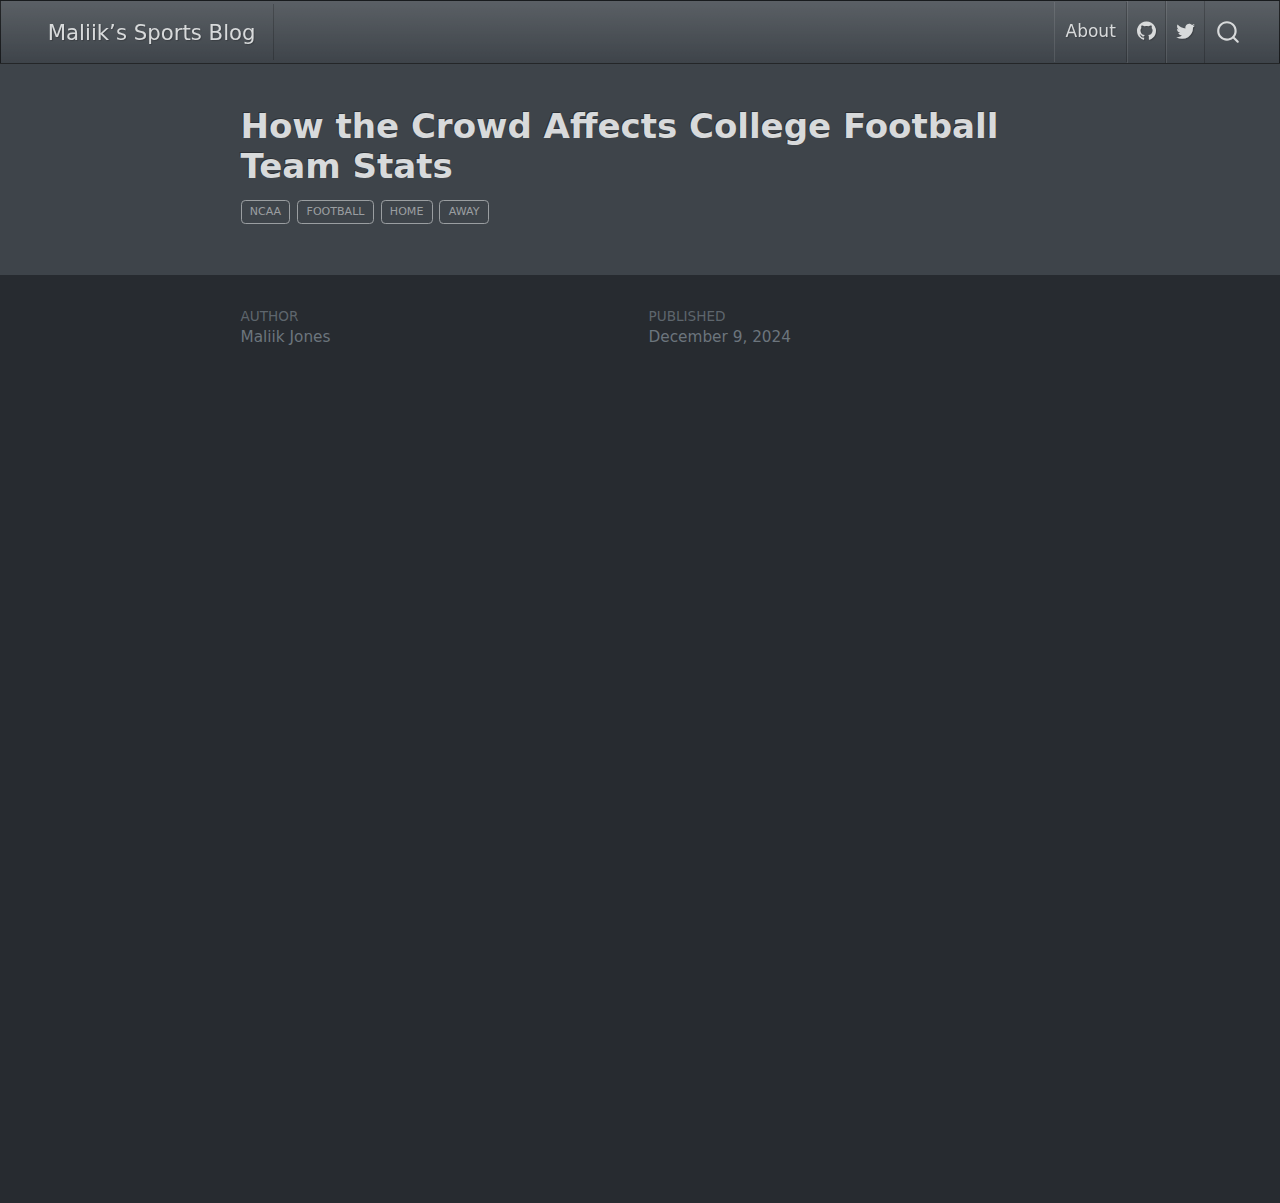
<file: posts/college-football-home-vs-away/index.html>
<!DOCTYPE html>
<html xmlns="http://www.w3.org/1999/xhtml" lang="en" xml:lang="en"><head>

<meta charset="utf-8">
<meta name="generator" content="quarto-1.6.32">

<meta name="viewport" content="width=device-width, initial-scale=1.0, user-scalable=yes">

<meta name="author" content="Maliik Jones">
<meta name="dcterms.date" content="2024-12-09">

<title>How the Crowd Affects College Football Team Stats – Maliik’s Sports Blog</title>
<style>
code{white-space: pre-wrap;}
span.smallcaps{font-variant: small-caps;}
div.columns{display: flex; gap: min(4vw, 1.5em);}
div.column{flex: auto; overflow-x: auto;}
div.hanging-indent{margin-left: 1.5em; text-indent: -1.5em;}
ul.task-list{list-style: none;}
ul.task-list li input[type="checkbox"] {
  width: 0.8em;
  margin: 0 0.8em 0.2em -1em; /* quarto-specific, see https://github.com/quarto-dev/quarto-cli/issues/4556 */ 
  vertical-align: middle;
}
</style>


<script src="../../site_libs/quarto-nav/quarto-nav.js"></script>
<script src="../../site_libs/quarto-nav/headroom.min.js"></script>
<script src="../../site_libs/clipboard/clipboard.min.js"></script>
<script src="../../site_libs/quarto-search/autocomplete.umd.js"></script>
<script src="../../site_libs/quarto-search/fuse.min.js"></script>
<script src="../../site_libs/quarto-search/quarto-search.js"></script>
<meta name="quarto:offset" content="../../">
<script src="../../site_libs/quarto-html/quarto.js"></script>
<script src="../../site_libs/quarto-html/popper.min.js"></script>
<script src="../../site_libs/quarto-html/tippy.umd.min.js"></script>
<script src="../../site_libs/quarto-html/anchor.min.js"></script>
<link href="../../site_libs/quarto-html/tippy.css" rel="stylesheet">
<link href="../../site_libs/quarto-html/quarto-syntax-highlighting-dark-6561bbde787c299e21493071c8edc6ff.css" rel="stylesheet" id="quarto-text-highlighting-styles">
<script src="../../site_libs/bootstrap/bootstrap.min.js"></script>
<link href="../../site_libs/bootstrap/bootstrap-icons.css" rel="stylesheet">
<link href="../../site_libs/bootstrap/bootstrap-fd9ff9c11e32ddb297bda877acf12f7b.min.css" rel="stylesheet" append-hash="true" id="quarto-bootstrap" data-mode="dark">
<script id="quarto-search-options" type="application/json">{
  "location": "navbar",
  "copy-button": false,
  "collapse-after": 3,
  "panel-placement": "end",
  "type": "overlay",
  "limit": 50,
  "keyboard-shortcut": [
    "f",
    "/",
    "s"
  ],
  "show-item-context": false,
  "language": {
    "search-no-results-text": "No results",
    "search-matching-documents-text": "matching documents",
    "search-copy-link-title": "Copy link to search",
    "search-hide-matches-text": "Hide additional matches",
    "search-more-match-text": "more match in this document",
    "search-more-matches-text": "more matches in this document",
    "search-clear-button-title": "Clear",
    "search-text-placeholder": "",
    "search-detached-cancel-button-title": "Cancel",
    "search-submit-button-title": "Submit",
    "search-label": "Search"
  }
}</script>


<link rel="stylesheet" href="../../styles.css">
</head>

<body class="nav-fixed fullcontent">

<div id="quarto-search-results"></div>
  <header id="quarto-header" class="headroom fixed-top quarto-banner">
    <nav class="navbar navbar-expand-lg " data-bs-theme="dark">
      <div class="navbar-container container-fluid">
      <div class="navbar-brand-container mx-auto">
    <a class="navbar-brand" href="../../index.html">
    <span class="navbar-title">Maliik’s Sports Blog</span>
    </a>
  </div>
            <div id="quarto-search" class="" title="Search"></div>
          <button class="navbar-toggler" type="button" data-bs-toggle="collapse" data-bs-target="#navbarCollapse" aria-controls="navbarCollapse" role="menu" aria-expanded="false" aria-label="Toggle navigation" onclick="if (window.quartoToggleHeadroom) { window.quartoToggleHeadroom(); }">
  <span class="navbar-toggler-icon"></span>
</button>
          <div class="collapse navbar-collapse" id="navbarCollapse">
            <ul class="navbar-nav navbar-nav-scroll ms-auto">
  <li class="nav-item">
    <a class="nav-link" href="../../about.html"> 
<span class="menu-text">About</span></a>
  </li>  
  <li class="nav-item compact">
    <a class="nav-link" href="https://github.com/"> <i class="bi bi-github" role="img">
</i> 
<span class="menu-text"></span></a>
  </li>  
  <li class="nav-item compact">
    <a class="nav-link" href="https://twitter.com"> <i class="bi bi-twitter" role="img">
</i> 
<span class="menu-text"></span></a>
  </li>  
</ul>
          </div> <!-- /navcollapse -->
            <div class="quarto-navbar-tools">
</div>
      </div> <!-- /container-fluid -->
    </nav>
</header>
<!-- content -->
<header id="title-block-header" class="quarto-title-block default page-columns page-full">
  <div class="quarto-title-banner page-columns page-full">
    <div class="quarto-title column-body">
      <h1 class="title">How the Crowd Affects College Football Team Stats</h1>
                                <div class="quarto-categories">
                <div class="quarto-category">NCAA</div>
                <div class="quarto-category">Football</div>
                <div class="quarto-category">Home</div>
                <div class="quarto-category">Away</div>
              </div>
                  </div>
  </div>
    
  
  <div class="quarto-title-meta">

      <div>
      <div class="quarto-title-meta-heading">Author</div>
      <div class="quarto-title-meta-contents">
               <p>Maliik Jones </p>
            </div>
    </div>
      
      <div>
      <div class="quarto-title-meta-heading">Published</div>
      <div class="quarto-title-meta-contents">
        <p class="date">December 9, 2024</p>
      </div>
    </div>
    
      
    </div>
    
  
  </header><div id="quarto-content" class="quarto-container page-columns page-rows-contents page-layout-article page-navbar">
<!-- sidebar -->
<!-- margin-sidebar -->
    
<!-- main -->
<main class="content quarto-banner-title-block" id="quarto-document-content">








</main> <!-- /main -->
<script id="quarto-html-after-body" type="application/javascript">
window.document.addEventListener("DOMContentLoaded", function (event) {
  const toggleBodyColorMode = (bsSheetEl) => {
    const mode = bsSheetEl.getAttribute("data-mode");
    const bodyEl = window.document.querySelector("body");
    if (mode === "dark") {
      bodyEl.classList.add("quarto-dark");
      bodyEl.classList.remove("quarto-light");
    } else {
      bodyEl.classList.add("quarto-light");
      bodyEl.classList.remove("quarto-dark");
    }
  }
  const toggleBodyColorPrimary = () => {
    const bsSheetEl = window.document.querySelector("link#quarto-bootstrap");
    if (bsSheetEl) {
      toggleBodyColorMode(bsSheetEl);
    }
  }
  toggleBodyColorPrimary();  
  const icon = "";
  const anchorJS = new window.AnchorJS();
  anchorJS.options = {
    placement: 'right',
    icon: icon
  };
  anchorJS.add('.anchored');
  const isCodeAnnotation = (el) => {
    for (const clz of el.classList) {
      if (clz.startsWith('code-annotation-')) {                     
        return true;
      }
    }
    return false;
  }
  const onCopySuccess = function(e) {
    // button target
    const button = e.trigger;
    // don't keep focus
    button.blur();
    // flash "checked"
    button.classList.add('code-copy-button-checked');
    var currentTitle = button.getAttribute("title");
    button.setAttribute("title", "Copied!");
    let tooltip;
    if (window.bootstrap) {
      button.setAttribute("data-bs-toggle", "tooltip");
      button.setAttribute("data-bs-placement", "left");
      button.setAttribute("data-bs-title", "Copied!");
      tooltip = new bootstrap.Tooltip(button, 
        { trigger: "manual", 
          customClass: "code-copy-button-tooltip",
          offset: [0, -8]});
      tooltip.show();    
    }
    setTimeout(function() {
      if (tooltip) {
        tooltip.hide();
        button.removeAttribute("data-bs-title");
        button.removeAttribute("data-bs-toggle");
        button.removeAttribute("data-bs-placement");
      }
      button.setAttribute("title", currentTitle);
      button.classList.remove('code-copy-button-checked');
    }, 1000);
    // clear code selection
    e.clearSelection();
  }
  const getTextToCopy = function(trigger) {
      const codeEl = trigger.previousElementSibling.cloneNode(true);
      for (const childEl of codeEl.children) {
        if (isCodeAnnotation(childEl)) {
          childEl.remove();
        }
      }
      return codeEl.innerText;
  }
  const clipboard = new window.ClipboardJS('.code-copy-button:not([data-in-quarto-modal])', {
    text: getTextToCopy
  });
  clipboard.on('success', onCopySuccess);
  if (window.document.getElementById('quarto-embedded-source-code-modal')) {
    // For code content inside modals, clipBoardJS needs to be initialized with a container option
    // TODO: Check when it could be a function (https://github.com/zenorocha/clipboard.js/issues/860)
    const clipboardModal = new window.ClipboardJS('.code-copy-button[data-in-quarto-modal]', {
      text: getTextToCopy,
      container: window.document.getElementById('quarto-embedded-source-code-modal')
    });
    clipboardModal.on('success', onCopySuccess);
  }
    var localhostRegex = new RegExp(/^(?:http|https):\/\/localhost\:?[0-9]*\//);
    var mailtoRegex = new RegExp(/^mailto:/);
      var filterRegex = new RegExp('/' + window.location.host + '/');
    var isInternal = (href) => {
        return filterRegex.test(href) || localhostRegex.test(href) || mailtoRegex.test(href);
    }
    // Inspect non-navigation links and adorn them if external
 	var links = window.document.querySelectorAll('a[href]:not(.nav-link):not(.navbar-brand):not(.toc-action):not(.sidebar-link):not(.sidebar-item-toggle):not(.pagination-link):not(.no-external):not([aria-hidden]):not(.dropdown-item):not(.quarto-navigation-tool):not(.about-link)');
    for (var i=0; i<links.length; i++) {
      const link = links[i];
      if (!isInternal(link.href)) {
        // undo the damage that might have been done by quarto-nav.js in the case of
        // links that we want to consider external
        if (link.dataset.originalHref !== undefined) {
          link.href = link.dataset.originalHref;
        }
      }
    }
  function tippyHover(el, contentFn, onTriggerFn, onUntriggerFn) {
    const config = {
      allowHTML: true,
      maxWidth: 500,
      delay: 100,
      arrow: false,
      appendTo: function(el) {
          return el.parentElement;
      },
      interactive: true,
      interactiveBorder: 10,
      theme: 'quarto',
      placement: 'bottom-start',
    };
    if (contentFn) {
      config.content = contentFn;
    }
    if (onTriggerFn) {
      config.onTrigger = onTriggerFn;
    }
    if (onUntriggerFn) {
      config.onUntrigger = onUntriggerFn;
    }
    window.tippy(el, config); 
  }
  const noterefs = window.document.querySelectorAll('a[role="doc-noteref"]');
  for (var i=0; i<noterefs.length; i++) {
    const ref = noterefs[i];
    tippyHover(ref, function() {
      // use id or data attribute instead here
      let href = ref.getAttribute('data-footnote-href') || ref.getAttribute('href');
      try { href = new URL(href).hash; } catch {}
      const id = href.replace(/^#\/?/, "");
      const note = window.document.getElementById(id);
      if (note) {
        return note.innerHTML;
      } else {
        return "";
      }
    });
  }
  const xrefs = window.document.querySelectorAll('a.quarto-xref');
  const processXRef = (id, note) => {
    // Strip column container classes
    const stripColumnClz = (el) => {
      el.classList.remove("page-full", "page-columns");
      if (el.children) {
        for (const child of el.children) {
          stripColumnClz(child);
        }
      }
    }
    stripColumnClz(note)
    if (id === null || id.startsWith('sec-')) {
      // Special case sections, only their first couple elements
      const container = document.createElement("div");
      if (note.children && note.children.length > 2) {
        container.appendChild(note.children[0].cloneNode(true));
        for (let i = 1; i < note.children.length; i++) {
          const child = note.children[i];
          if (child.tagName === "P" && child.innerText === "") {
            continue;
          } else {
            container.appendChild(child.cloneNode(true));
            break;
          }
        }
        if (window.Quarto?.typesetMath) {
          window.Quarto.typesetMath(container);
        }
        return container.innerHTML
      } else {
        if (window.Quarto?.typesetMath) {
          window.Quarto.typesetMath(note);
        }
        return note.innerHTML;
      }
    } else {
      // Remove any anchor links if they are present
      const anchorLink = note.querySelector('a.anchorjs-link');
      if (anchorLink) {
        anchorLink.remove();
      }
      if (window.Quarto?.typesetMath) {
        window.Quarto.typesetMath(note);
      }
      // TODO in 1.5, we should make sure this works without a callout special case
      if (note.classList.contains("callout")) {
        return note.outerHTML;
      } else {
        return note.innerHTML;
      }
    }
  }
  for (var i=0; i<xrefs.length; i++) {
    const xref = xrefs[i];
    tippyHover(xref, undefined, function(instance) {
      instance.disable();
      let url = xref.getAttribute('href');
      let hash = undefined; 
      if (url.startsWith('#')) {
        hash = url;
      } else {
        try { hash = new URL(url).hash; } catch {}
      }
      if (hash) {
        const id = hash.replace(/^#\/?/, "");
        const note = window.document.getElementById(id);
        if (note !== null) {
          try {
            const html = processXRef(id, note.cloneNode(true));
            instance.setContent(html);
          } finally {
            instance.enable();
            instance.show();
          }
        } else {
          // See if we can fetch this
          fetch(url.split('#')[0])
          .then(res => res.text())
          .then(html => {
            const parser = new DOMParser();
            const htmlDoc = parser.parseFromString(html, "text/html");
            const note = htmlDoc.getElementById(id);
            if (note !== null) {
              const html = processXRef(id, note);
              instance.setContent(html);
            } 
          }).finally(() => {
            instance.enable();
            instance.show();
          });
        }
      } else {
        // See if we can fetch a full url (with no hash to target)
        // This is a special case and we should probably do some content thinning / targeting
        fetch(url)
        .then(res => res.text())
        .then(html => {
          const parser = new DOMParser();
          const htmlDoc = parser.parseFromString(html, "text/html");
          const note = htmlDoc.querySelector('main.content');
          if (note !== null) {
            // This should only happen for chapter cross references
            // (since there is no id in the URL)
            // remove the first header
            if (note.children.length > 0 && note.children[0].tagName === "HEADER") {
              note.children[0].remove();
            }
            const html = processXRef(null, note);
            instance.setContent(html);
          } 
        }).finally(() => {
          instance.enable();
          instance.show();
        });
      }
    }, function(instance) {
    });
  }
      let selectedAnnoteEl;
      const selectorForAnnotation = ( cell, annotation) => {
        let cellAttr = 'data-code-cell="' + cell + '"';
        let lineAttr = 'data-code-annotation="' +  annotation + '"';
        const selector = 'span[' + cellAttr + '][' + lineAttr + ']';
        return selector;
      }
      const selectCodeLines = (annoteEl) => {
        const doc = window.document;
        const targetCell = annoteEl.getAttribute("data-target-cell");
        const targetAnnotation = annoteEl.getAttribute("data-target-annotation");
        const annoteSpan = window.document.querySelector(selectorForAnnotation(targetCell, targetAnnotation));
        const lines = annoteSpan.getAttribute("data-code-lines").split(",");
        const lineIds = lines.map((line) => {
          return targetCell + "-" + line;
        })
        let top = null;
        let height = null;
        let parent = null;
        if (lineIds.length > 0) {
            //compute the position of the single el (top and bottom and make a div)
            const el = window.document.getElementById(lineIds[0]);
            top = el.offsetTop;
            height = el.offsetHeight;
            parent = el.parentElement.parentElement;
          if (lineIds.length > 1) {
            const lastEl = window.document.getElementById(lineIds[lineIds.length - 1]);
            const bottom = lastEl.offsetTop + lastEl.offsetHeight;
            height = bottom - top;
          }
          if (top !== null && height !== null && parent !== null) {
            // cook up a div (if necessary) and position it 
            let div = window.document.getElementById("code-annotation-line-highlight");
            if (div === null) {
              div = window.document.createElement("div");
              div.setAttribute("id", "code-annotation-line-highlight");
              div.style.position = 'absolute';
              parent.appendChild(div);
            }
            div.style.top = top - 2 + "px";
            div.style.height = height + 4 + "px";
            div.style.left = 0;
            let gutterDiv = window.document.getElementById("code-annotation-line-highlight-gutter");
            if (gutterDiv === null) {
              gutterDiv = window.document.createElement("div");
              gutterDiv.setAttribute("id", "code-annotation-line-highlight-gutter");
              gutterDiv.style.position = 'absolute';
              const codeCell = window.document.getElementById(targetCell);
              const gutter = codeCell.querySelector('.code-annotation-gutter');
              gutter.appendChild(gutterDiv);
            }
            gutterDiv.style.top = top - 2 + "px";
            gutterDiv.style.height = height + 4 + "px";
          }
          selectedAnnoteEl = annoteEl;
        }
      };
      const unselectCodeLines = () => {
        const elementsIds = ["code-annotation-line-highlight", "code-annotation-line-highlight-gutter"];
        elementsIds.forEach((elId) => {
          const div = window.document.getElementById(elId);
          if (div) {
            div.remove();
          }
        });
        selectedAnnoteEl = undefined;
      };
        // Handle positioning of the toggle
    window.addEventListener(
      "resize",
      throttle(() => {
        elRect = undefined;
        if (selectedAnnoteEl) {
          selectCodeLines(selectedAnnoteEl);
        }
      }, 10)
    );
    function throttle(fn, ms) {
    let throttle = false;
    let timer;
      return (...args) => {
        if(!throttle) { // first call gets through
            fn.apply(this, args);
            throttle = true;
        } else { // all the others get throttled
            if(timer) clearTimeout(timer); // cancel #2
            timer = setTimeout(() => {
              fn.apply(this, args);
              timer = throttle = false;
            }, ms);
        }
      };
    }
      // Attach click handler to the DT
      const annoteDls = window.document.querySelectorAll('dt[data-target-cell]');
      for (const annoteDlNode of annoteDls) {
        annoteDlNode.addEventListener('click', (event) => {
          const clickedEl = event.target;
          if (clickedEl !== selectedAnnoteEl) {
            unselectCodeLines();
            const activeEl = window.document.querySelector('dt[data-target-cell].code-annotation-active');
            if (activeEl) {
              activeEl.classList.remove('code-annotation-active');
            }
            selectCodeLines(clickedEl);
            clickedEl.classList.add('code-annotation-active');
          } else {
            // Unselect the line
            unselectCodeLines();
            clickedEl.classList.remove('code-annotation-active');
          }
        });
      }
  const findCites = (el) => {
    const parentEl = el.parentElement;
    if (parentEl) {
      const cites = parentEl.dataset.cites;
      if (cites) {
        return {
          el,
          cites: cites.split(' ')
        };
      } else {
        return findCites(el.parentElement)
      }
    } else {
      return undefined;
    }
  };
  var bibliorefs = window.document.querySelectorAll('a[role="doc-biblioref"]');
  for (var i=0; i<bibliorefs.length; i++) {
    const ref = bibliorefs[i];
    const citeInfo = findCites(ref);
    if (citeInfo) {
      tippyHover(citeInfo.el, function() {
        var popup = window.document.createElement('div');
        citeInfo.cites.forEach(function(cite) {
          var citeDiv = window.document.createElement('div');
          citeDiv.classList.add('hanging-indent');
          citeDiv.classList.add('csl-entry');
          var biblioDiv = window.document.getElementById('ref-' + cite);
          if (biblioDiv) {
            citeDiv.innerHTML = biblioDiv.innerHTML;
          }
          popup.appendChild(citeDiv);
        });
        return popup.innerHTML;
      });
    }
  }
});
</script>
</div> <!-- /content -->




</body></html>
</file>
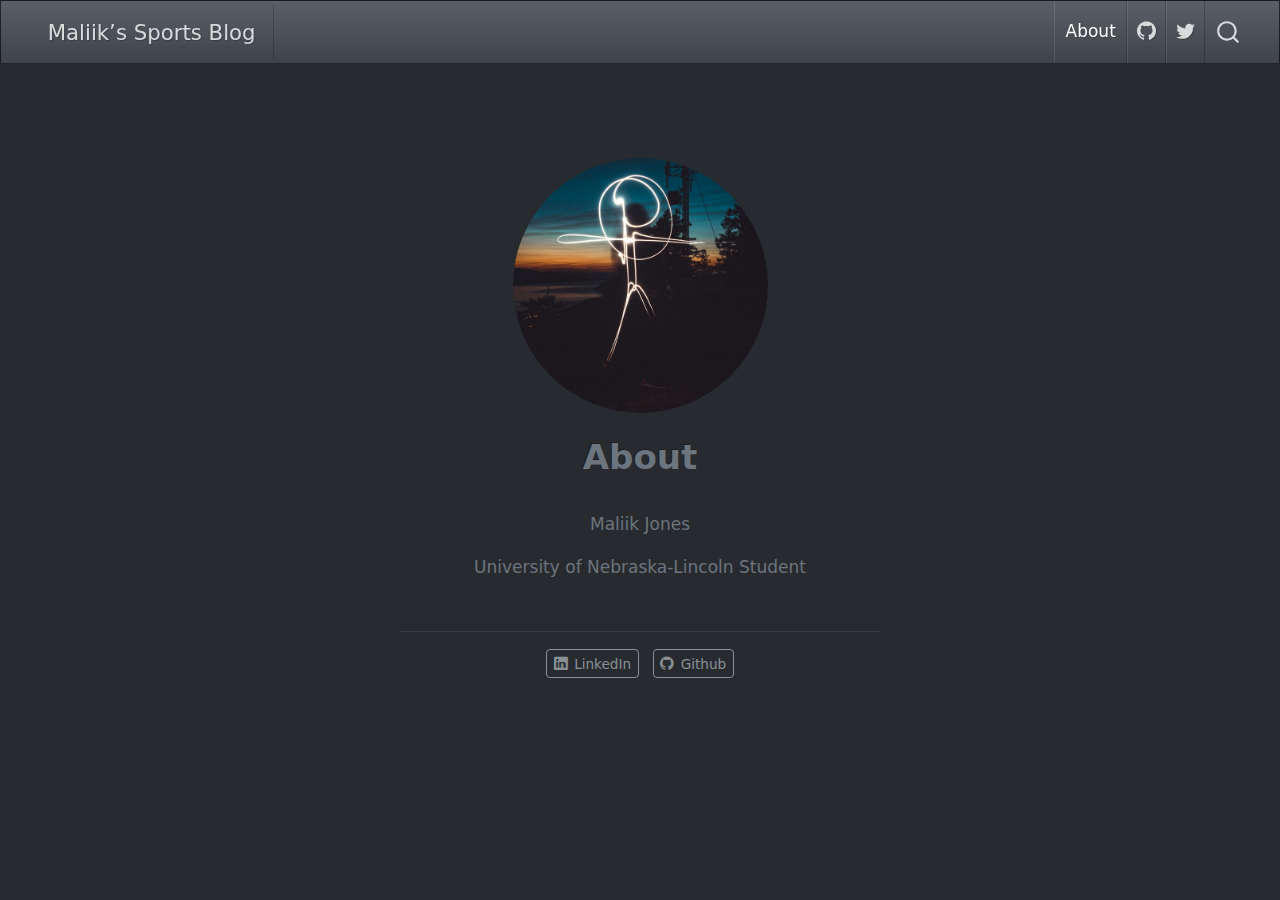
<file: about.html>
<!DOCTYPE html>
<html xmlns="http://www.w3.org/1999/xhtml" lang="en" xml:lang="en"><head>

<meta charset="utf-8">
<meta name="generator" content="quarto-1.6.32">

<meta name="viewport" content="width=device-width, initial-scale=1.0, user-scalable=yes">


<title>About – Maliik’s Sports Blog</title>
<style>
code{white-space: pre-wrap;}
span.smallcaps{font-variant: small-caps;}
div.columns{display: flex; gap: min(4vw, 1.5em);}
div.column{flex: auto; overflow-x: auto;}
div.hanging-indent{margin-left: 1.5em; text-indent: -1.5em;}
ul.task-list{list-style: none;}
ul.task-list li input[type="checkbox"] {
  width: 0.8em;
  margin: 0 0.8em 0.2em -1em; /* quarto-specific, see https://github.com/quarto-dev/quarto-cli/issues/4556 */ 
  vertical-align: middle;
}
</style>


<script src="site_libs/quarto-nav/quarto-nav.js"></script>
<script src="site_libs/quarto-nav/headroom.min.js"></script>
<script src="site_libs/clipboard/clipboard.min.js"></script>
<script src="site_libs/quarto-search/autocomplete.umd.js"></script>
<script src="site_libs/quarto-search/fuse.min.js"></script>
<script src="site_libs/quarto-search/quarto-search.js"></script>
<meta name="quarto:offset" content="./">
<script src="site_libs/quarto-html/quarto.js"></script>
<script src="site_libs/quarto-html/popper.min.js"></script>
<script src="site_libs/quarto-html/tippy.umd.min.js"></script>
<link href="site_libs/quarto-html/tippy.css" rel="stylesheet">
<link href="site_libs/quarto-html/quarto-syntax-highlighting-dark-6561bbde787c299e21493071c8edc6ff.css" rel="stylesheet" id="quarto-text-highlighting-styles">
<script src="site_libs/bootstrap/bootstrap.min.js"></script>
<link href="site_libs/bootstrap/bootstrap-icons.css" rel="stylesheet">
<link href="site_libs/bootstrap/bootstrap-fd9ff9c11e32ddb297bda877acf12f7b.min.css" rel="stylesheet" append-hash="true" id="quarto-bootstrap" data-mode="dark">
<script id="quarto-search-options" type="application/json">{
  "location": "navbar",
  "copy-button": false,
  "collapse-after": 3,
  "panel-placement": "end",
  "type": "overlay",
  "limit": 50,
  "keyboard-shortcut": [
    "f",
    "/",
    "s"
  ],
  "show-item-context": false,
  "language": {
    "search-no-results-text": "No results",
    "search-matching-documents-text": "matching documents",
    "search-copy-link-title": "Copy link to search",
    "search-hide-matches-text": "Hide additional matches",
    "search-more-match-text": "more match in this document",
    "search-more-matches-text": "more matches in this document",
    "search-clear-button-title": "Clear",
    "search-text-placeholder": "",
    "search-detached-cancel-button-title": "Cancel",
    "search-submit-button-title": "Submit",
    "search-label": "Search"
  }
}</script>


<link rel="stylesheet" href="styles.css">
</head>

<body class="nav-fixed fullcontent">

<div id="quarto-search-results"></div>
  <header id="quarto-header" class="headroom fixed-top">
    <nav class="navbar navbar-expand-lg " data-bs-theme="dark">
      <div class="navbar-container container-fluid">
      <div class="navbar-brand-container mx-auto">
    <a class="navbar-brand" href="./index.html">
    <span class="navbar-title">Maliik’s Sports Blog</span>
    </a>
  </div>
            <div id="quarto-search" class="" title="Search"></div>
          <button class="navbar-toggler" type="button" data-bs-toggle="collapse" data-bs-target="#navbarCollapse" aria-controls="navbarCollapse" role="menu" aria-expanded="false" aria-label="Toggle navigation" onclick="if (window.quartoToggleHeadroom) { window.quartoToggleHeadroom(); }">
  <span class="navbar-toggler-icon"></span>
</button>
          <div class="collapse navbar-collapse" id="navbarCollapse">
            <ul class="navbar-nav navbar-nav-scroll ms-auto">
  <li class="nav-item">
    <a class="nav-link active" href="./about.html" aria-current="page"> 
<span class="menu-text">About</span></a>
  </li>  
  <li class="nav-item compact">
    <a class="nav-link" href="https://github.com/"> <i class="bi bi-github" role="img">
</i> 
<span class="menu-text"></span></a>
  </li>  
  <li class="nav-item compact">
    <a class="nav-link" href="https://twitter.com"> <i class="bi bi-twitter" role="img">
</i> 
<span class="menu-text"></span></a>
  </li>  
</ul>
          </div> <!-- /navcollapse -->
            <div class="quarto-navbar-tools">
</div>
      </div> <!-- /container-fluid -->
    </nav>
</header>
<!-- content -->
<div id="quarto-content" class="quarto-container page-columns page-rows-contents page-layout-article page-navbar">
<!-- sidebar -->
<!-- margin-sidebar -->
    
<!-- main -->
<div class="quarto-about-jolla">
  <img src="profile.jpg" class="about-image
  round " style="height: 15em; width: 15em;">
 <header id="title-block-header" class="quarto-title-block default">
<div class="quarto-title">
<h1 class="title">About</h1>
</div>
<div class="quarto-title-meta">
  </div>
</header><main class="content" id="quarto-document-content">
<p>Maliik Jones</p>
<p>University of Nebraska-Lincoln Student</p>


</main> 
  <hr class="about-sep">
   <div class="about-links">
  <a href="https://www.linkedin.com/in/maliik-jones-991a6616b/" class="about-link" rel="" target="">
    <i class="bi bi-linkedin"></i>
     <span class="about-link-text">LinkedIn</span>
  </a>
  <a href="https://github.com/mjones71" class="about-link" rel="" target="">
    <i class="bi bi-github"></i>
     <span class="about-link-text">Github</span>
  </a>
</div>
</div>
 <!-- /main -->
<script id="quarto-html-after-body" type="application/javascript">
window.document.addEventListener("DOMContentLoaded", function (event) {
  const toggleBodyColorMode = (bsSheetEl) => {
    const mode = bsSheetEl.getAttribute("data-mode");
    const bodyEl = window.document.querySelector("body");
    if (mode === "dark") {
      bodyEl.classList.add("quarto-dark");
      bodyEl.classList.remove("quarto-light");
    } else {
      bodyEl.classList.add("quarto-light");
      bodyEl.classList.remove("quarto-dark");
    }
  }
  const toggleBodyColorPrimary = () => {
    const bsSheetEl = window.document.querySelector("link#quarto-bootstrap");
    if (bsSheetEl) {
      toggleBodyColorMode(bsSheetEl);
    }
  }
  toggleBodyColorPrimary();  
  const isCodeAnnotation = (el) => {
    for (const clz of el.classList) {
      if (clz.startsWith('code-annotation-')) {                     
        return true;
      }
    }
    return false;
  }
  const onCopySuccess = function(e) {
    // button target
    const button = e.trigger;
    // don't keep focus
    button.blur();
    // flash "checked"
    button.classList.add('code-copy-button-checked');
    var currentTitle = button.getAttribute("title");
    button.setAttribute("title", "Copied!");
    let tooltip;
    if (window.bootstrap) {
      button.setAttribute("data-bs-toggle", "tooltip");
      button.setAttribute("data-bs-placement", "left");
      button.setAttribute("data-bs-title", "Copied!");
      tooltip = new bootstrap.Tooltip(button, 
        { trigger: "manual", 
          customClass: "code-copy-button-tooltip",
          offset: [0, -8]});
      tooltip.show();    
    }
    setTimeout(function() {
      if (tooltip) {
        tooltip.hide();
        button.removeAttribute("data-bs-title");
        button.removeAttribute("data-bs-toggle");
        button.removeAttribute("data-bs-placement");
      }
      button.setAttribute("title", currentTitle);
      button.classList.remove('code-copy-button-checked');
    }, 1000);
    // clear code selection
    e.clearSelection();
  }
  const getTextToCopy = function(trigger) {
      const codeEl = trigger.previousElementSibling.cloneNode(true);
      for (const childEl of codeEl.children) {
        if (isCodeAnnotation(childEl)) {
          childEl.remove();
        }
      }
      return codeEl.innerText;
  }
  const clipboard = new window.ClipboardJS('.code-copy-button:not([data-in-quarto-modal])', {
    text: getTextToCopy
  });
  clipboard.on('success', onCopySuccess);
  if (window.document.getElementById('quarto-embedded-source-code-modal')) {
    // For code content inside modals, clipBoardJS needs to be initialized with a container option
    // TODO: Check when it could be a function (https://github.com/zenorocha/clipboard.js/issues/860)
    const clipboardModal = new window.ClipboardJS('.code-copy-button[data-in-quarto-modal]', {
      text: getTextToCopy,
      container: window.document.getElementById('quarto-embedded-source-code-modal')
    });
    clipboardModal.on('success', onCopySuccess);
  }
    var localhostRegex = new RegExp(/^(?:http|https):\/\/localhost\:?[0-9]*\//);
    var mailtoRegex = new RegExp(/^mailto:/);
      var filterRegex = new RegExp('/' + window.location.host + '/');
    var isInternal = (href) => {
        return filterRegex.test(href) || localhostRegex.test(href) || mailtoRegex.test(href);
    }
    // Inspect non-navigation links and adorn them if external
 	var links = window.document.querySelectorAll('a[href]:not(.nav-link):not(.navbar-brand):not(.toc-action):not(.sidebar-link):not(.sidebar-item-toggle):not(.pagination-link):not(.no-external):not([aria-hidden]):not(.dropdown-item):not(.quarto-navigation-tool):not(.about-link)');
    for (var i=0; i<links.length; i++) {
      const link = links[i];
      if (!isInternal(link.href)) {
        // undo the damage that might have been done by quarto-nav.js in the case of
        // links that we want to consider external
        if (link.dataset.originalHref !== undefined) {
          link.href = link.dataset.originalHref;
        }
      }
    }
  function tippyHover(el, contentFn, onTriggerFn, onUntriggerFn) {
    const config = {
      allowHTML: true,
      maxWidth: 500,
      delay: 100,
      arrow: false,
      appendTo: function(el) {
          return el.parentElement;
      },
      interactive: true,
      interactiveBorder: 10,
      theme: 'quarto',
      placement: 'bottom-start',
    };
    if (contentFn) {
      config.content = contentFn;
    }
    if (onTriggerFn) {
      config.onTrigger = onTriggerFn;
    }
    if (onUntriggerFn) {
      config.onUntrigger = onUntriggerFn;
    }
    window.tippy(el, config); 
  }
  const noterefs = window.document.querySelectorAll('a[role="doc-noteref"]');
  for (var i=0; i<noterefs.length; i++) {
    const ref = noterefs[i];
    tippyHover(ref, function() {
      // use id or data attribute instead here
      let href = ref.getAttribute('data-footnote-href') || ref.getAttribute('href');
      try { href = new URL(href).hash; } catch {}
      const id = href.replace(/^#\/?/, "");
      const note = window.document.getElementById(id);
      if (note) {
        return note.innerHTML;
      } else {
        return "";
      }
    });
  }
  const xrefs = window.document.querySelectorAll('a.quarto-xref');
  const processXRef = (id, note) => {
    // Strip column container classes
    const stripColumnClz = (el) => {
      el.classList.remove("page-full", "page-columns");
      if (el.children) {
        for (const child of el.children) {
          stripColumnClz(child);
        }
      }
    }
    stripColumnClz(note)
    if (id === null || id.startsWith('sec-')) {
      // Special case sections, only their first couple elements
      const container = document.createElement("div");
      if (note.children && note.children.length > 2) {
        container.appendChild(note.children[0].cloneNode(true));
        for (let i = 1; i < note.children.length; i++) {
          const child = note.children[i];
          if (child.tagName === "P" && child.innerText === "") {
            continue;
          } else {
            container.appendChild(child.cloneNode(true));
            break;
          }
        }
        if (window.Quarto?.typesetMath) {
          window.Quarto.typesetMath(container);
        }
        return container.innerHTML
      } else {
        if (window.Quarto?.typesetMath) {
          window.Quarto.typesetMath(note);
        }
        return note.innerHTML;
      }
    } else {
      // Remove any anchor links if they are present
      const anchorLink = note.querySelector('a.anchorjs-link');
      if (anchorLink) {
        anchorLink.remove();
      }
      if (window.Quarto?.typesetMath) {
        window.Quarto.typesetMath(note);
      }
      // TODO in 1.5, we should make sure this works without a callout special case
      if (note.classList.contains("callout")) {
        return note.outerHTML;
      } else {
        return note.innerHTML;
      }
    }
  }
  for (var i=0; i<xrefs.length; i++) {
    const xref = xrefs[i];
    tippyHover(xref, undefined, function(instance) {
      instance.disable();
      let url = xref.getAttribute('href');
      let hash = undefined; 
      if (url.startsWith('#')) {
        hash = url;
      } else {
        try { hash = new URL(url).hash; } catch {}
      }
      if (hash) {
        const id = hash.replace(/^#\/?/, "");
        const note = window.document.getElementById(id);
        if (note !== null) {
          try {
            const html = processXRef(id, note.cloneNode(true));
            instance.setContent(html);
          } finally {
            instance.enable();
            instance.show();
          }
        } else {
          // See if we can fetch this
          fetch(url.split('#')[0])
          .then(res => res.text())
          .then(html => {
            const parser = new DOMParser();
            const htmlDoc = parser.parseFromString(html, "text/html");
            const note = htmlDoc.getElementById(id);
            if (note !== null) {
              const html = processXRef(id, note);
              instance.setContent(html);
            } 
          }).finally(() => {
            instance.enable();
            instance.show();
          });
        }
      } else {
        // See if we can fetch a full url (with no hash to target)
        // This is a special case and we should probably do some content thinning / targeting
        fetch(url)
        .then(res => res.text())
        .then(html => {
          const parser = new DOMParser();
          const htmlDoc = parser.parseFromString(html, "text/html");
          const note = htmlDoc.querySelector('main.content');
          if (note !== null) {
            // This should only happen for chapter cross references
            // (since there is no id in the URL)
            // remove the first header
            if (note.children.length > 0 && note.children[0].tagName === "HEADER") {
              note.children[0].remove();
            }
            const html = processXRef(null, note);
            instance.setContent(html);
          } 
        }).finally(() => {
          instance.enable();
          instance.show();
        });
      }
    }, function(instance) {
    });
  }
      let selectedAnnoteEl;
      const selectorForAnnotation = ( cell, annotation) => {
        let cellAttr = 'data-code-cell="' + cell + '"';
        let lineAttr = 'data-code-annotation="' +  annotation + '"';
        const selector = 'span[' + cellAttr + '][' + lineAttr + ']';
        return selector;
      }
      const selectCodeLines = (annoteEl) => {
        const doc = window.document;
        const targetCell = annoteEl.getAttribute("data-target-cell");
        const targetAnnotation = annoteEl.getAttribute("data-target-annotation");
        const annoteSpan = window.document.querySelector(selectorForAnnotation(targetCell, targetAnnotation));
        const lines = annoteSpan.getAttribute("data-code-lines").split(",");
        const lineIds = lines.map((line) => {
          return targetCell + "-" + line;
        })
        let top = null;
        let height = null;
        let parent = null;
        if (lineIds.length > 0) {
            //compute the position of the single el (top and bottom and make a div)
            const el = window.document.getElementById(lineIds[0]);
            top = el.offsetTop;
            height = el.offsetHeight;
            parent = el.parentElement.parentElement;
          if (lineIds.length > 1) {
            const lastEl = window.document.getElementById(lineIds[lineIds.length - 1]);
            const bottom = lastEl.offsetTop + lastEl.offsetHeight;
            height = bottom - top;
          }
          if (top !== null && height !== null && parent !== null) {
            // cook up a div (if necessary) and position it 
            let div = window.document.getElementById("code-annotation-line-highlight");
            if (div === null) {
              div = window.document.createElement("div");
              div.setAttribute("id", "code-annotation-line-highlight");
              div.style.position = 'absolute';
              parent.appendChild(div);
            }
            div.style.top = top - 2 + "px";
            div.style.height = height + 4 + "px";
            div.style.left = 0;
            let gutterDiv = window.document.getElementById("code-annotation-line-highlight-gutter");
            if (gutterDiv === null) {
              gutterDiv = window.document.createElement("div");
              gutterDiv.setAttribute("id", "code-annotation-line-highlight-gutter");
              gutterDiv.style.position = 'absolute';
              const codeCell = window.document.getElementById(targetCell);
              const gutter = codeCell.querySelector('.code-annotation-gutter');
              gutter.appendChild(gutterDiv);
            }
            gutterDiv.style.top = top - 2 + "px";
            gutterDiv.style.height = height + 4 + "px";
          }
          selectedAnnoteEl = annoteEl;
        }
      };
      const unselectCodeLines = () => {
        const elementsIds = ["code-annotation-line-highlight", "code-annotation-line-highlight-gutter"];
        elementsIds.forEach((elId) => {
          const div = window.document.getElementById(elId);
          if (div) {
            div.remove();
          }
        });
        selectedAnnoteEl = undefined;
      };
        // Handle positioning of the toggle
    window.addEventListener(
      "resize",
      throttle(() => {
        elRect = undefined;
        if (selectedAnnoteEl) {
          selectCodeLines(selectedAnnoteEl);
        }
      }, 10)
    );
    function throttle(fn, ms) {
    let throttle = false;
    let timer;
      return (...args) => {
        if(!throttle) { // first call gets through
            fn.apply(this, args);
            throttle = true;
        } else { // all the others get throttled
            if(timer) clearTimeout(timer); // cancel #2
            timer = setTimeout(() => {
              fn.apply(this, args);
              timer = throttle = false;
            }, ms);
        }
      };
    }
      // Attach click handler to the DT
      const annoteDls = window.document.querySelectorAll('dt[data-target-cell]');
      for (const annoteDlNode of annoteDls) {
        annoteDlNode.addEventListener('click', (event) => {
          const clickedEl = event.target;
          if (clickedEl !== selectedAnnoteEl) {
            unselectCodeLines();
            const activeEl = window.document.querySelector('dt[data-target-cell].code-annotation-active');
            if (activeEl) {
              activeEl.classList.remove('code-annotation-active');
            }
            selectCodeLines(clickedEl);
            clickedEl.classList.add('code-annotation-active');
          } else {
            // Unselect the line
            unselectCodeLines();
            clickedEl.classList.remove('code-annotation-active');
          }
        });
      }
  const findCites = (el) => {
    const parentEl = el.parentElement;
    if (parentEl) {
      const cites = parentEl.dataset.cites;
      if (cites) {
        return {
          el,
          cites: cites.split(' ')
        };
      } else {
        return findCites(el.parentElement)
      }
    } else {
      return undefined;
    }
  };
  var bibliorefs = window.document.querySelectorAll('a[role="doc-biblioref"]');
  for (var i=0; i<bibliorefs.length; i++) {
    const ref = bibliorefs[i];
    const citeInfo = findCites(ref);
    if (citeInfo) {
      tippyHover(citeInfo.el, function() {
        var popup = window.document.createElement('div');
        citeInfo.cites.forEach(function(cite) {
          var citeDiv = window.document.createElement('div');
          citeDiv.classList.add('hanging-indent');
          citeDiv.classList.add('csl-entry');
          var biblioDiv = window.document.getElementById('ref-' + cite);
          if (biblioDiv) {
            citeDiv.innerHTML = biblioDiv.innerHTML;
          }
          popup.appendChild(citeDiv);
        });
        return popup.innerHTML;
      });
    }
  }
});
</script>
</div> <!-- /content -->




</body></html>
</file>
<file: site_libs/quarto-html/tippy.css>
.tippy-box[data-animation=fade][data-state=hidden]{opacity:0}[data-tippy-root]{max-width:calc(100vw - 10px)}.tippy-box{position:relative;background-color:#333;color:#fff;border-radius:4px;font-size:14px;line-height:1.4;white-space:normal;outline:0;transition-property:transform,visibility,opacity}.tippy-box[data-placement^=top]>.tippy-arrow{bottom:0}.tippy-box[data-placement^=top]>.tippy-arrow:before{bottom:-7px;left:0;border-width:8px 8px 0;border-top-color:initial;transform-origin:center top}.tippy-box[data-placement^=bottom]>.tippy-arrow{top:0}.tippy-box[data-placement^=bottom]>.tippy-arrow:before{top:-7px;left:0;border-width:0 8px 8px;border-bottom-color:initial;transform-origin:center bottom}.tippy-box[data-placement^=left]>.tippy-arrow{right:0}.tippy-box[data-placement^=left]>.tippy-arrow:before{border-width:8px 0 8px 8px;border-left-color:initial;right:-7px;transform-origin:center left}.tippy-box[data-placement^=right]>.tippy-arrow{left:0}.tippy-box[data-placement^=right]>.tippy-arrow:before{left:-7px;border-width:8px 8px 8px 0;border-right-color:initial;transform-origin:center right}.tippy-box[data-inertia][data-state=visible]{transition-timing-function:cubic-bezier(.54,1.5,.38,1.11)}.tippy-arrow{width:16px;height:16px;color:#333}.tippy-arrow:before{content:"";position:absolute;border-color:transparent;border-style:solid}.tippy-content{position:relative;padding:5px 9px;z-index:1}
</file>
<file: site_libs/quarto-html/quarto-syntax-highlighting-dark-6561bbde787c299e21493071c8edc6ff.css>
/* quarto syntax highlight colors */
:root {
  --quarto-hl-al-color: #f07178;
  --quarto-hl-an-color: #d4d0ab;
  --quarto-hl-at-color: #00e0e0;
  --quarto-hl-bn-color: #d4d0ab;
  --quarto-hl-bu-color: #abe338;
  --quarto-hl-ch-color: #abe338;
  --quarto-hl-co-color: #f8f8f2;
  --quarto-hl-cv-color: #ffd700;
  --quarto-hl-cn-color: #ffd700;
  --quarto-hl-cf-color: #ffa07a;
  --quarto-hl-dt-color: #ffa07a;
  --quarto-hl-dv-color: #d4d0ab;
  --quarto-hl-do-color: #f8f8f2;
  --quarto-hl-er-color: #f07178;
  --quarto-hl-ex-color: #00e0e0;
  --quarto-hl-fl-color: #d4d0ab;
  --quarto-hl-fu-color: #ffa07a;
  --quarto-hl-im-color: #abe338;
  --quarto-hl-in-color: #d4d0ab;
  --quarto-hl-kw-color: #ffa07a;
  --quarto-hl-op-color: #ffa07a;
  --quarto-hl-ot-color: #00e0e0;
  --quarto-hl-pp-color: #dcc6e0;
  --quarto-hl-re-color: #00e0e0;
  --quarto-hl-sc-color: #abe338;
  --quarto-hl-ss-color: #abe338;
  --quarto-hl-st-color: #abe338;
  --quarto-hl-va-color: #00e0e0;
  --quarto-hl-vs-color: #abe338;
  --quarto-hl-wa-color: #dcc6e0;
}

/* other quarto variables */
:root {
  --quarto-font-monospace: SFMono-Regular, Menlo, Monaco, Consolas, "Liberation Mono", "Courier New", monospace;
}

code span.al {
  background-color: #2a0f15;
  font-weight: bold;
  color: #f07178;
}

code span.an {
  color: #d4d0ab;
}

code span.at {
  color: #00e0e0;
}

code span.bn {
  color: #d4d0ab;
}

code span.bu {
  color: #abe338;
}

code span.ch {
  color: #abe338;
}

code span.co {
  font-style: italic;
  color: #f8f8f2;
}

code span.cv {
  color: #ffd700;
}

code span.cn {
  color: #ffd700;
}

code span.cf {
  font-weight: bold;
  color: #ffa07a;
}

code span.dt {
  color: #ffa07a;
}

code span.dv {
  color: #d4d0ab;
}

code span.do {
  color: #f8f8f2;
}

code span.er {
  color: #f07178;
  text-decoration: underline;
}

code span.ex {
  font-weight: bold;
  color: #00e0e0;
}

code span.fl {
  color: #d4d0ab;
}

code span.fu {
  color: #ffa07a;
}

code span.im {
  color: #abe338;
}

code span.in {
  color: #d4d0ab;
}

code span.kw {
  font-weight: bold;
  color: #ffa07a;
}

pre > code.sourceCode > span {
  color: #f8f8f2;
}

code span {
  color: #f8f8f2;
}

code.sourceCode > span {
  color: #f8f8f2;
}

div.sourceCode,
div.sourceCode pre.sourceCode {
  color: #f8f8f2;
}

code span.op {
  color: #ffa07a;
}

code span.ot {
  color: #00e0e0;
}

code span.pp {
  color: #dcc6e0;
}

code span.re {
  background-color: #f8f8f2;
  color: #00e0e0;
}

code span.sc {
  color: #abe338;
}

code span.ss {
  color: #abe338;
}

code span.st {
  color: #abe338;
}

code span.va {
  color: #00e0e0;
}

code span.vs {
  color: #abe338;
}

code span.wa {
  color: #dcc6e0;
}

.prevent-inlining {
  content: "</";
}

/*# sourceMappingURL=57d8a8161c506fdf63dfcc181aae992d.css.map */
</file>
<file: styles.css>
/* css styles */
</file>
